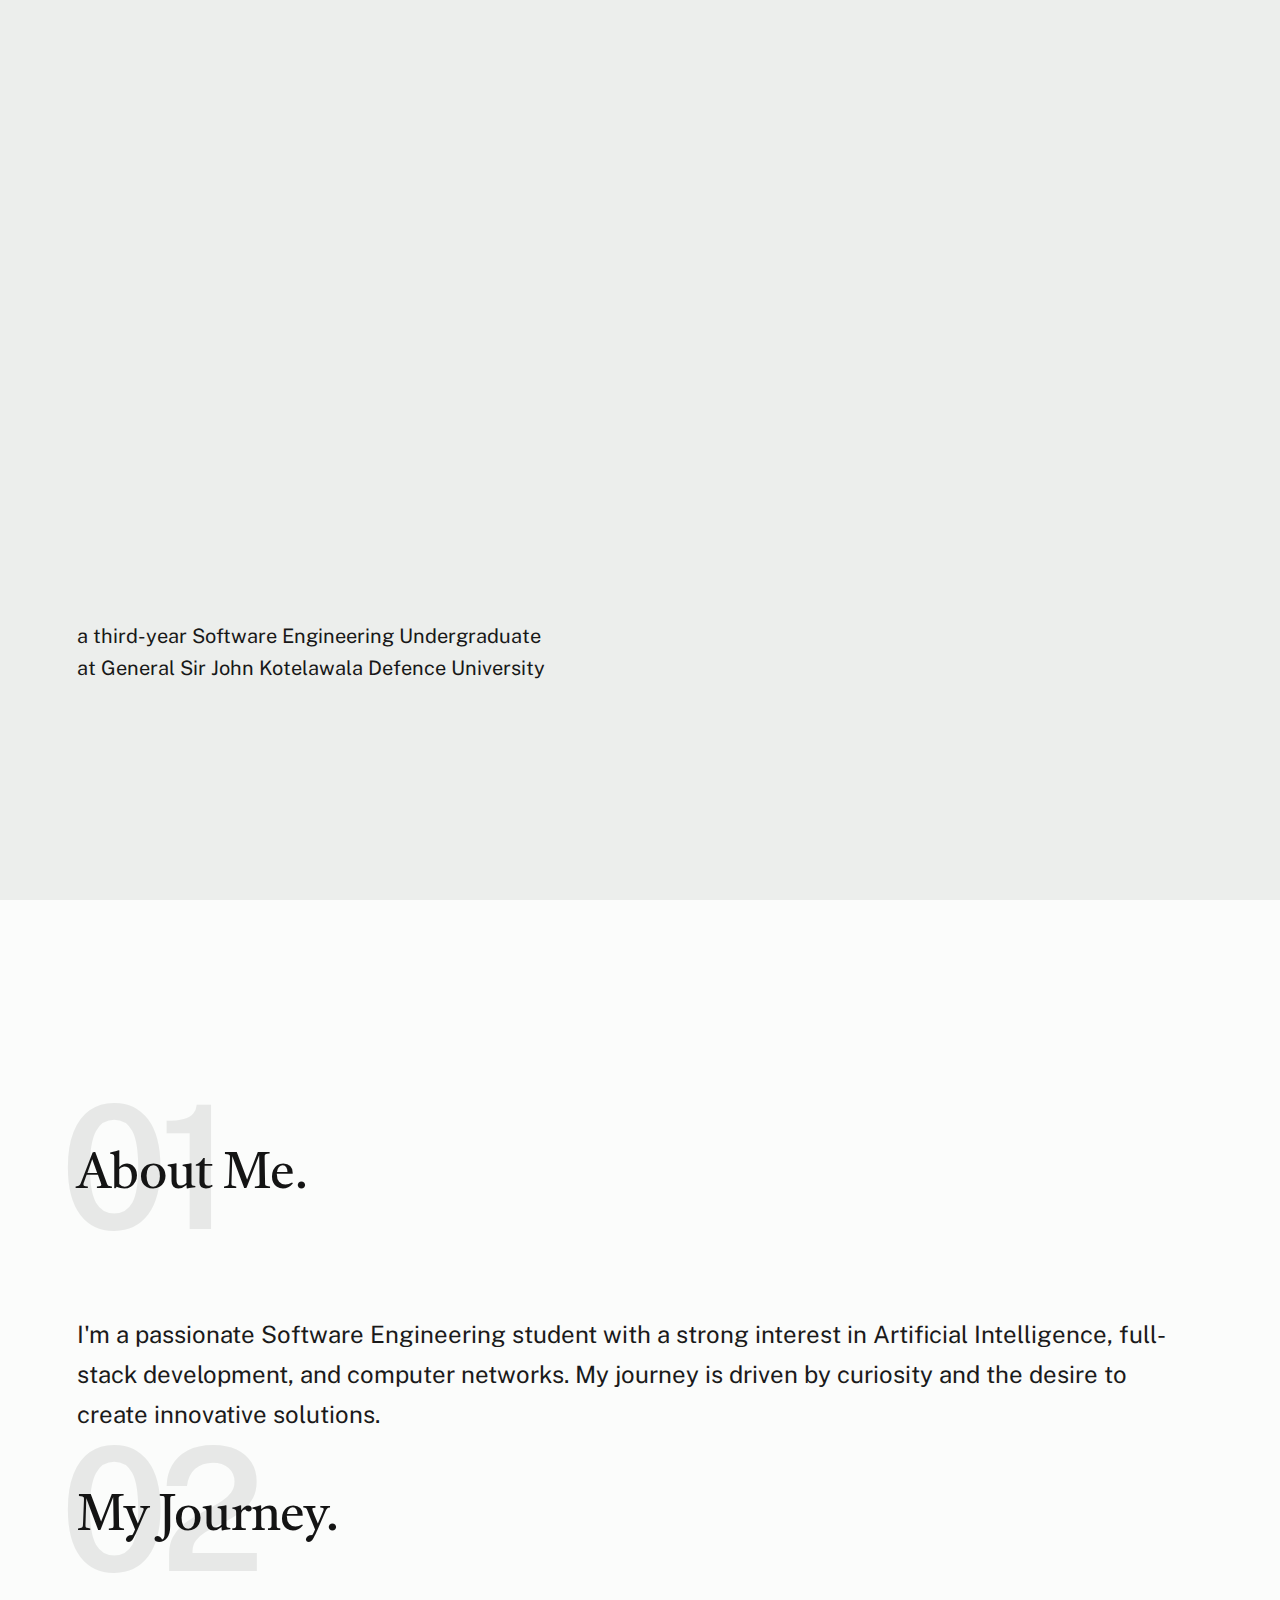
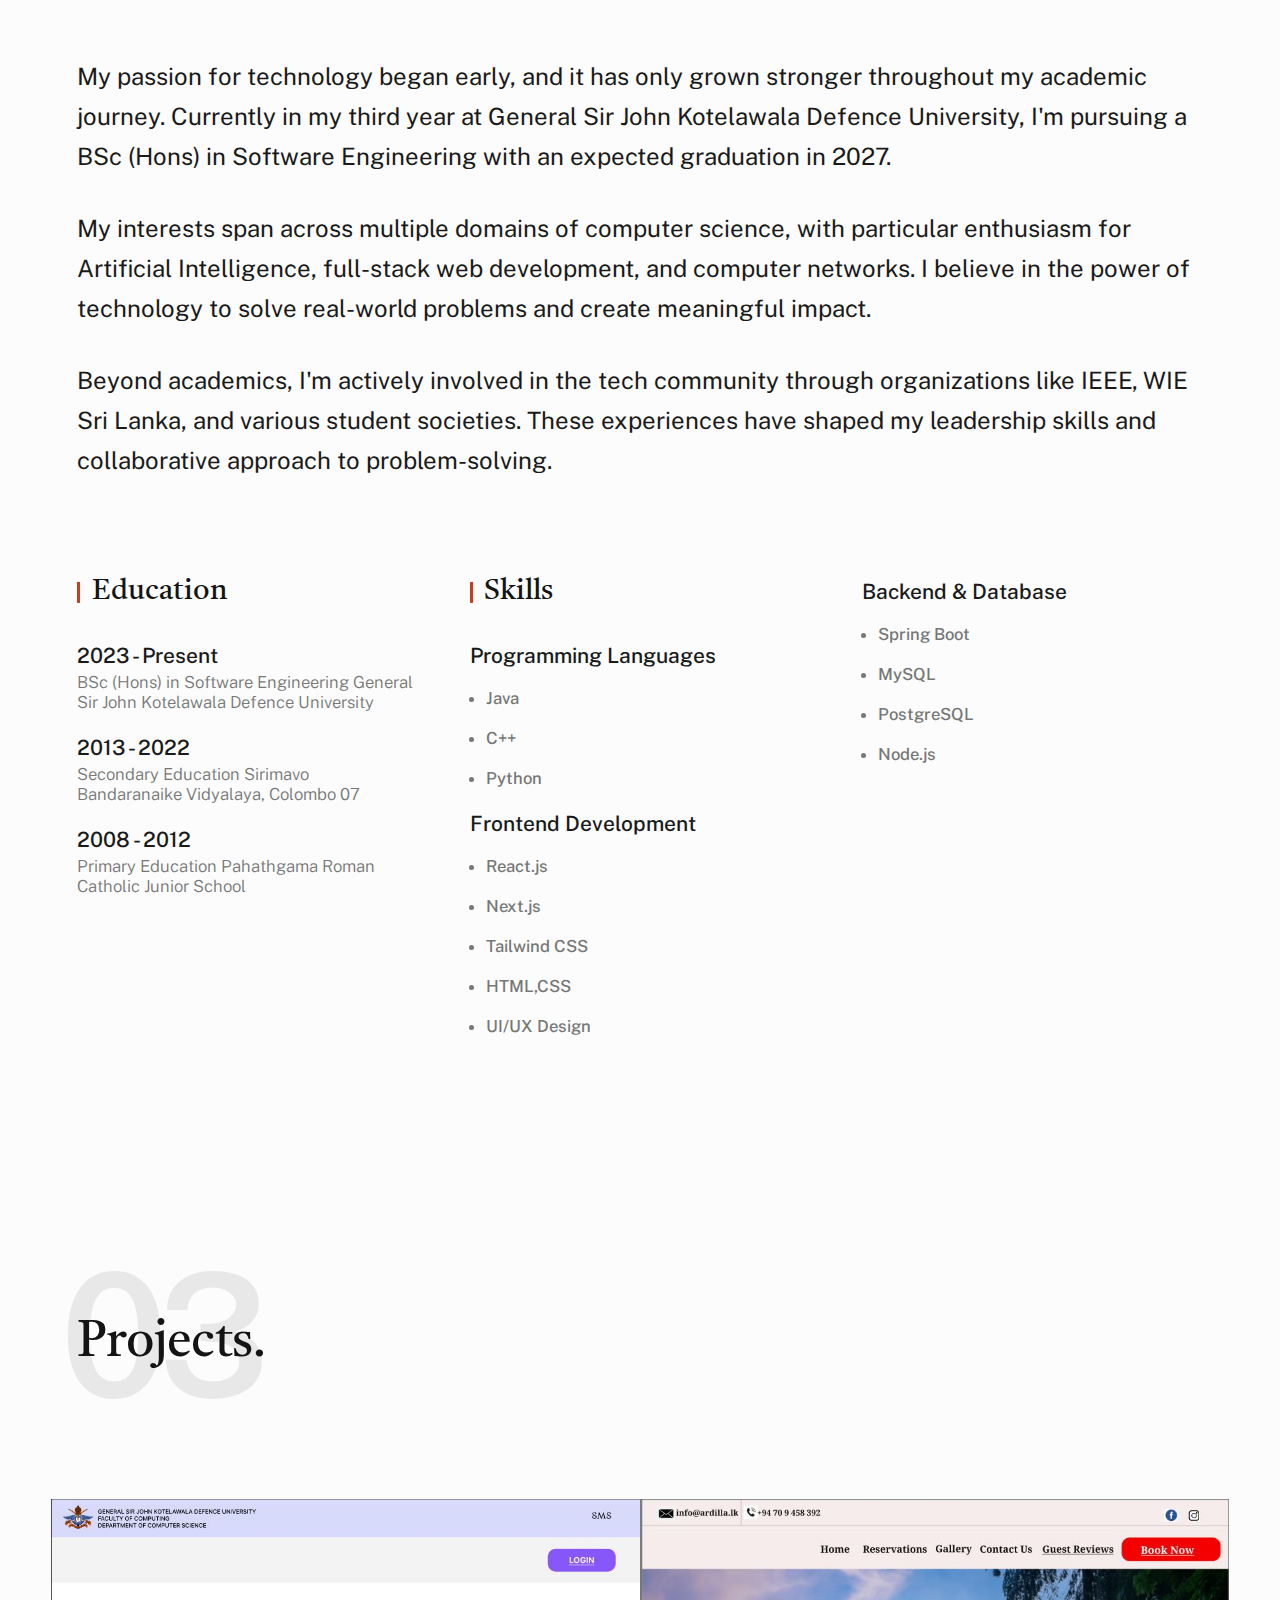
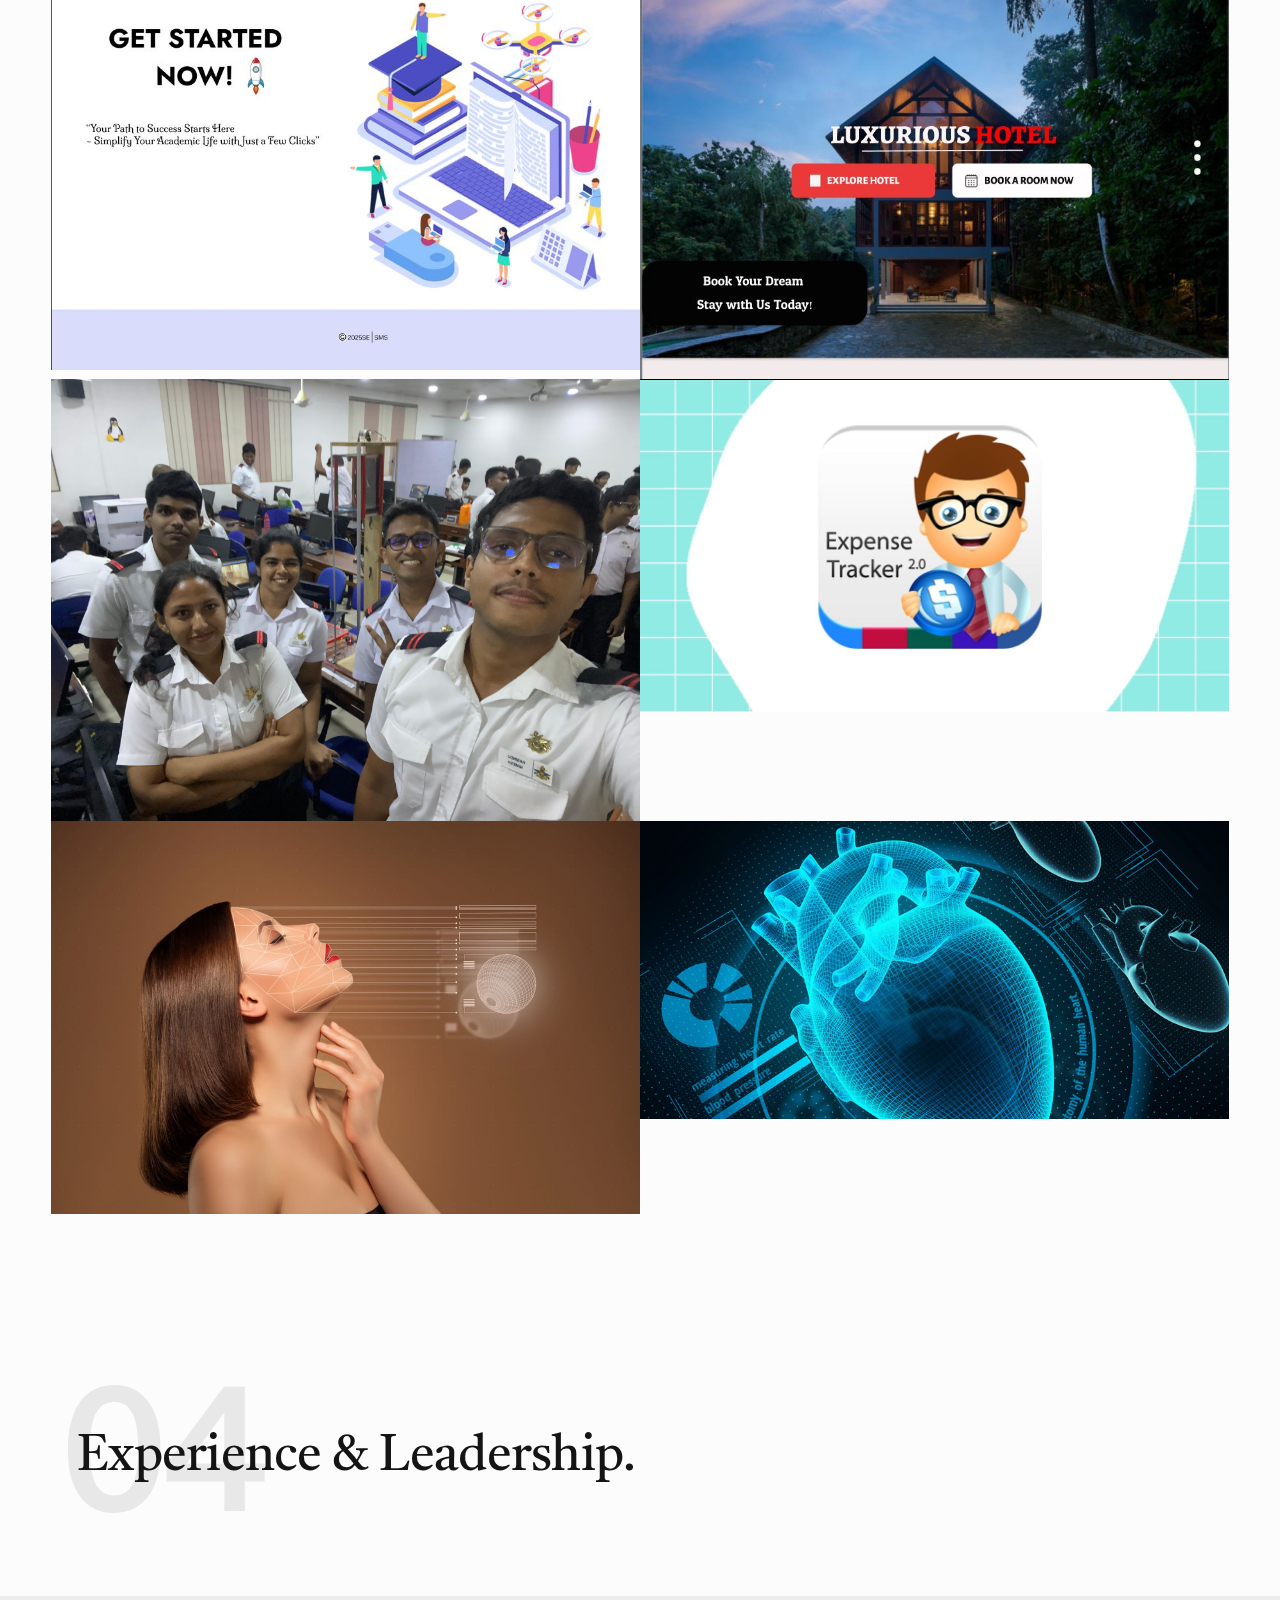
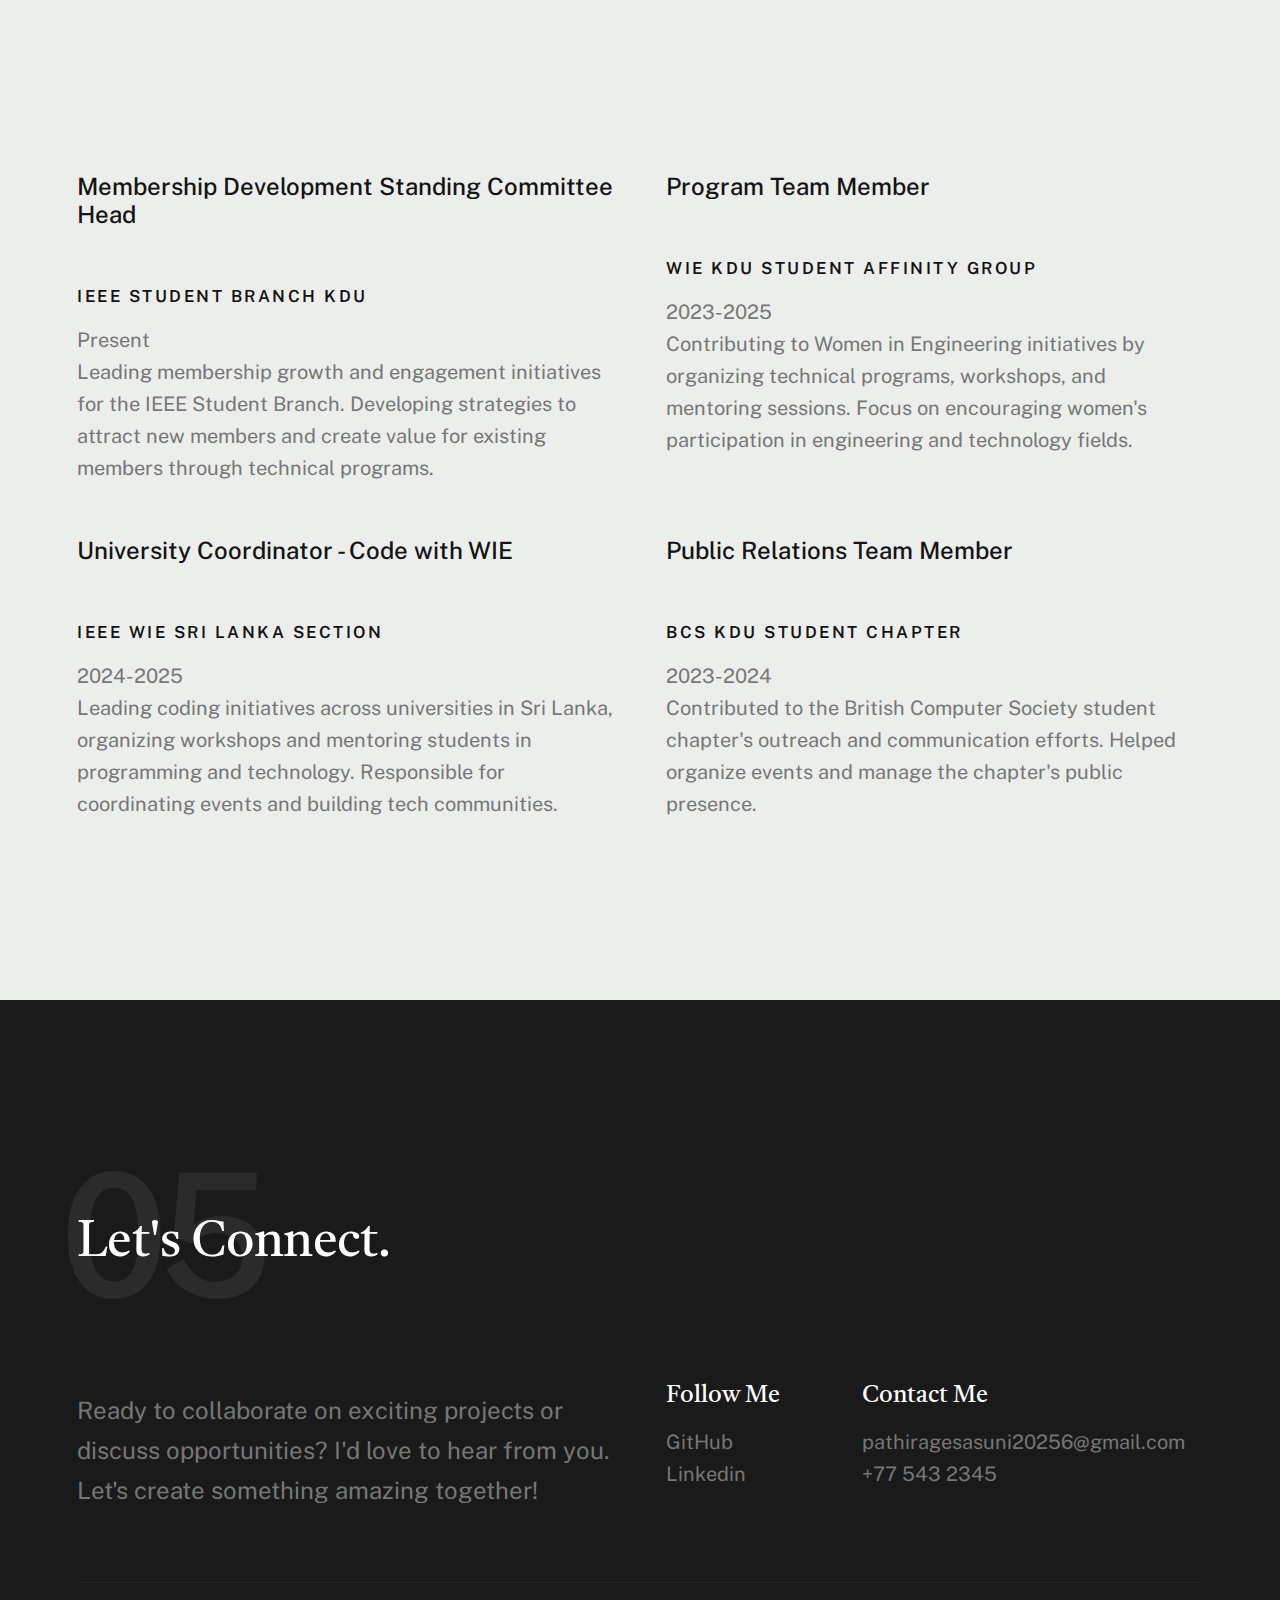
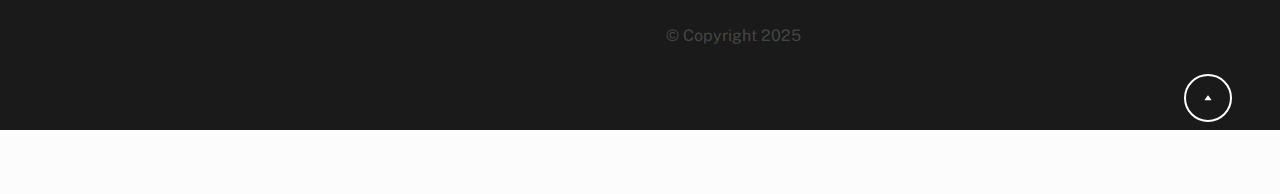
<file: index.html>
<!DOCTYPE html>
<html lang="en" class="no-js" >
<head>

    <!--- basic page needs
    ================================================== -->
    <meta charset="utf-8">
    <meta name="viewport" content="width=device-width, initial-scale=1">
    <title>Sasuni Dilrukshi</title>

    <script>
        document.documentElement.classList.remove('no-js');
        document.documentElement.classList.add('js');
    </script>

    <!-- CSS
    ================================================== -->
    <link rel="stylesheet" href="css/vendor.css">
    <link rel="stylesheet" href="css/styles.css">

    <!-- favicons
    ================================================== -->
    <link rel="apple-touch-icon" sizes="180x180" href="apple-touch-icon.png">
    <link rel="icon" type="image/png" sizes="32x32" href="favicon-32x32.png">
    <link rel="icon" type="image/png" sizes="16x16" href="favicon-16x16.png">
    <link rel="manifest" href="site.webmanifest">

</head>


<body id="top">

    
    <!-- preloader
    ================================================== -->
    <div id="preloader">
        <div id="loader" class="dots-fade">
            <div></div>
            <div></div>
            <div></div>
        </div>
    </div>


    <!-- page wrap
    ================================================== -->
    <div id="page" class="s-pagewrap">


        <!-- # site header 
        ================================================== -->
        <header class="s-header">
            <div class="row s-header__inner">

                <div class="s-header__block">
                    <div class="s-header__logo">
                        <a class="logo" href="index.html">
                            
                        </a>
                    </div>

                    <a class="s-header__menu-toggle" href="#0"><span>Menu</span></a>
                </div> <!-- end s-header__block -->

                <nav class="s-header__nav">    
                    <ul class="s-header__menu-links">
                        <li class="current"><a class="smoothscroll" href="#intro">Intro</a></li>
                        <li><a class="smoothscroll" href="#about">About</a></li>
                        <li><a class="smoothscroll" href="#works">Projects</a></li>
                        <li><a class="smoothscroll" href="#footer">Contact</a></li>
                    </ul> <!-- s-header__menu-links -->    
                </nav> <!-- end s-header__nav -->

            </div> <!-- end s-header__inner -->
        </header> <!-- end s-header -->


        <!-- # intro
        ================================================== -->
        <section id="intro" class="s-intro target-section">

            <div class="row s-intro__content width-sixteen-col">
                <div class="column lg-12 s-intro__content-inner grid-block grid-16">
                    
                    <div class="s-intro__content-text">

                        <div class="s-intro__content-pretitle text-pretitle">Hello</div>
                        <h1 class="s-intro__content-title">
                        I'm Sasuni Dilrukshi <br>
                        </h1>                    
                        <p>a third-year Software Engineering Undergraduate  <br>
                        at General Sir John Kotelawala Defence University</p>        

                        <div class="s-intro__content-btns">
                            <a class="smoothscroll btn" href="#about">More About Me</a>
                            <a class="smoothscroll btn btn--stroke" href="#footer">Get In Touch</a>
                        </div> <!-- s-intro__content-btns -->   

                    </div> <!-- s-intro__content-text -->                     
                    
                </div> <!-- s-intro__content-inner -->  
            </div> <!-- s-intro__content -->

            <ul class="s-intro__social social-list">
                
                
            </ul> <!-- end s-intro__social -->

            <div class="s-intro__content-media">                               
               <img src="images/intro-bg.jpg" srcset="images/intro-bg.jpg 1x, images/intro-bg.jpg 2x" alt="" style="opacity: 0.7;">

            </div> <!-- s-intro__content-media -->                

            <!-- end s-intro__btn-download -->
            
            <div class="s-intro__scroll-down">
                <a href="#about" class="smoothscroll">
                    <div class="scroll-icon">
                        <svg xmlns="http://www.w3.org/2000/svg" width="24" height="24" viewBox="0 0 24 24" style="fill: rgba(0, 0, 0, 1);transform: ;msFilter:;"><path d="M11.178 19.569a.998.998 0 0 0 1.644 0l9-13A.999.999 0 0 0 21 5H3a1.002 1.002 0 0 0-.822 1.569l9 13z"></path></svg>
                    </div>
                    <span class="scroll-text u-screen-reader-text">Scroll Down</span>
                </a>
            </div> <!-- s-intro__scroll-down -->

        </section> <!-- end s-intro -->


        <!-- # about
        ================================================== -->
        <section id="about" class="s-about target-section">

            <div class="row s-about__content">
                <div class="column xl-12">    
                    
                    <div class="section-header" data-num="01">
                        <h2 class="text-display-title">About Me.</h2>
                    </div> <!-- end section-header -->

                    <p class="attention-getter">
                    I'm a passionate Software Engineering student with a strong interest in Artificial Intelligence, full-stack development, and computer networks. My journey is driven by curiosity and the desire to create innovative solutions.
                    </p>
                    <div class="section-header" data-num="02">
                        <h2 class="text-display-title">My Journey.</h2>
                    </div>

                    <p class="attention-getter">
                    My passion for technology began early, and it has only grown stronger throughout my academic journey. Currently in my third year at General Sir John Kotelawala Defence University, I'm pursuing a BSc (Hons) in Software Engineering with an expected graduation in 2027.</p>

<p class="attention-getter">My interests span across multiple domains of computer science, with particular enthusiasm for Artificial Intelligence, full-stack web development, and computer networks. I believe in the power of technology to solve real-world problems and create meaningful impact.</p>

<p class="attention-getter">Beyond academics, I'm actively involved in the tech community through organizations like IEEE, WIE Sri Lanka, and various student societies. These experiences have shaped my leadership skills and collaborative approach to problem-solving.     
                    </p>

                    <div class="grid-list-items s-about__blocks">

                        <div class="grid-list-items__item s-about__block">
                            <h4 class="s-about__block-title">Education</h4>
                            <ul class="s-about__list">
                                <li>
                                    2023 - Present
                                    <span>BSc (Hons) in Software Engineering
General Sir John Kotelawala Defence University</span>
                                </li>
                                <li>
                                    2013 - 2022
                                    <span>Secondary Education
Sirimavo Bandaranaike Vidyalaya, Colombo 07</span>
                                </li>
                                <li>
                                   2008 - 2012
                                    <span>Primary Education
Pahathgama Roman Catholic Junior School</span>
                                </li>
                            </ul>
                        </div> <!--end s-about__block -->   
                        <div class="grid-list-items__item s-about__block">
                            <h4 class="s-about__block-title">Skills</h4>

                            <ul class="s-about__list">
                                <li>
                                    Programming Languages
                                    <span>
                                        <ul>
                                            <li>
                                                Java
                                            </li>
                                            <li>
                                                C++
                                            </li>
                                            <li>Python</li>
                                        </ul>
                                    </span>
                                </li>
                                <li>
                                Frontend Development
                                <span>
                                    <ul>
                                        <li>
                                            React.js
                                        </li>
                                        <li>
                                            Next.js
                                        </li>
                                        <li>
                                            Tailwind CSS
                                        </li>
                                        <li>
                                            HTML,CSS
                                        </li>
                                        <li>
                                            UI/UX Design 
                                        </li>
                                    </ul>
                                </span>
                            </li>
                            </ul>
                        </div> <!--end s-about__block -->
                        <div class="grid-list-items__item s-about__block">
                            
                            <ul class="s-about__list">
                                <li>
                                    Backend & Database
                                    <span>
                                        <ul>
                                            <li>
                                            Spring Boot
                                        </li>
                                        <li>
                                            MySQL
                                        </li>
                                        <li>
                                            PostgreSQL
                                        </li>
                                        <li>
                                            Node.js
                                        </li>
                                        </ul>
                                    </span>
                                </li>
                        
                            </ul>
                        </div>

                    </div> <!-- grid-list-items -->

                </div> <!--end column -->
            </div> <!--end s-about__content -->
            
        </section> <!-- end s-about -->   

        <!-- # works
        ================================================== -->
        <section id="works" class="s-works target-section">

            <div class="row">
                <div class="column xl-12">
                    <div class="section-header" data-num="03">
                        <h2 class="text-display-title">Projects.</h2>
                    </div> <!-- end section-header -->
                </div>
            </div>

            <div class="row folio-entries">

                <div class="column entry">
                    <a href="images/folio/gallery/g-turban.jpg" class="entry__link glightbox" data-glightbox="title: Student Management System; description: .entry__desc-01">
                        <div class="entry__thumb">
                            <img src="images/folio/white_turban.jpg" srcset="images/folio/white_turban.jpg 1x, images/folio/white_turban@2x.jpg 2x" alt="">
                        </div>
                        <div class="entry__info">
                            <h4 class="entry__title">Student Management System</h4>
                            <div class="entry__cat">Full-Stack Application</div>
                        </div>
                    </a>

                    <div class="glightbox-desc entry__desc-01">
                        <p>
                        A robust student management platform using React frontend and Spring Boot backend with PostgreSQL database. Includes admin controls, comprehensive audit logs, and full CRUD operations.

My Role: Full-Stack Developer
React
Spring Boot
PostgreSQL
REST API
JWT
                        </p>
                    </div>
                </div> <!-- entry -->

                <div class="column entry">
                    <a href="images/folio/gallery/g-woodcraft.jpg" class="entry__link glightbox" data-glightbox="title: Hotel Booking and Notification System; description: .entry__desc-02">
                        <div class="entry__thumb">
                            <img src="images/folio/woodcraft.jpg" srcset="images/folio/woodcraft.jpg 1x, images/folio/woodcraft@2x.jpg 2x" alt="">
                        </div>
                        <div class="entry__info">
                            <h4 class="entry__title">Hotel Booking & Notification System</h4>
                            <div class="entry__cat">Full-Stack Web Application</div>
                        </div>
                    </a>

                    <div class="glightbox-desc entry__desc-02">
                        <p>
                        Second year Software Group Project.<br>Many hotel booking platforms lack real-time availability, seamless user experience, and efficient communication systems, leading to user frustration and booking errors. To address these issues, a comprehensive hotel booking platform was developed using Next.js and the React Context API, offering real-time room availability, a streamlined booking process, and an integrated customer feedback system. Automated notifications keep users informed about booking confirmations and updates. The platform is deployed on Vercel for optimal performance and scalability, delivering a responsive and user-friendly experience.My role:Frontend Development 
                        <a href="https://github.com/linuka22/Hotel-Management.git">Project Link</a>.
                        </p>
                    </div>
                </div> <!-- entry -->

                <div class="column entry">
                    <a href="images/folio/gallery/g-tulips.jpg" class="entry__link glightbox" data-glightbox="title: Smart Elevator System; description: .entry__desc-03">
                        <div class="entry__thumb">
                            <img src="images/folio/caffeine_and_tulips.jpg" srcset="images/folio/caffeine_and_tulips.jpg 1x, images/folio/caffeine_and_tulips@2x.jpg 2x" alt="">
                        </div>
                        <div class="entry__info">
                            <h4 class="entry__title">Smart Elevator System</h4>
                            
                        </div>
                    </a>

                    <div class="glightbox-desc entry__desc-03">
                        <p>
                        First year Hardware Group Project<br>An intelligent elevator system featuring ultrasonic user detection and smoke alarm integration. Developed user detection system using sensors for automated floor selection and emergency safety protocols.
                        </p>
                    </div>
                </div> <!-- entry -->

                <div class="column entry">
                    <a href="images/folio/gallery/g-grayscale.jpg" class="entry__link glightbox" data-glightbox="title: Expense Tracker; description: .entry__desc-04">
                        <div class="entry__thumb">
                            <img src="images/folio/grayscale.jpg" srcset="images/folio/grayscale.jpg 1x, images/folio/grayscale@2x.jpg 2x" alt="">
                        </div>
                        <div class="entry__info">
                            <h4 class="entry__title">Expense Tracker</h4>
                            <div class="entry__cat">Desktop Application</div>
                        </div>
                    </a>

                    <div class="glightbox-desc entry__desc-04">
                        <p>
                       A user-friendly desktop application built with Java Swing for personal financial management. Features comprehensive expense tracking, categorization, and financial reports generation.

My Role: Desktop Developer
Java
Swing
SQLite
JFreeChart
Maven
                        <a href="https://github.com/rashdiwsl/Expense-Tracker.git">Project Link</a>.
                        </p>
                    </div>
                </div> <!-- entry -->

                <div class="column entry">
                    <a href="images/folio/gallery/g-lamp.jpg" class="entry__link glightbox" data-glightbox="title: AI Chatbot; description: .entry__desc-05">
                        <div class="entry__thumb">
                            <img src="images/folio/lamp.jpg" srcset="images/folio/lamp.jpg 1x, images/folio/lamp@2x.jpg 2x" alt="">
                        </div>
                        <div class="entry__info">
                            <h4 class="entry__title">AI Chatbot</h4>
                            <div class="entry__cat">Brand Identity</div>
                        </div>
                    </a>

                    <div class="glightbox-desc entry__desc-05">
                        <p>
                        This project involves the development of an intelligent chatbot using machine learning algorithms and natural language processing (NLP) techniques. The chatbot is designed to provide context-aware responses, allowing it to understand and maintain the flow of conversation across multiple user interactions. Built using Python, the system leverages powerful NLP libraries such as SpaCy for language understanding and Rasa Framework for intent classification, entity recognition
                        
                        </p>
                    </div>
                </div> <!-- entry -->

                <div class="column entry">
                    <a href="images/folio/gallery/g-tropical.jpg" class="entry__link glightbox" data-glightbox="title: Final Year; description: .entry__desc-06">
                        <div class="entry__thumb">
                            <img src="images/folio/tropical.jpg" srcset="images/folio/tropical.jpg 1x, images/folio/tropical@2x.jpg 2x" alt="">
                        </div>
                        <div class="entry__info">
                            <h4 class="entry__title">AI-Based Non-Invasive System for Predicting Coronary Artery Blockage and Heart Attack Risk</h4>
                            
                        </div>
                    </a>

                    <div class="glightbox-desc entry__desc-06">
                        <p>
                        The project aims to develop an AI-based, non-invasive system that predicts coronary artery blockage and heart attack risk using clinical data, lifestyle factors, and family history, enabling early detection, personalized recommendations, and reducing dependency on invasive diagnostic procedures.
                        
                        </p>
                    </div>
                </div> <!-- entry --> 

            </div> <!-- folio entries -->


            <span>

            </span>
                
<section id="works" class="s-works target-section">
<div class="row">
                <div class="column xl-12">
                    <div class="section-header" data-num="04">
                        <h2 class="text-display-title">Experience & Leadership.</h2>
                    </div> <!-- end section-header -->
                </div>
            </div>

        <section id="numbers" class="s-numbers">

            <div class="row counter-items">

                <div class="column counter-items__item">
                    
                    <h5>Membership Development Standing Committee Head</h5>
                    <h6>IEEE Student Branch KDU</h6>
                    <p>
                     Present<br>
Leading membership growth and engagement initiatives for the IEEE Student Branch. Developing strategies to attract new members and create value for existing members through technical programs.
                    </p>
                </div> <!-- end counter-items__item -->

                <div class="column counter-items__item">
                    
                    <h5>Program Team Member</h5>
                    <h6>WIE KDU Student Affinity Group</h6>
                    <p>2023-2025 <br>
                    Contributing to Women in Engineering initiatives by organizing technical programs, workshops, and mentoring sessions. Focus on encouraging women's participation in engineering and technology fields.
                    </p>
                </div> <!-- end counter-items__item -->

                <div class="column counter-items__item">
                    
                    <h5>University Coordinator - Code with WIE</h5>
                    <h6>IEEE WIE Sri Lanka Section</h6>
                    <p>2024-2025<br>
                    Leading coding initiatives across universities in Sri Lanka, organizing workshops and mentoring students in programming and technology. Responsible for coordinating events and building tech communities.
                    </p>
                </div> <!-- end counter-items__item -->

                <div class="column counter-items__item">
                
                    <h5>Public Relations Team Member</h5>
                    <h6>BCS KDU Student Chapter</h6>
                    <p>2023-2024<br>
                    Contributed to the British Computer Society student chapter's outreach and communication efforts. Helped organize events and manage the chapter's public presence.
                    </p>
                </div> <!-- end counter-items__item -->

            </div>  <!-- end counter-items -->

        </section> <!-- end s-numbers -->


        <!-- # footer 
        ================================================== -->
        <footer id="footer" class="s-footer target-section">

            <div class="row">
                <div class="column lg-12">
                    <div class="section-header light-on-dark" data-num="05">
                        <h2 class="text-display-title">Let's Connect.</h2>
                    </div> <!-- end section-header -->
                </div>
            </div>

            <div class="row s-footer__content">

                <div class="column xl-6 md-12 s-footer__block s-footer__about">                    
                    <p class="attention-getter">
                    Ready to collaborate on exciting projects or discuss opportunities? I'd love to hear from you. Let's create something amazing together!
                    </p>               
                </div> <!-- end section-footer__about -->

                <div class="column xl-6 md-12 s-footer__block s-footer__site-links">
                    <div class="row">
                        <div class="column xl-4 lg-5 md-6 tab-12">
                            <h5>Follow Me</h5>
                            <ul class="link-list">
                                <li><a href="https://github.com/Sasuni22">GitHub</a></li>
                                <li><a href="https://www.linkedin.com/in/sasuni-dilrukshi-6230402b5/">Linkedin</a></li>
                                
                            </ul>
                        </div>
                        <div class="column xl-6 md-6 tab-12">
                            <h5>Contact Me</h5>
                            <ul class="link-list">
                                <li><a href="mailto:#0">pathiragesasuni20256@gmail.com</a></li>
                                <li><a href="tel:+1975432345">+77 543 2345</a></li>
                            </ul> 
                        </div>
                    </div>                    
                </div> <!-- end section-footer__site-links -->

            </div> <!-- end section-footer__content -->


            <!-- end section-footer__buttons -->              
            
            <div class="row s-footer__bottom">
                
                <div class="column xl-6 lg-12">
                </div> <!-- end section-footer__social -->

                <div class="column xl-6 lg-12">
                    <p class="ss-copyright">
                        <span>© Copyright 2025</span> 
                        
                    </p>
                </div>

            </div> <!-- end section-footer__bottom -->          

            <div class="ss-go-top">
                <a class="smoothscroll" title="Back to Top" href="#top">                 
                    <svg xmlns="http://www.w3.org/2000/svg" width="24" height="24" viewBox="0 0 24 24" style="fill: rgba(0, 0, 0, 1);transform: ;msFilter:;"><path d="M5.536 21.886a1.004 1.004 0 0 0 1.033-.064l13-9a1 1 0 0 0 0-1.644l-13-9A1 1 0 0 0 5 3v18a1 1 0 0 0 .536.886z"></path></svg>
                </a>                                
                <span>Back To Top</span>   
            </div> <!-- end ss-go-top -->
            
        </footer> <!-- end s-footer -->

    </div> <!-- end page-wrap -->


    <!-- Java Script
    ================================================== -->
    <script src="js/plugins.js"></script>
    <script src="js/main.js"></script>

</body>
</html>
</file>
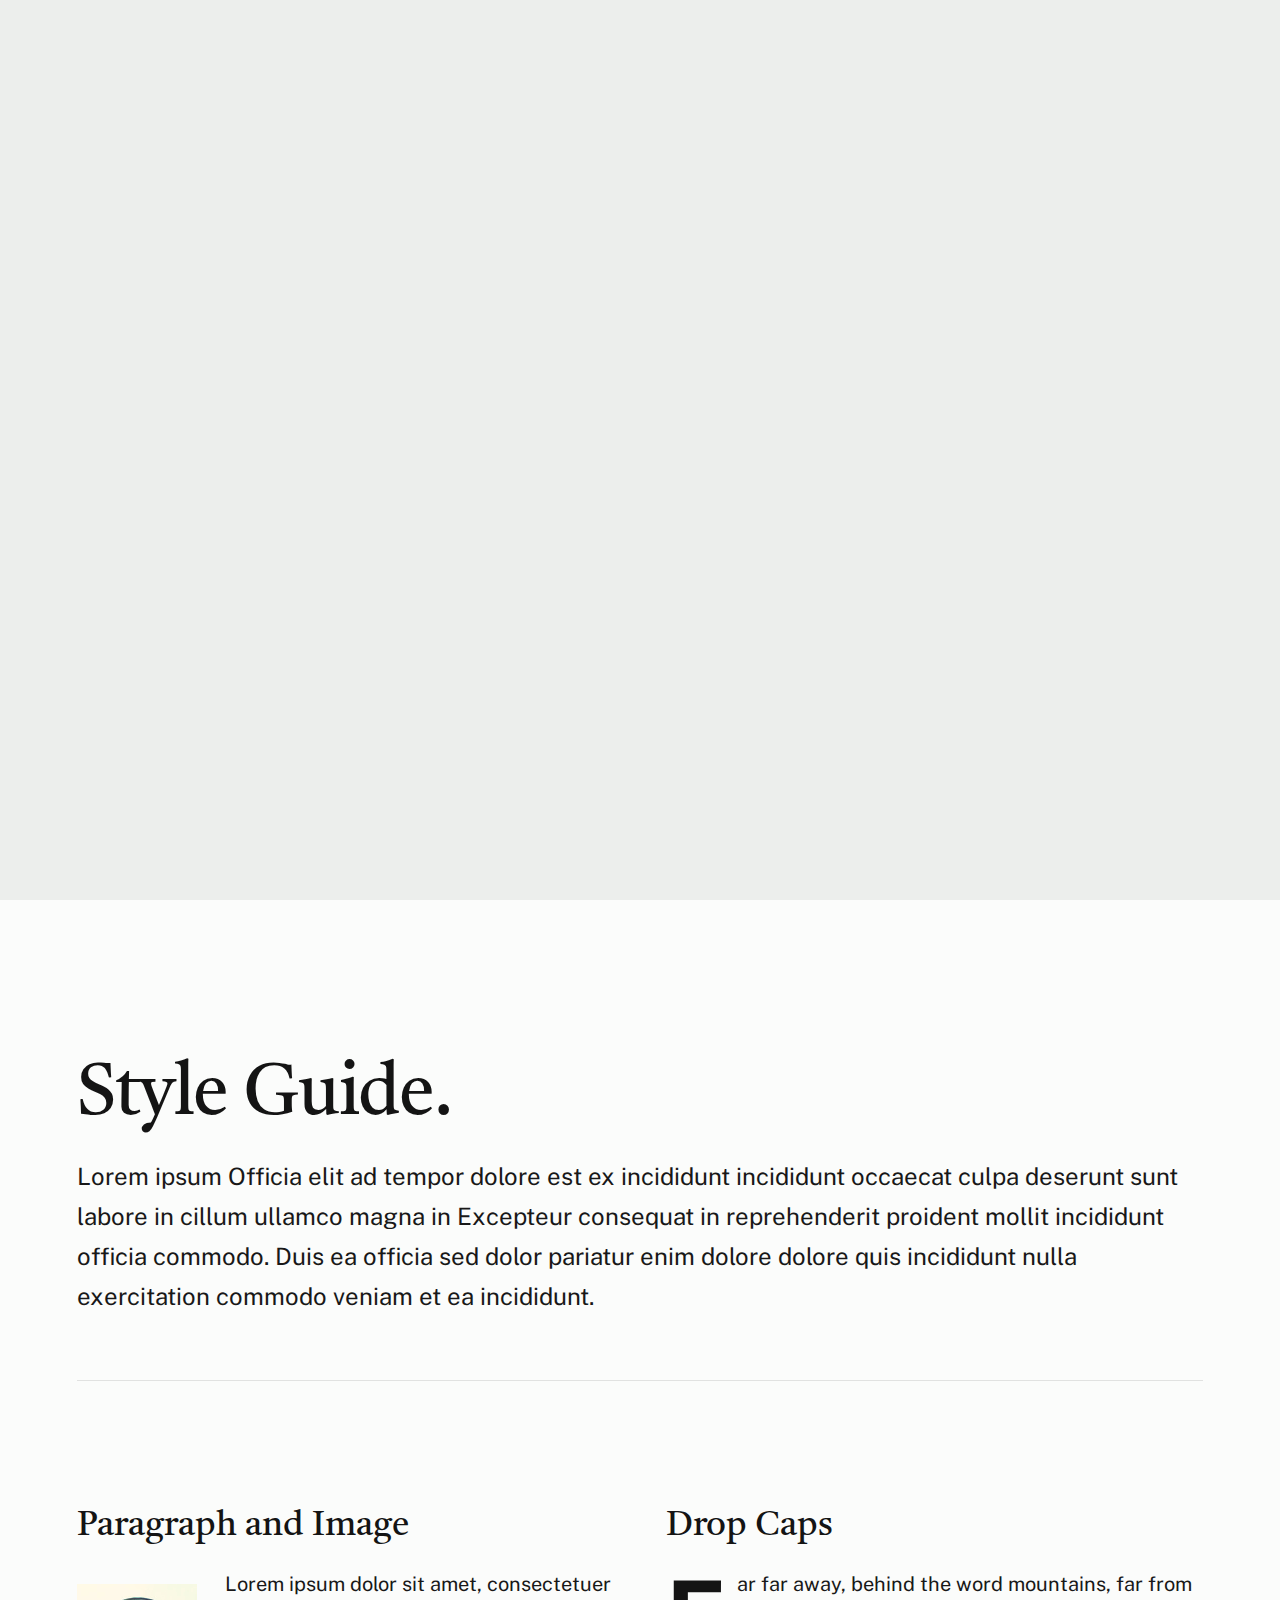
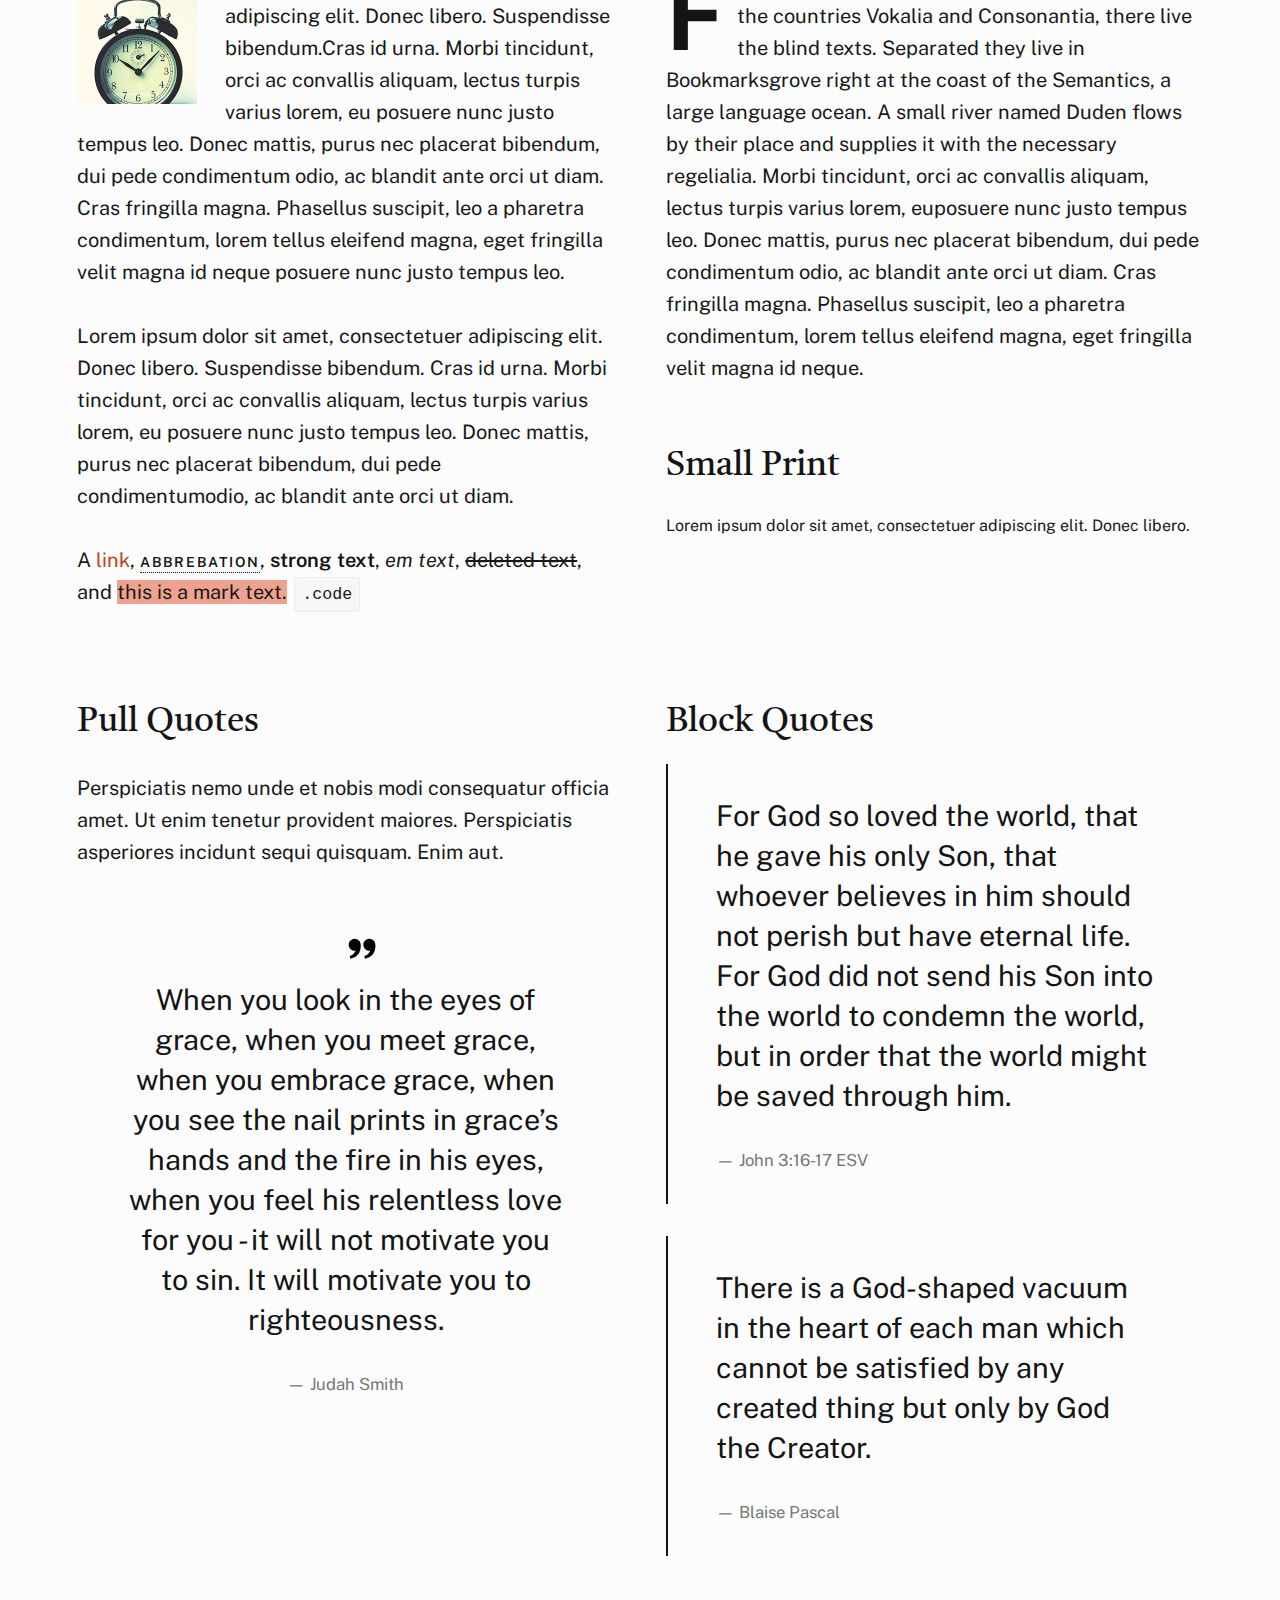
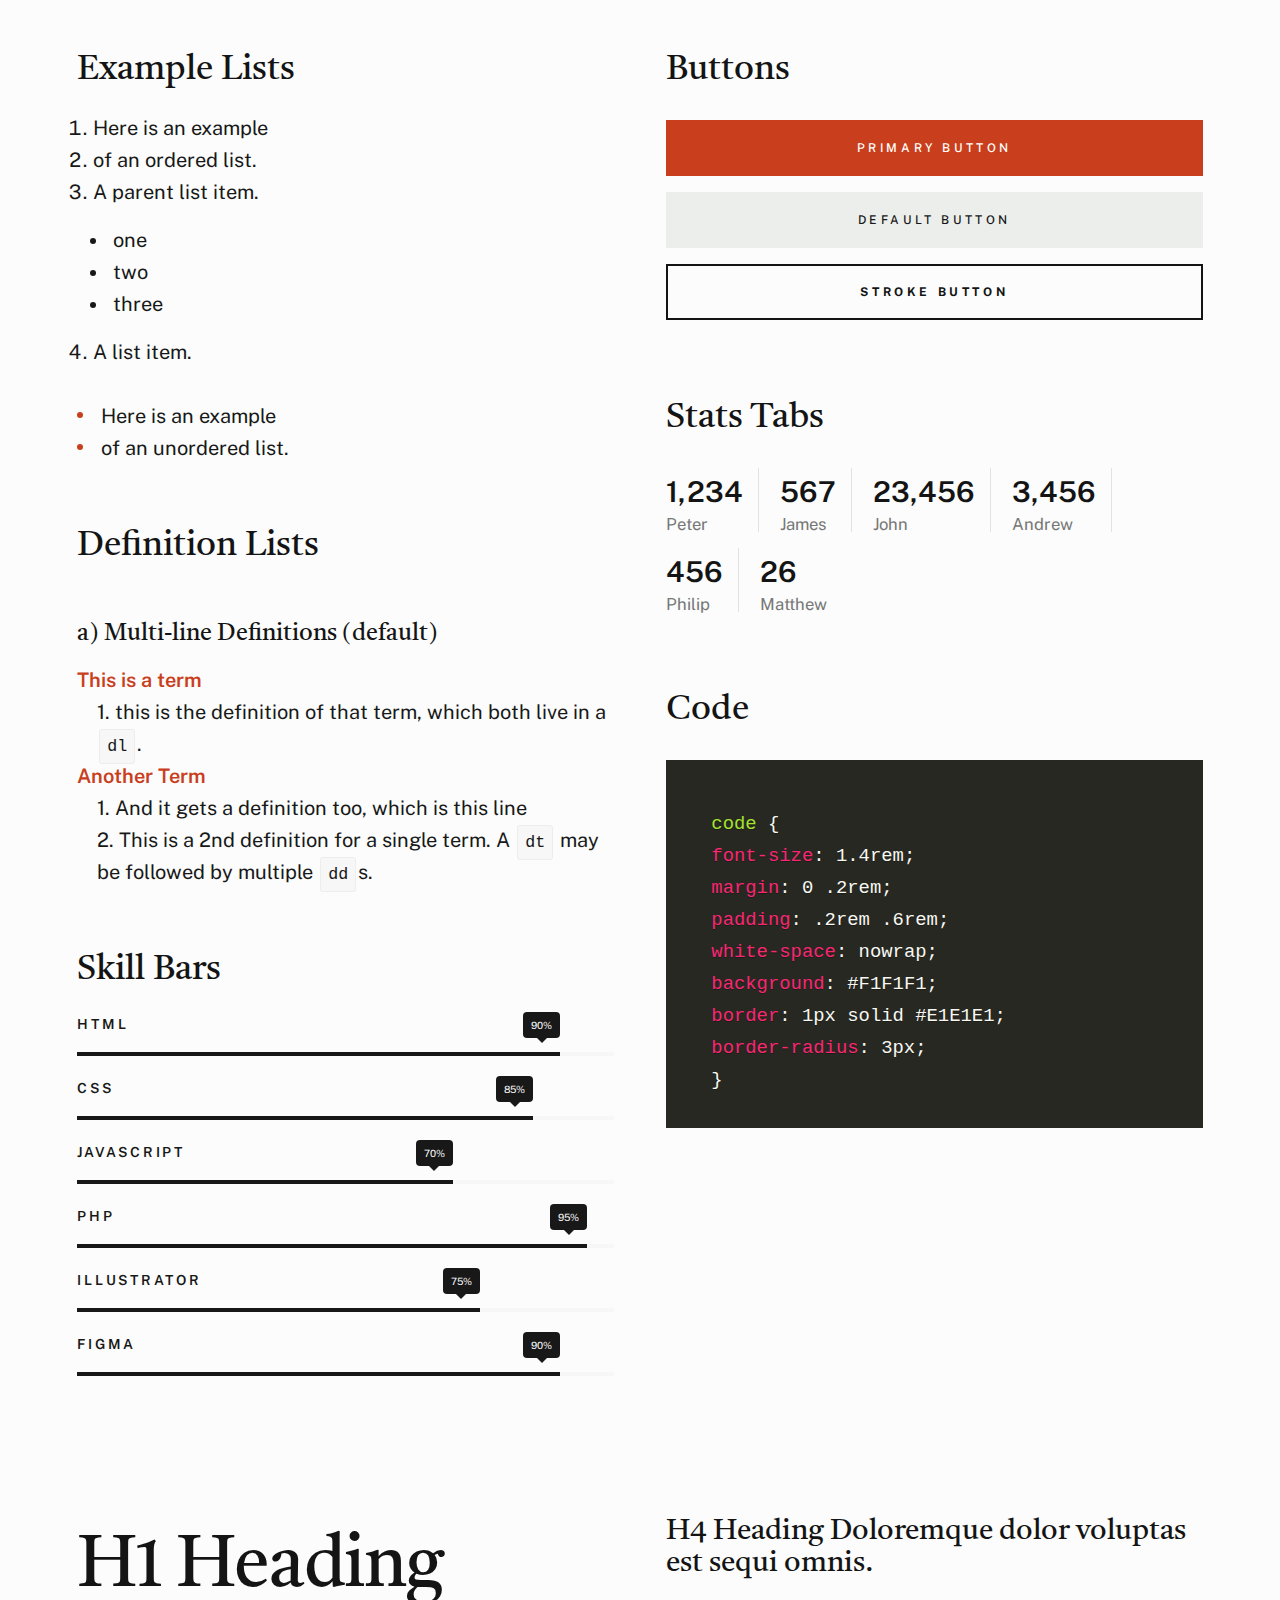
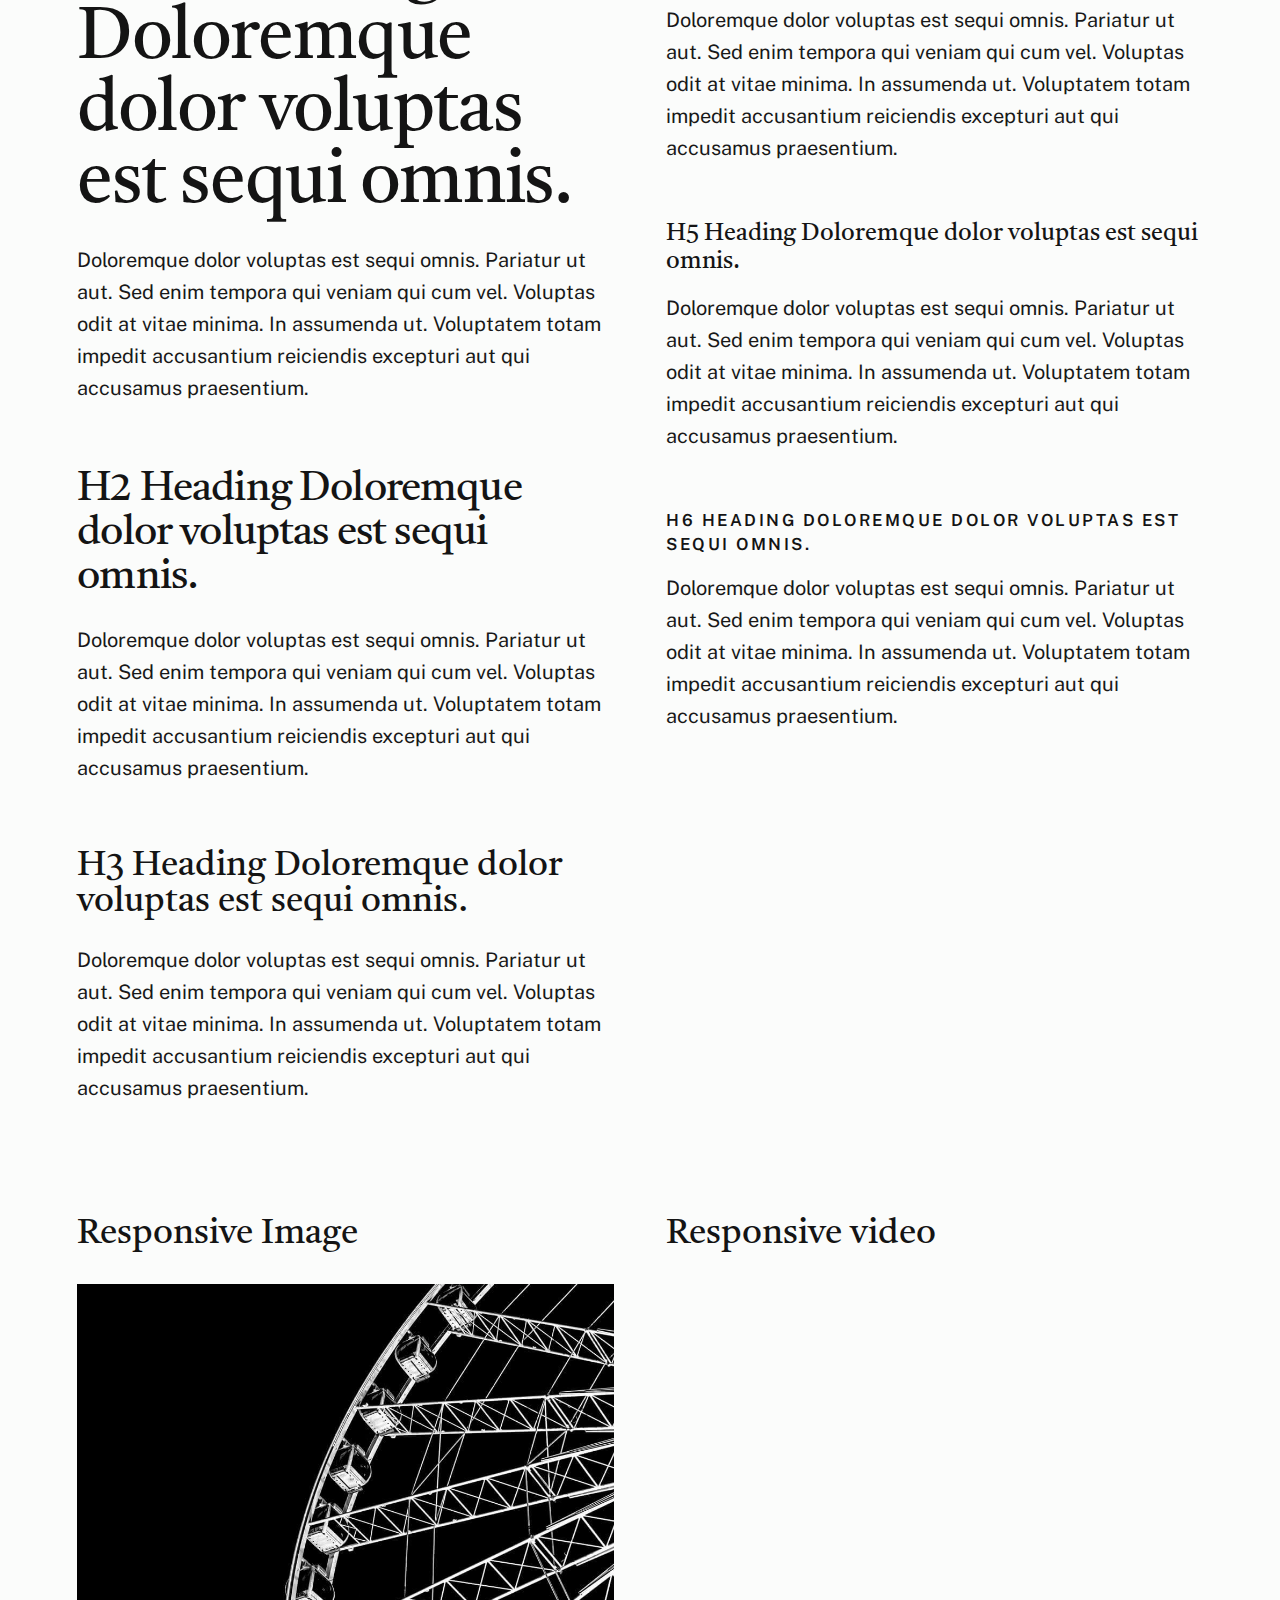
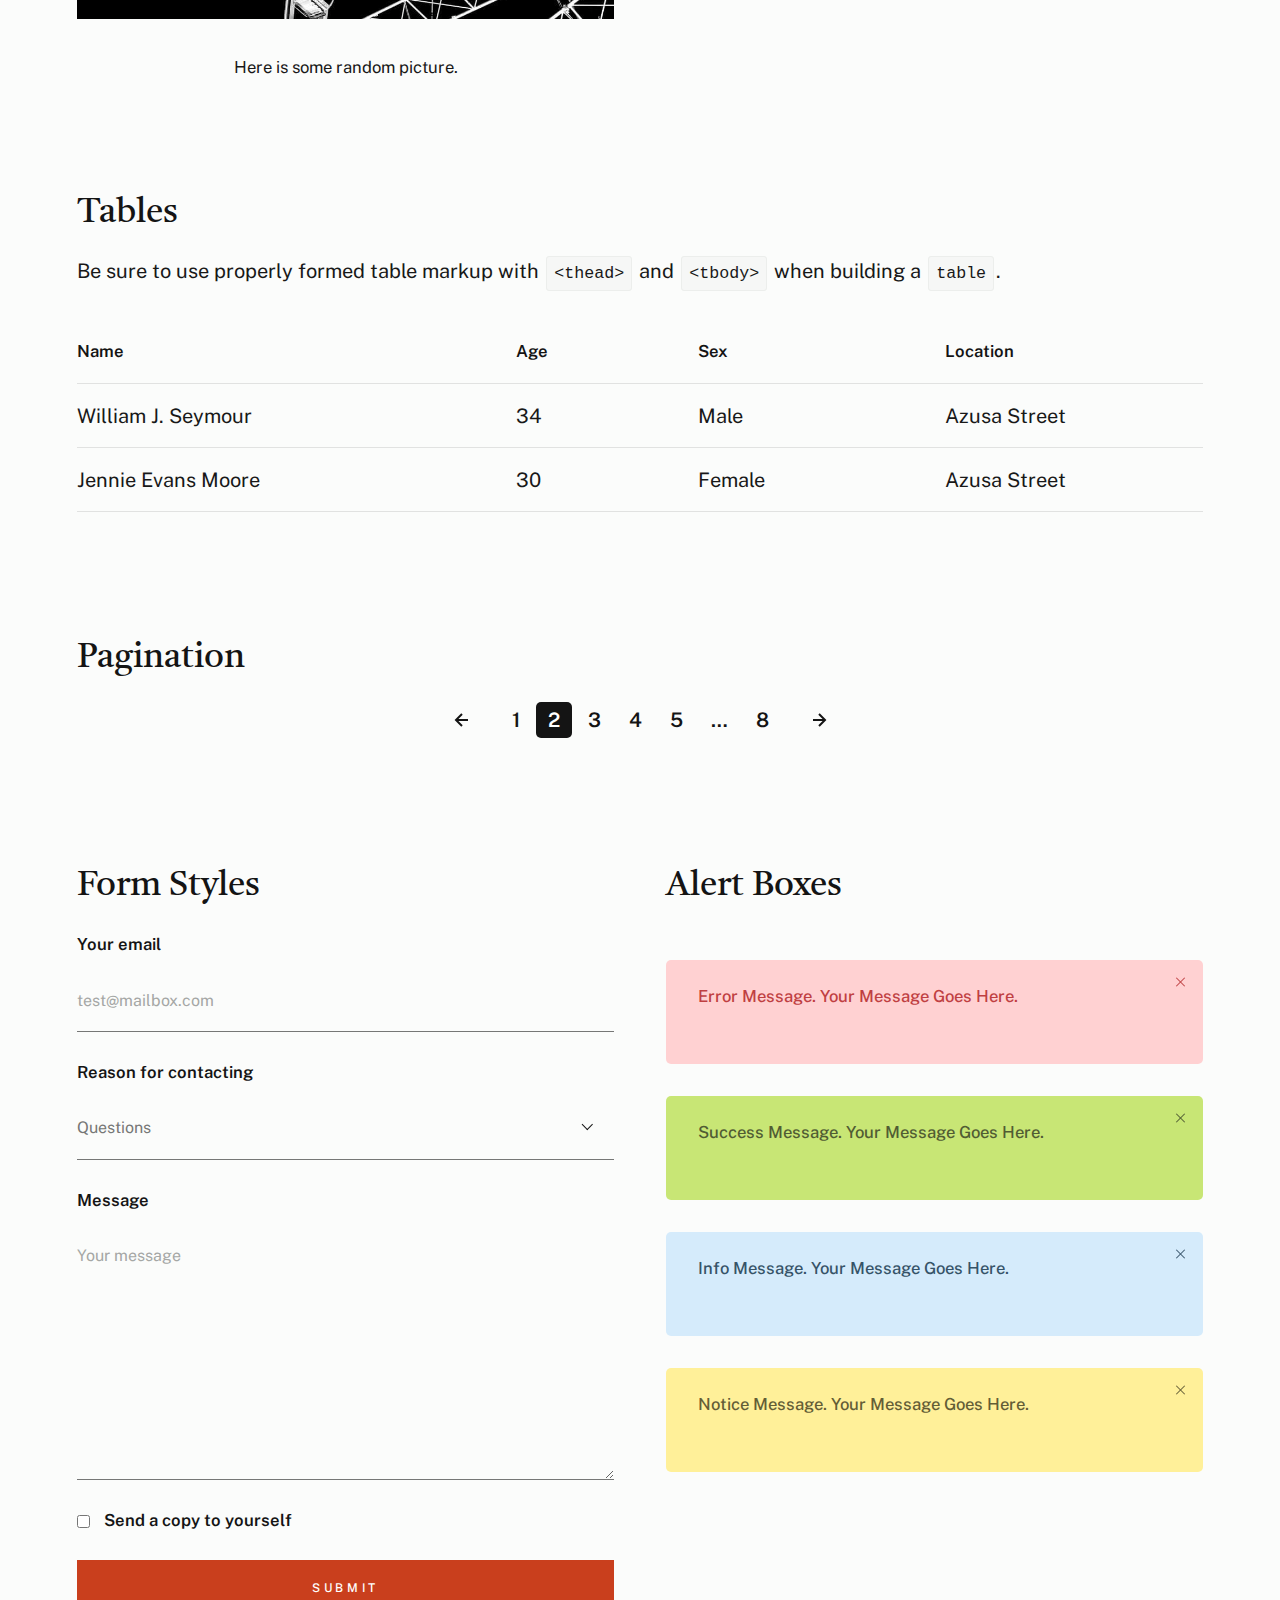
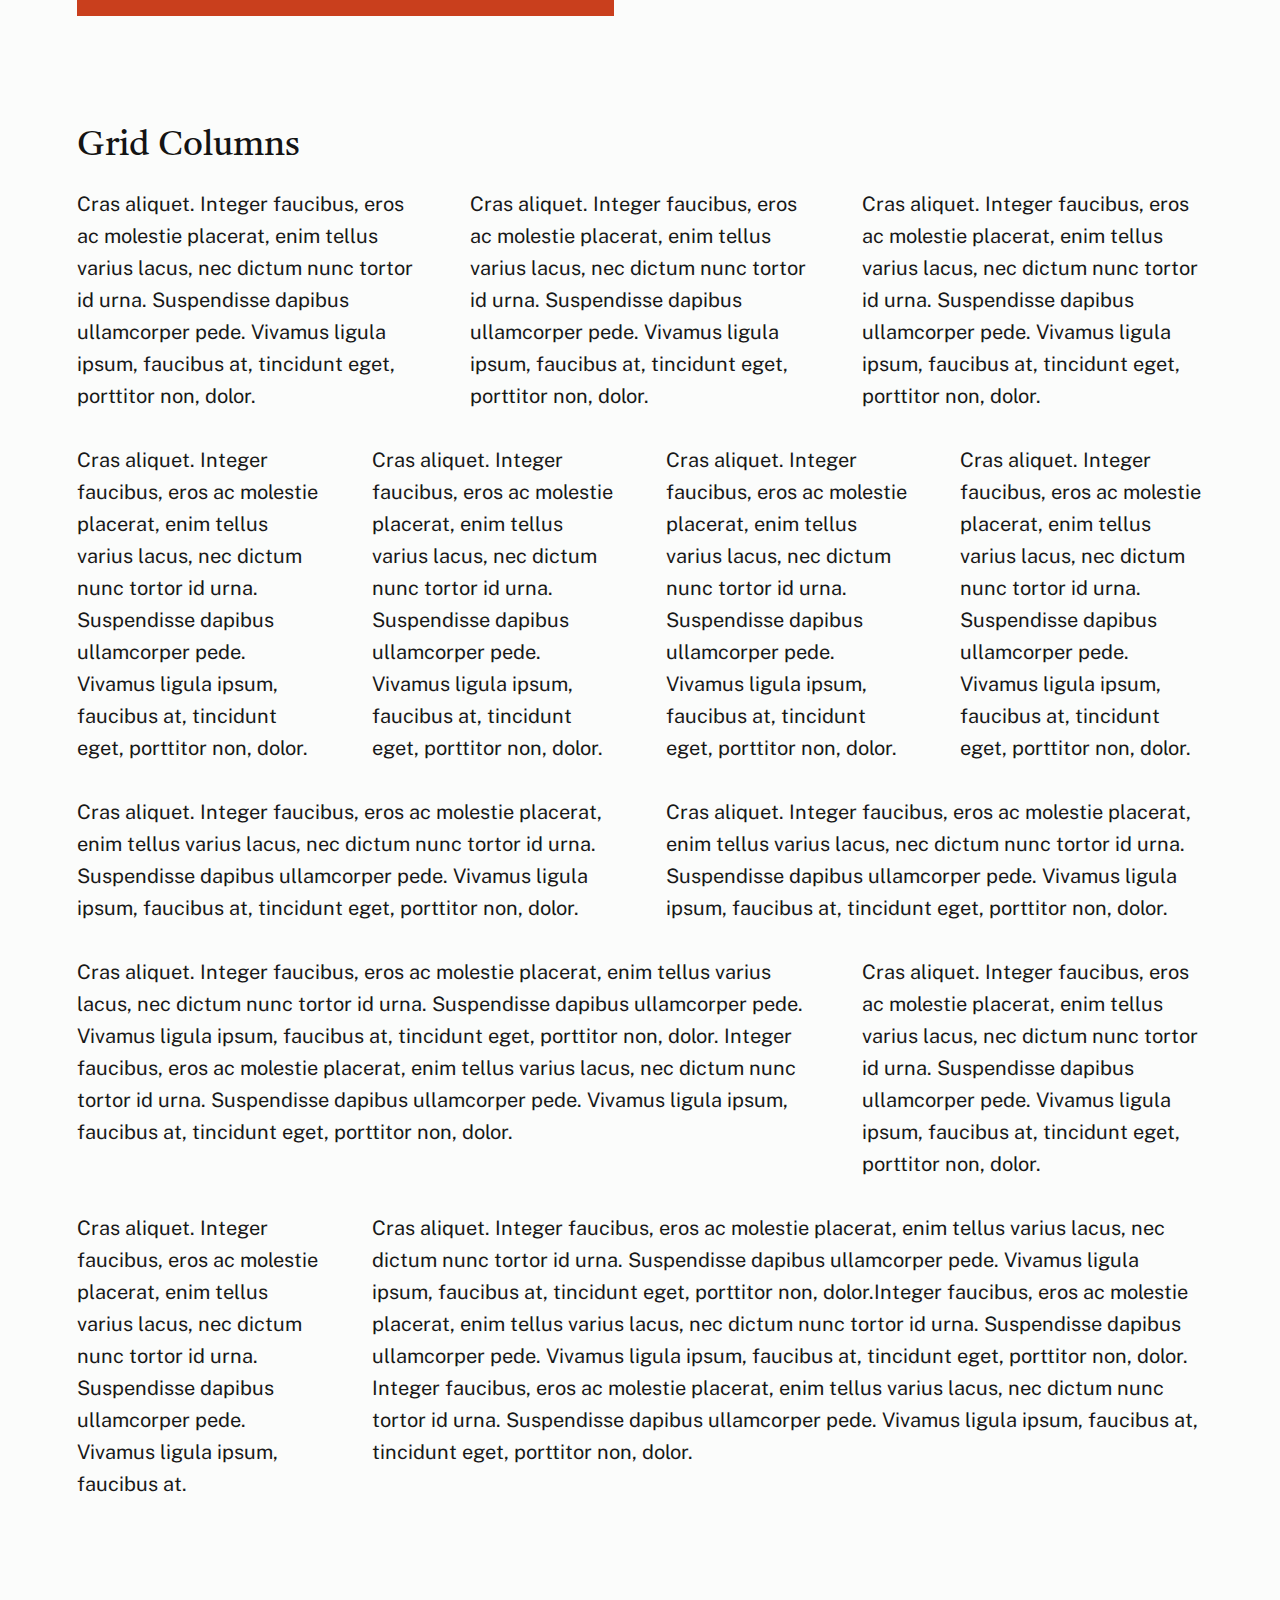
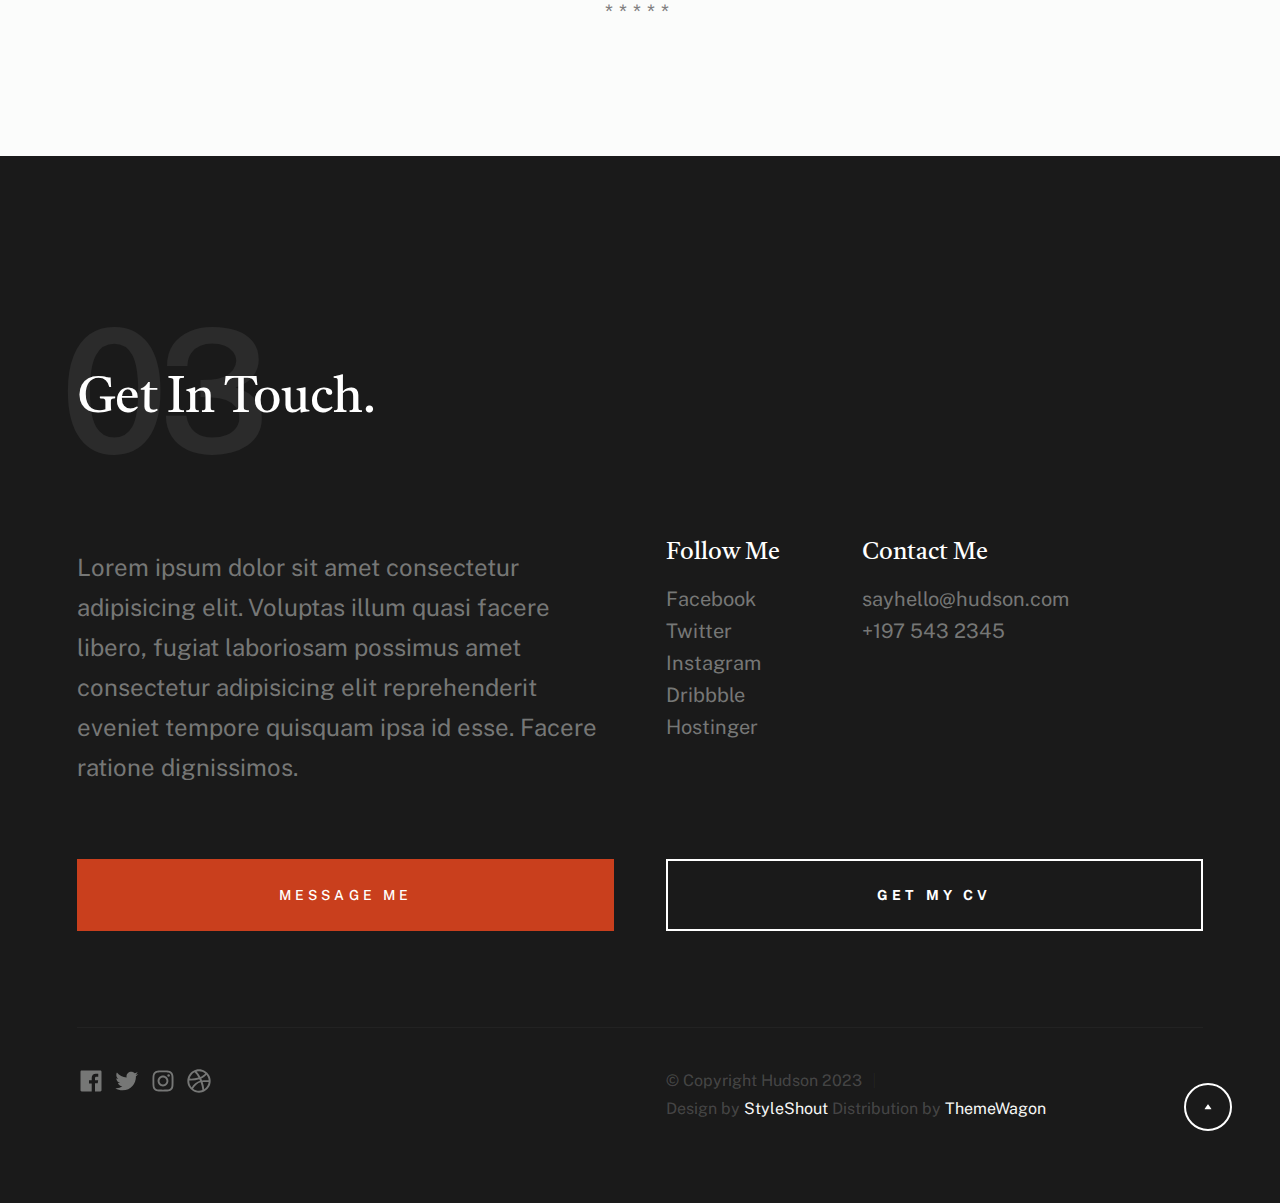
<file: styles.html>
<!DOCTYPE html>
<html lang="en" class="no-js" >
<head>

    <!--- basic page needs
    ================================================== -->
    <meta charset="utf-8">
    <meta name="viewport" content="width=device-width, initial-scale=1">
    <title>Styles - Hudson</title>

    <script>
        document.documentElement.classList.remove('no-js');
        document.documentElement.classList.add('js');
    </script>

    <!-- CSS
    ================================================== -->
    <link rel="stylesheet" href="css/vendor.css">
    <link rel="stylesheet" href="css/styles.css">

    <style type="text/css" media="screen">
        .s-styles {
            padding-top: var(--vspace-5);
            padding-bottom: var(--vspace-2);
            position: relative;
        }
        .s-styles .intro h1 {
            margin-top: 0;
        }
    </style>

    <!-- favicons
    ================================================== -->
    <link rel="apple-touch-icon" sizes="180x180" href="apple-touch-icon.png">
    <link rel="icon" type="image/png" sizes="32x32" href="favicon-32x32.png">
    <link rel="icon" type="image/png" sizes="16x16" href="favicon-16x16.png">
    <link rel="manifest" href="site.webmanifest">

</head>


<body id="top">

    
    <!-- preloader
    ================================================== -->
    <div id="preloader">
        <div id="loader" class="dots-fade">
            <div></div>
            <div></div>
            <div></div>
        </div>
    </div>


    <!-- page wrap
    ================================================== -->
    <div id="page" class="s-pagewrap">


        <!-- # site header 
        ================================================== -->
        <header class="s-header">
            <div class="row s-header__inner">

                <div class="s-header__block">
                    <div class="s-header__logo">
                        <a class="logo" href="index.html">
                            <img src="images/logo.svg.png" alt="Homepage">
                        </a>
                    </div>

                    <a class="s-header__menu-toggle" href="#0"><span>Menu</span></a>
                </div> <!-- end s-header__block -->

                <nav class="s-header__nav">    
                    <ul class="s-header__menu-links">
                        <li class="current"><a href="index.html">Intro</a></li>
                        <li><a href="index.html">About</a></li>
                        <li><a href="index.html">Works</a></li>
                        <li><a href="index.html">Contact</a></li>
                    </ul> <!-- s-header__menu-links -->    
                </nav> <!-- end s-header__nav -->

            </div> <!-- end s-header__inner -->
        </header> <!-- end s-header -->


        <!-- # intro
        ================================================== -->
        <section id="intro" class="s-intro">

            <div class="row s-intro__content width-sixteen-col">
                <div class="column lg-12 s-intro__content-inner grid-block grid-16">
                    
                    <div class="s-intro__content-text">

                        <div class="s-intro__content-pretitle text-pretitle">Hello</div>
                        <h1 class="s-intro__content-title">
                        I'm Jonathan Doe <br>
                        a product designer <br>
                        base in Somewhere.
                        </h1>                            

                        <div class="s-intro__content-btns">
                            <a class="btn" href="index.html#about">More About Me</a>
                            <a class="btn btn--stroke" href="index.html#footer">Get In Touch</a>
                        </div> <!-- s-intro__content-btns -->   

                    </div> <!-- s-intro__content-text -->                     
                    
                </div> <!-- s-intro__content-inner -->  
            </div> <!-- s-intro__content -->

            <ul class="s-intro__social social-list">
                <li>
                    <a href="#0">
                        <svg xmlns="http://www.w3.org/2000/svg" width="24" height="24" viewBox="0 0 24 24" style="fill:rgba(0, 0, 0, 1);transform:;-ms-filter:"><path d="M20,3H4C3.447,3,3,3.448,3,4v16c0,0.552,0.447,1,1,1h8.615v-6.96h-2.338v-2.725h2.338v-2c0-2.325,1.42-3.592,3.5-3.592 c0.699-0.002,1.399,0.034,2.095,0.107v2.42h-1.435c-1.128,0-1.348,0.538-1.348,1.325v1.735h2.697l-0.35,2.725h-2.348V21H20 c0.553,0,1-0.448,1-1V4C21,3.448,20.553,3,20,3z"></path></svg>
                        <span class="u-screen-reader-text">Facebook</span>
                    </a>
                </li>
                <li>
                    <a href="#0">
                        <svg xmlns="http://www.w3.org/2000/svg" width="24" height="24" viewBox="0 0 24 24" style="fill:rgba(0, 0, 0, 1);transform:;-ms-filter:"><path d="M19.633,7.997c0.013,0.175,0.013,0.349,0.013,0.523c0,5.325-4.053,11.461-11.46,11.461c-2.282,0-4.402-0.661-6.186-1.809 c0.324,0.037,0.636,0.05,0.973,0.05c1.883,0,3.616-0.636,5.001-1.721c-1.771-0.037-3.255-1.197-3.767-2.793 c0.249,0.037,0.499,0.062,0.761,0.062c0.361,0,0.724-0.05,1.061-0.137c-1.847-0.374-3.23-1.995-3.23-3.953v-0.05 c0.537,0.299,1.16,0.486,1.82,0.511C3.534,9.419,2.823,8.184,2.823,6.787c0-0.748,0.199-1.434,0.548-2.032 c1.983,2.443,4.964,4.04,8.306,4.215c-0.062-0.3-0.1-0.611-0.1-0.923c0-2.22,1.796-4.028,4.028-4.028 c1.16,0,2.207,0.486,2.943,1.272c0.91-0.175,1.782-0.512,2.556-0.973c-0.299,0.935-0.936,1.721-1.771,2.22 c0.811-0.088,1.597-0.312,2.319-0.624C21.104,6.712,20.419,7.423,19.633,7.997z"></path></svg>
                        <span class="u-screen-reader-text">Twitter</span>
                    </a>
                </li>
                <li>
                    <a href="#0">
                        <svg xmlns="http://www.w3.org/2000/svg" width="24" height="24" viewBox="0 0 24 24" style="fill:rgba(0, 0, 0, 1);transform:;-ms-filter:"><path d="M11.999,7.377c-2.554,0-4.623,2.07-4.623,4.623c0,2.554,2.069,4.624,4.623,4.624c2.552,0,4.623-2.07,4.623-4.624 C16.622,9.447,14.551,7.377,11.999,7.377L11.999,7.377z M11.999,15.004c-1.659,0-3.004-1.345-3.004-3.003 c0-1.659,1.345-3.003,3.004-3.003s3.002,1.344,3.002,3.003C15.001,13.659,13.658,15.004,11.999,15.004L11.999,15.004z"></path><circle cx="16.806" cy="7.207" r="1.078"></circle><path d="M20.533,6.111c-0.469-1.209-1.424-2.165-2.633-2.632c-0.699-0.263-1.438-0.404-2.186-0.42 c-0.963-0.042-1.268-0.054-3.71-0.054s-2.755,0-3.71,0.054C7.548,3.074,6.809,3.215,6.11,3.479C4.9,3.946,3.945,4.902,3.477,6.111 c-0.263,0.7-0.404,1.438-0.419,2.186c-0.043,0.962-0.056,1.267-0.056,3.71c0,2.442,0,2.753,0.056,3.71 c0.015,0.748,0.156,1.486,0.419,2.187c0.469,1.208,1.424,2.164,2.634,2.632c0.696,0.272,1.435,0.426,2.185,0.45 c0.963,0.042,1.268,0.055,3.71,0.055s2.755,0,3.71-0.055c0.747-0.015,1.486-0.157,2.186-0.419c1.209-0.469,2.164-1.424,2.633-2.633 c0.263-0.7,0.404-1.438,0.419-2.186c0.043-0.962,0.056-1.267,0.056-3.71s0-2.753-0.056-3.71C20.941,7.57,20.801,6.819,20.533,6.111z M19.315,15.643c-0.007,0.576-0.111,1.147-0.311,1.688c-0.305,0.787-0.926,1.409-1.712,1.711c-0.535,0.199-1.099,0.303-1.67,0.311 c-0.95,0.044-1.218,0.055-3.654,0.055c-2.438,0-2.687,0-3.655-0.055c-0.569-0.007-1.135-0.112-1.669-0.311 c-0.789-0.301-1.414-0.923-1.719-1.711c-0.196-0.534-0.302-1.099-0.311-1.669c-0.043-0.95-0.053-1.218-0.053-3.654 c0-2.437,0-2.686,0.053-3.655c0.007-0.576,0.111-1.146,0.311-1.687c0.305-0.789,0.93-1.41,1.719-1.712 c0.534-0.198,1.1-0.303,1.669-0.311c0.951-0.043,1.218-0.055,3.655-0.055c2.437,0,2.687,0,3.654,0.055 c0.571,0.007,1.135,0.112,1.67,0.311c0.786,0.303,1.407,0.925,1.712,1.712c0.196,0.534,0.302,1.099,0.311,1.669 c0.043,0.951,0.054,1.218,0.054,3.655c0,2.436,0,2.698-0.043,3.654H19.315z"></path></svg>
                        <span class="u-screen-reader-text">Instagram</span>
                    </a>
                </li>
                <li>
                    <a href="#0">
                        <svg xmlns="http://www.w3.org/2000/svg" width="24" height="24" viewBox="0 0 24 24" style="fill: rgba(0, 0, 0, 1);transform: ;msFilter:;"><path d="M20.66 6.98a9.932 9.932 0 0 0-3.641-3.64C15.486 2.447 13.813 2 12 2s-3.486.447-5.02 1.34c-1.533.893-2.747 2.107-3.64 3.64S2 10.187 2 12s.446 3.487 1.34 5.02a9.924 9.924 0 0 0 3.641 3.64C8.514 21.553 10.187 22 12 22s3.486-.447 5.02-1.34a9.932 9.932 0 0 0 3.641-3.64C21.554 15.487 22 13.813 22 12s-.446-3.487-1.34-5.02zM12 3.66c2 0 3.772.64 5.32 1.919-.92 1.174-2.286 2.14-4.1 2.9-1.002-1.813-2.088-3.327-3.261-4.54A7.715 7.715 0 0 1 12 3.66zM5.51 6.8a8.116 8.116 0 0 1 2.711-2.22c1.212 1.201 2.325 2.7 3.34 4.5-2 .6-4.114.9-6.341.9-.573 0-1.006-.013-1.3-.04A8.549 8.549 0 0 1 5.51 6.8zM3.66 12c0-.054.003-.12.01-.2.007-.08.01-.146.01-.2.254.014.641.02 1.161.02 2.666 0 5.146-.367 7.439-1.1.187.373.381.793.58 1.26-1.32.293-2.674 1.006-4.061 2.14S6.4 16.247 5.76 17.5c-1.4-1.587-2.1-3.42-2.1-5.5zM12 20.34c-1.894 0-3.594-.587-5.101-1.759.601-1.187 1.524-2.322 2.771-3.401 1.246-1.08 2.483-1.753 3.71-2.02a29.441 29.441 0 0 1 1.56 6.62 8.166 8.166 0 0 1-2.94.56zm7.08-3.96a8.351 8.351 0 0 1-2.58 2.621c-.24-2.08-.7-4.107-1.379-6.081.932-.066 1.765-.1 2.5-.1.799 0 1.686.034 2.659.1a8.098 8.098 0 0 1-1.2 3.46zm-1.24-5c-1.16 0-2.233.047-3.22.14a27.053 27.053 0 0 0-.68-1.62c2.066-.906 3.532-2.006 4.399-3.3 1.2 1.414 1.854 3.027 1.96 4.84-.812-.04-1.632-.06-2.459-.06z"></path></svg>
                        <span class="u-screen-reader-text">Dribbble</span>
                    </a>
                </li>
                <li>
                    <a href="#0">
                        <svg xmlns="http://www.w3.org/2000/svg" width="24" height="24" viewBox="0 0 24 24" style="fill: rgba(0, 0, 0, 1);transform: ;msFilter:;"><path d="M11.99 2C6.472 2 2 6.473 2 11.99c0 4.232 2.633 7.85 6.35 9.306-.088-.79-.166-2.006.034-2.868.182-.78 1.172-4.966 1.172-4.966s-.299-.599-.299-1.484c0-1.388.805-2.425 1.808-2.425.853 0 1.264.64 1.264 1.407 0 .858-.546 2.139-.827 3.327-.235.994.499 1.805 1.479 1.805 1.775 0 3.141-1.872 3.141-4.575 0-2.392-1.719-4.064-4.173-4.064-2.843 0-4.512 2.132-4.512 4.335 0 .858.331 1.779.744 2.28a.3.3 0 0 1 .069.286c-.076.315-.245.994-.277 1.133-.044.183-.145.222-.335.134-1.247-.581-2.027-2.405-2.027-3.871 0-3.151 2.289-6.045 6.601-6.045 3.466 0 6.159 2.469 6.159 5.77 0 3.444-2.171 6.213-5.184 6.213-1.013 0-1.964-.525-2.29-1.146l-.623 2.374c-.225.868-.834 1.956-1.241 2.62a10 10 0 0 0 2.958.445c5.517 0 9.99-4.473 9.99-9.99S17.507 2 11.99 2"></path></svg>
                        <span class="u-screen-reader-text">Pinterest</span>
                    </a>
                </li>
            </ul> <!-- end s-intro__social -->

            <div class="s-intro__content-media">                               
                <img src="images/intro-bg.jpg" srcset="images/intro-bg.jpg 1x, images/intro-bg.jpg 2x" alt="">
            </div> <!-- s-intro__content-media -->                

            <div class="s-intro__btn-download">
                <a class="btn btn--stroke" href="#0">Get My CV</a>
            </div> <!-- end s-intro__btn-download -->
            
            <div class="s-intro__scroll-down">
                <a href="#styles" class="smoothscroll">
                    <div class="scroll-icon">
                        <svg xmlns="http://www.w3.org/2000/svg" width="24" height="24" viewBox="0 0 24 24" style="fill: rgba(0, 0, 0, 1);transform: ;msFilter:;"><path d="M11.178 19.569a.998.998 0 0 0 1.644 0l9-13A.999.999 0 0 0 21 5H3a1.002 1.002 0 0 0-.822 1.569l9 13z"></path></svg>
                    </div>
                    <span class="scroll-text u-screen-reader-text">Scroll Down</span>
                </a>
            </div> <!-- s-intro__scroll-down -->

        </section> <!-- end s-intro -->


        <!-- # styles
        ================================================== -->
        <section id="styles" class="s-styles">

            <div class="row">

                <div class="column xl-12 intro">

                    <h1>Style Guide.</h1>

                    <p class="lead">Lorem ipsum Officia elit ad tempor dolore est ex incididunt incididunt occaecat culpa deserunt 
                    sunt labore in cillum ullamco magna in Excepteur consequat in reprehenderit proident mollit incididunt officia commodo.
                    Duis ea officia sed dolor pariatur enim dolore dolore quis incididunt nulla exercitation commodo veniam et ea incididunt.
                    </p>

                    <hr>
                </div>

            </div> <!-- end row -->
    
            <div class="row">
    
                <div class="column mob-12 md-6 stack-on-900">
    
                    <h3>Paragraph and Image</h3>
    
                    <p><a href="#"><img width="120" height="120" class="u-pull-left" alt="sample-image" src="images/sample-image.jpg"></a>
                    Lorem ipsum dolor sit amet, consectetuer adipiscing elit. Donec libero. Suspendisse bibendum.Cras id urna. Morbi 
                    tincidunt, orci ac convallis aliquam, lectus turpis varius lorem, eu posuere nunc justo tempus leo. Donec mattis, 
                    purus nec placerat bibendum, dui pede condimentum odio, ac blandit ante orci ut diam. Cras fringilla magna. 
                    Phasellus suscipit, leo a pharetra condimentum, lorem tellus eleifend magna, eget fringilla velit magna id 
                    neque posuere nunc justo tempus leo. </p>
    
                    <p>
                    Lorem ipsum dolor sit amet, consectetuer adipiscing elit. Donec libero. Suspendisse bibendum. Cras id urna. 
                    Morbi tincidunt, orci ac convallis aliquam, lectus turpis varius lorem, eu posuere nunc justo tempus leo. 
                    Donec mattis, purus nec placerat bibendum, dui pede condimentumodio, ac blandit ante orci ut diam.	
                    </p>
    
                    <p>A <a href="#">link</a>,
                    <abbr title="this really isn't a very good description">abbrebation</abbr>,
                    <strong>strong text</strong>,
                    <em>em text</em>,
                    <del>deleted text</del>, and
                    <mark>this is a mark text.</mark>
                    <code>.code</code>
                    </p>
    
                </div>
    
                <div class="column mob-12 md-6">
    
                    <h3>Drop Caps</h3>
    
                    <p class="drop-cap">Far far away, behind the word mountains, far from the countries Vokalia and Consonantia,
                    there live the blind texts. Separated they live in Bookmarksgrove right at the coast of the
                    Semantics, a large language ocean. A small river named Duden flows by their place and supplies it with the 
                    necessary regelialia. Morbi tincidunt, orci ac convallis aliquam, lectus turpis varius lorem, 
                    euposuere nunc justo tempus leo. Donec mattis, purus nec placerat bibendum, dui pede condimentum odio, 
                    ac blandit ante orci ut diam. Cras fringilla magna. Phasellus suscipit, leo a pharetra condimentum, 
                    lorem tellus eleifend magna, eget fringilla velit magna id neque.
                    </p>
    
                    <h3>Small Print</h3>
    
                    <p><small>Lorem ipsum dolor sit amet, consectetuer adipiscing elit. Donec libero.</small></p>
                    
            
    
                </div>
    
            </div> <!-- end row -->
    
            <div class="row">
    
                <div class="column xl-6 md-12">
    
                    <h3 class="u-add-bottom">Pull Quotes</h3>
    
                    <p>
                    Perspiciatis nemo unde et nobis modi consequatur officia amet. Ut enim 
                    tenetur provident maiores. Perspiciatis asperiores incidunt sequi 
                    quisquam. Enim aut. 
                    </p>
    
                    <figure class="pull-quote">
                        <blockquote>
                            <p>
                            When you look in the eyes of grace, when you meet grace, 
                            when you embrace grace, when you see the nail prints in 
                            grace’s hands and the fire in his eyes, when you feel his 
                            relentless love for you - it will not motivate you to sin. 
                            It will motivate you to righteousness.
                            </p>
    
                            <footer>
                                <cite>Judah Smith</cite>
                            </footer>
                        </blockquote>
                    </figure>
    
    
                </div>
    
                <div class="column xl-6 md-12">
    
                    <h3 class="h-add-bottom">Block Quotes</h3>
    
                    <blockquote cite="http://where-i-got-my-info-from.com">
                        <p>
                        For God so loved the world, that he gave his only Son, that whoever believes in 
                        him should not perish but have eternal life. For God did not send his Son into 
                        the world to condemn the world, but in order that the world might be 
                        saved through him.
                        </p>
    
                        <footer>
                            <cite>
                                <a href="#0">John 3:16-17 ESV</a>
                            </cite>
                        </footer>
    
                    </blockquote>
    
                    <blockquote>
                        <p>There is a God-shaped vacuum in the heart of each man which cannot be satisfied 
                        by any created thing but only by God the Creator.</p>
    
                        <footer>
                            <cite>Blaise Pascal</cite>
                        </footer>
    
                    </blockquote>
    
                </div>
    
            </div> <!-- end row -->
    
            <div class="row u-add-half-bottom">
    
                <div class="column xl-6 md-12">
    
                    <h3>Example Lists</h3>
    
                    <ol>
                        <li>Here is an example</li>
                        <li>of an ordered list.</li>
                        <li>A parent list item.
                            <ul>
                                <li>one</li>
                                <li>two</li>
                                <li>three</li>
                            </ul>
                            </li>
                            <li>A list item.</li>
                        </ol>
    
                    <ul class="disc">
                        <li>Here is an example</li>
                        <li>of an unordered list.</li>
                    </ul>
    
                    <h3>Definition Lists</h3>
    
                    <h5>a) Multi-line Definitions (default) </h5>
    
                    <dl class="dictionary-style">
                        <dt><strong>This is a term</strong></dt>
                            <dd>this is the definition of that term, which both live in a <code>dl</code>.</dd>
                        <dt><strong>Another Term</strong></dt>
                            <dd>And it gets a definition too, which is this line</dd>
                            <dd>This is a 2<sup>nd</sup> definition for a single term. A <code>dt</code> may be followed by multiple <code>dd</code>s.</dd>
                    </dl>
    
                    <h3 class="u-add-bottom">Skill Bars</h3>
    
                    <ul class="skill-bars">
                        <li>
                        <div class="progress percent90"><span>90%</span></div>
                        <strong>HTML</strong>
                        </li>
                        <li>
                        <div class="progress percent85"><span>85%</span></div>
                        <strong>CSS</strong>
                        </li>
                        <li>
                        <div class="progress percent70"><span>70%</span></div>
                        <strong>Javascript</strong>
                        </li>
                        <li>
                        <div class="progress percent95"><span>95%</span></div>
                        <strong>PHP</strong>
                        </li>
                        <li>
                        <div class="progress percent75"><span>75%</span></div>
                        <strong>Illustrator</strong>
                        </li>
                        <li>
                        <div class="progress percent90"><span>90%</span></div>
                        <strong>Figma</strong>
                        </li>
                    </ul>
    
                </div>
    
                <div class="column xl-6 md-12">
    
                    <h3 class="u-add-bottom">Buttons</h3>
    
                    <p>
                        <a class="btn btn--primary u-fullwidth" href="#0">Primary Button</a>
                        <a class="btn u-fullwidth" href="#0">Default Button</a>
                        <a class="btn btn--stroke u-fullwidth" href="#0">Stroke Button</a>
                    </p>
    
                    <h3>Stats Tabs</h3>
    
                    <ul class="stats-tabs">
                        <li><a href="#0">1,234 <em>Peter</em></a></li>
                        <li><a href="#0">567 <em>James</em></a></li>
                        <li><a href="#0">23,456 <em>John</em></a></li>
                        <li><a href="#0">3,456 <em>Andrew</em></a></li>
                        <li><a href="#0">456 <em>Philip</em></a></li>
                        <li><a href="#0">26 <em>Matthew</em></a></li>
                    </ul>
    
                    <h3 class="u-add-bottom">Code</h3>
    
<pre><code class="language-css">
    code {
    font-size: 1.4rem;
    margin: 0 .2rem;
    padding: .2rem .6rem;
    white-space: nowrap;
    background: #F1F1F1;
    border: 1px solid #E1E1E1;	
    border-radius: 3px;
    }
</code></pre>
    
                </div>
    
            </div> <!-- end row -->
    
            <div class="row u-add-half-bottom">
    
                <div class="column xl-6 md-12">
                        
                    <h1>H1 Heading Doloremque dolor voluptas est sequi omnis.</h1>
                    <p>Doloremque dolor voluptas est sequi omnis. Pariatur ut aut. Sed enim tempora qui veniam qui cum vel. 
                    Voluptas odit at vitae minima. In assumenda ut. Voluptatem totam impedit accusantium reiciendis excepturi aut qui accusamus praesentium.</p>
    
                    <h2>H2 Heading Doloremque dolor voluptas est sequi omnis.</h2>
                    <p>Doloremque dolor voluptas est sequi omnis. Pariatur ut aut. Sed enim tempora qui veniam qui cum vel. 
                    Voluptas odit at vitae minima. In assumenda ut. Voluptatem totam impedit accusantium reiciendis excepturi aut qui accusamus praesentium.</p>
    
                    <h3>H3 Heading Doloremque dolor voluptas est sequi omnis.</h3>
                    <p>Doloremque dolor voluptas est sequi omnis. Pariatur ut aut. Sed enim tempora qui veniam qui cum vel. 
                    Voluptas odit at vitae minima. In assumenda ut. Voluptatem totam impedit accusantium reiciendis excepturi aut qui accusamus praesentium.</p>
    
                    
                </div>
    
                <div class="column xl-6 md-12">
                    <h4>H4 Heading Doloremque dolor voluptas est sequi omnis.</h4>
                    <p>Doloremque dolor voluptas est sequi omnis. Pariatur ut aut. Sed enim tempora qui veniam qui cum vel. 
                    Voluptas odit at vitae minima. In assumenda ut. Voluptatem totam impedit accusantium reiciendis excepturi aut qui accusamus praesentium.</p>
    
                    <h5>H5 Heading Doloremque dolor voluptas est sequi omnis.</h5>
                    <p>Doloremque dolor voluptas est sequi omnis. Pariatur ut aut. Sed enim tempora qui veniam qui cum vel. 
                    Voluptas odit at vitae minima. In assumenda ut. Voluptatem totam impedit accusantium reiciendis excepturi aut qui accusamus praesentium.</p>
    
                    <h6>H6 Heading Doloremque dolor voluptas est sequi omnis.</h6>
                    <p>Doloremque dolor voluptas est sequi omnis. Pariatur ut aut. Sed enim tempora qui veniam qui cum vel. 
                    Voluptas odit at vitae minima. In assumenda ut. Voluptatem totam impedit accusantium reiciendis excepturi aut qui accusamus praesentium.</p>
        
                    
                </div>
    
            </div> <!-- end row -->
    
            <div class="row u-add-half-bottom">
    
                <div class="column xl-6 md-12">
    
                    <h3 class="u-add-bottom">Responsive Image</h3>
    
                    <figure>
                        <img src="images/wheel-500.jpg" 
                        srcset="images/wheel-1000.jpg 1000w, 
                        images/wheel-500.jpg 500w" 
                        sizes="(max-width: 1000px) 100vw, 1000px" alt="">
    
                        <figcaption>
                            Here is some random picture.
                        </figcaption>
                    </figure>
    
                </div>
    
                <div class="column xl-6 md-12">
    
                    <h3 class="u-add-bottom">Responsive video</h3>
    
                    <div class="video-container">
                    <iframe src="https://player.vimeo.com/video/14592941?color=00a650&title=0&byline=0&portrait=0" width="500" height="281" frameborder="0" webkitallowfullscreen mozallowfullscreen allowfullscreen></iframe> 
                    </div>
    
                </div>
                
            </div> <!-- end row -->
    
            <div class="row u-add-bottom">
    
                <div class="column xl-12">
    
                    <h3>Tables</h3>
                    <p>Be sure to use properly formed table markup with <code>&lt;thead&gt;</code> and <code>&lt;tbody&gt;</code> when building a <code>table</code>.</p>
    
                    <div class="table-responsive">
    
                        <table>
                                <thead>
                                <tr>
                                    <th>Name</th>
                                    <th>Age</th>
                                    <th>Sex</th>
                                    <th>Location</th>
                                </tr>
                                </thead>
                                <tbody>
                                <tr>
                                    <td>William J. Seymour</td>
                                    <td>34</td>
                                    <td>Male</td>
                                    <td>Azusa Street</td>
                                </tr>
                                <tr>
                                    <td>Jennie Evans Moore</td>
                                    <td>30</td>
                                    <td>Female</td>
                                    <td>Azusa Street</td>
                                </tr>
                                </tbody>
                        </table>
    
                    </div>
    
                </div>
                
            </div> <!-- end row -->
    
            <div class="row">
    
                <div class="column xl-12">
                    <h3>Pagination</h3>
    
                    <nav class="pgn">
                        <ul>
                            <li>
                                <a class="pgn__prev" href="#0">
                                    <svg xmlns="http://www.w3.org/2000/svg" width="24" height="24" viewBox="0 0 24 24"><path d="M12.707 17.293L8.414 13H18v-2H8.414l4.293-4.293-1.414-1.414L4.586 12l6.707 6.707z"/></svg>
                                </a>
                            </li>
                            <li><a class="pgn__num" href="#0">1</a></li>
                            <li><span class="pgn__num current">2</span></li>
                            <li><a class="pgn__num" href="#0">3</a></li>
                            <li><a class="pgn__num" href="#0">4</a></li>
                            <li><a class="pgn__num" href="#0">5</a></li>
                            <li><span class="pgn__num dots">…</span></li>
                            <li><a class="pgn__num" href="#0">8</a></li>
                            <li>
                                <a class="pgn__next" href="#0">
                                    <svg xmlns="http://www.w3.org/2000/svg" width="24" height="24" viewBox="0 0 24 24"><path d="M11.293 17.293l1.414 1.414L19.414 12l-6.707-6.707-1.414 1.414L15.586 11H6v2h9.586z"/></svg>
                                </a>
                            </li>
                        </ul>
                    </nav>
                </div>
    
            </div> <!-- end row -->
    
            <div class="row">
    
                <div class="column xl-6 md-12">
    
                    <h3 class="u-add-bottom">Form Styles</h3>
    
                    <form>
                        <div>
                            <label for="sampleInput">Your email</label>
                            <input class="u-fullwidth" type="email" placeholder="test@mailbox.com" id="sampleInput">
                        </div>
                        <div>
                            <label for="sampleRecipientInput">Reason for contacting</label>
                            <div class="ss-custom-select">
                                <select class="u-fullwidth" id="sampleRecipientInput">
                                    <option value="Option 1">Questions</option>
                                    <option value="Option 2">Report</option>
                                    <option value="Option 3">Others</option>
                                </select>
                            </div>
                        </div>
                        
                        <label for="exampleMessage">Message</label>
                        <textarea class="u-fullwidth" placeholder="Your message" id="exampleMessage"></textarea>
    
                        <label class="u-add-bottom">
                            <input type="checkbox">
                            <span class="label-text">Send a copy to yourself</span>
                        </label>
                    
                        <input class="btn--primary u-fullwidth" type="submit" value="Submit">
                    </form>
    
                </div>
    
                <div class="column xl-6 md-12">
    
                    <h3>Alert Boxes</h3>
    
                    <br>
                    
                    <div class="alert-box alert-box--error">
                        <p>Error Message. Your Message Goes Here.</p>
                        <span class="alert-box__close"></span>
                    </div><!-- end error -->
                            
                    <div class="alert-box alert-box--success">
                        <p>Success Message. Your Message Goes Here.</p>
                        <span class="alert-box__close"></span>
                    </div><!-- end success -->
                            
                    <div class="alert-box alert-box--info">
                        <p>Info Message. Your Message Goes Here.</p>
                        <span class="alert-box__close"></span>
                    </div><!-- end info -->
                            
                    <div class="alert-box alert-box--notice">
                        <p>Notice Message. Your Message Goes Here.</p>
                        <span class="alert-box__close"></span>
                    </div><!-- end notice -->
                
                </div>
    
            </div> <!-- end row -->

            <div class="row">
            
                <div class="xl-12 column">
                <h3 class="half-bottom">Grid Columns</h3>
                </div>
    
            </div> <!-- Row End-->
    
            <!--<h4>1/3 Columns</h4>  -->
    
            <div class="row">
    
                <div class="xl-4 md-12 column">
                    <p>
                    Cras aliquet. Integer faucibus, eros ac molestie placerat, enim tellus varius lacus,
                    nec dictum nunc tortor id urna. Suspendisse dapibus ullamcorper pede. Vivamus ligula ipsum,
                    faucibus at, tincidunt eget, porttitor non, dolor. 
                    </p>
                </div>
    
                <div class="xl-4 md-12 column">
                    <p>
                    Cras aliquet. Integer faucibus, eros ac molestie placerat, enim tellus varius lacus,
                    nec dictum nunc tortor id urna. Suspendisse dapibus ullamcorper pede. Vivamus ligula ipsum,
                    faucibus at, tincidunt eget, porttitor non, dolor. 
                    </p>
                </div>
    
                <div class="xl-4 md-12 column">
                    <p>
                    Cras aliquet. Integer faucibus, eros ac molestie placerat, enim tellus varius lacus,
                    nec dictum nunc tortor id urna. Suspendisse dapibus ullamcorper pede. Vivamus ligula ipsum,
                    faucibus at, tincidunt eget, porttitor non, dolor. 
                    </p>
                </div>
    
            </div>
    
            <!--<h4>1/4 Columns</h4>  -->
    
            <div class="row">
    
                <div class="xl-3 md-6 tab-12 column">
                    <p>
                    Cras aliquet. Integer faucibus, eros ac molestie placerat, enim tellus varius lacus,
                    nec dictum nunc tortor id urna. Suspendisse dapibus ullamcorper pede. Vivamus ligula ipsum,
                    faucibus at, tincidunt eget, porttitor non, dolor. 
                    </p>
                </div>
    
                <div class="xl-3 md-6 tab-12 column">
                    <p>
                    Cras aliquet. Integer faucibus, eros ac molestie placerat, enim tellus varius lacus,
                    nec dictum nunc tortor id urna. Suspendisse dapibus ullamcorper pede. Vivamus ligula ipsum,
                    faucibus at, tincidunt eget, porttitor non, dolor. 
                    </p>
                </div>
    
                <div class="xl-3 md-6 tab-12 column">
                    <p>
                    Cras aliquet. Integer faucibus, eros ac molestie placerat, enim tellus varius lacus,
                    nec dictum nunc tortor id urna. Suspendisse dapibus ullamcorper pede. Vivamus ligula ipsum,
                    faucibus at, tincidunt eget, porttitor non, dolor. 
                    </p>
                </div>
    
                <div class="xl-3 md-6 tab-12 column">
                    <p>
                    Cras aliquet. Integer faucibus, eros ac molestie placerat, enim tellus varius lacus,
                    nec dictum nunc tortor id urna. Suspendisse dapibus ullamcorper pede. Vivamus ligula ipsum,
                    faucibus at, tincidunt eget, porttitor non, dolor. 
                    </p>
                </div>
    
            </div>
    
            <!--<h4>1/2 Columns</h4>  -->
    
            <div class="row">
    
                <div class="xl-6 tab-12 column">
                    <p>
                    Cras aliquet. Integer faucibus, eros ac molestie placerat, enim tellus varius lacus,
                    nec dictum nunc tortor id urna. Suspendisse dapibus ullamcorper pede. Vivamus ligula ipsum,
                    faucibus at, tincidunt eget, porttitor non, dolor. 
                    </p>
                </div>
    
                <div class="xl-6 tab-12 column">
                    <p>
                    Cras aliquet. Integer faucibus, eros ac molestie placerat, enim tellus varius lacus,
                    nec dictum nunc tortor id urna. Suspendisse dapibus ullamcorper pede. Vivamus ligula ipsum,
                    faucibus at, tincidunt eget, porttitor non, dolor. 
                    </p>
                </div>
    
            </div>
    
            <!--<h4>2/3 Columns</h4>  -->
    
            <div class="row">
    
                <div class="xl-8 md-7 tab-12 column">
                    <p>
                    Cras aliquet. Integer faucibus, eros ac molestie placerat, enim tellus varius lacus,
                    nec dictum nunc tortor id urna. Suspendisse dapibus ullamcorper pede. Vivamus ligula ipsum,
                    faucibus at, tincidunt eget, porttitor non, dolor. Integer faucibus, eros ac molestie placerat, enim tellus varius lacus,
                    nec dictum nunc tortor id urna. Suspendisse dapibus ullamcorper pede. Vivamus ligula ipsum,
                    faucibus at, tincidunt eget, porttitor non, dolor.
                    </p>
                </div>
    
                <div class="xl-4 md-5 tab-12 column">
                    <p>
                    Cras aliquet. Integer faucibus, eros ac molestie placerat, enim tellus varius lacus,
                    nec dictum nunc tortor id urna. Suspendisse dapibus ullamcorper pede. Vivamus ligula ipsum,
                    faucibus at, tincidunt eget, porttitor non, dolor. 
                    </p>
                </div>
    
            </div>
    
            <!--<h4>3/4 Columns</h4>  -->
    
            <div class="row">
    
                <div class="xl-3 md-5 tab-12 column">
                    <p>
                    Cras aliquet. Integer faucibus, eros ac molestie placerat, enim tellus varius lacus,
                    nec dictum nunc tortor id urna. Suspendisse dapibus ullamcorper pede. Vivamus ligula ipsum,
                    faucibus at. 
                    </p>
                </div>
    
                <div class="xl-9 md-7 tab-12 column">
                    <p>
                    Cras aliquet. Integer faucibus, eros ac molestie placerat, enim tellus varius lacus,
                    nec dictum nunc tortor id urna. Suspendisse dapibus ullamcorper pede. Vivamus ligula ipsum,
                    faucibus at, tincidunt eget, porttitor non, dolor.Integer faucibus, eros ac molestie placerat, enim tellus varius lacus,
                    nec dictum nunc tortor id urna. Suspendisse dapibus ullamcorper pede. Vivamus ligula ipsum,
                    faucibus at, tincidunt eget, porttitor non, dolor. Integer faucibus, eros ac molestie placerat, enim tellus varius lacus,
                    nec dictum nunc tortor id urna. Suspendisse dapibus ullamcorper pede. Vivamus ligula ipsum,
                    faucibus at, tincidunt eget, porttitor non, dolor.
                    </p>
                </div>
    
            </div> 
    
            <hr class="fancy">

        </section> <!-- end s-styles -->


        <!-- # footer 
        ================================================== -->
        <footer id="footer" class="s-footer">

            <div class="row">
                <div class="column lg-12">
                    <div class="section-header light-on-dark" data-num="03">
                        <h2 class="text-display-title">Get In Touch.</h2>
                    </div> <!-- end section-header -->
                </div>
            </div>

            <div class="row s-footer__content">

                <div class="column xl-6 md-12 s-footer__block s-footer__about">                    
                    <p class="attention-getter">
                    Lorem ipsum dolor sit amet consectetur adipisicing elit. Voluptas illum quasi facere libero, 
                    fugiat laboriosam possimus amet consectetur adipisicing elit reprehenderit eveniet tempore quisquam ipsa id esse. Facere ratione dignissimos.
                    </p>               
                </div> <!-- end section-footer__about -->

                <div class="column xl-6 md-12 s-footer__block s-footer__site-links">
                    <div class="row">
                        <div class="column xl-4 lg-5 md-6 tab-12">
                            <h5>Follow Me</h5>
                            <ul class="link-list">
                                <li><a href="#0">Facebook</a></li>
                                <li><a href="#0">Twitter</a></li>
                                <li><a href="#0">Instagram</a></li>
                                <li><a href="#0">Dribbble</a></li>
                                <li><a href="https://styleshout.com/go/hostinger/">Hostinger</a></li>
                            </ul>
                        </div>
                        <div class="column xl-6 md-6 tab-12">
                            <h5>Contact Me</h5>
                            <ul class="link-list">
                                <li><a href="mailto:#0">sayhello@hudson.com</a></li>
                                <li><a href="tel:+1975432345">+197 543 2345</a></li>
                            </ul> 
                        </div>
                    </div>                    
                </div> <!-- end section-footer__site-links -->

            </div> <!-- end section-footer__content -->


            <div class="row s-footer__buttons">
               
                <div class="column xl-6 tab-12">
                    <a href="mailto:#0" class="btn btn--primary btn--large u-fullwidth">Message Me</a>
                </div>
          
                <div class="column xl-6 tab-12">                    
                    <a href="#0" class="btn btn--stroke btn--large u-fullwidth">Get My CV</a>
                </div>
            
            </div> <!-- end section-footer__buttons -->              
            
            <div class="row s-footer__bottom">
                
                <div class="column xl-6 lg-12">
                    <ul class="s-footer__social social-list">
                        <li>
                            <a href="#0">
                                <svg xmlns="http://www.w3.org/2000/svg" width="24" height="24" viewBox="0 0 24 24" style="fill:rgba(0, 0, 0, 1);transform:;-ms-filter:"><path d="M20,3H4C3.447,3,3,3.448,3,4v16c0,0.552,0.447,1,1,1h8.615v-6.96h-2.338v-2.725h2.338v-2c0-2.325,1.42-3.592,3.5-3.592 c0.699-0.002,1.399,0.034,2.095,0.107v2.42h-1.435c-1.128,0-1.348,0.538-1.348,1.325v1.735h2.697l-0.35,2.725h-2.348V21H20 c0.553,0,1-0.448,1-1V4C21,3.448,20.553,3,20,3z"></path></svg>
                                <span class="u-screen-reader-text">Facebook</span>
                            </a>
                        </li>
                        <li>
                            <a href="#0">
                                <svg xmlns="http://www.w3.org/2000/svg" width="24" height="24" viewBox="0 0 24 24" style="fill:rgba(0, 0, 0, 1);transform:;-ms-filter:"><path d="M19.633,7.997c0.013,0.175,0.013,0.349,0.013,0.523c0,5.325-4.053,11.461-11.46,11.461c-2.282,0-4.402-0.661-6.186-1.809 c0.324,0.037,0.636,0.05,0.973,0.05c1.883,0,3.616-0.636,5.001-1.721c-1.771-0.037-3.255-1.197-3.767-2.793 c0.249,0.037,0.499,0.062,0.761,0.062c0.361,0,0.724-0.05,1.061-0.137c-1.847-0.374-3.23-1.995-3.23-3.953v-0.05 c0.537,0.299,1.16,0.486,1.82,0.511C3.534,9.419,2.823,8.184,2.823,6.787c0-0.748,0.199-1.434,0.548-2.032 c1.983,2.443,4.964,4.04,8.306,4.215c-0.062-0.3-0.1-0.611-0.1-0.923c0-2.22,1.796-4.028,4.028-4.028 c1.16,0,2.207,0.486,2.943,1.272c0.91-0.175,1.782-0.512,2.556-0.973c-0.299,0.935-0.936,1.721-1.771,2.22 c0.811-0.088,1.597-0.312,2.319-0.624C21.104,6.712,20.419,7.423,19.633,7.997z"></path></svg>
                                <span class="u-screen-reader-text">Twitter</span>
                            </a>
                        </li>
                        <li>
                            <a href="#0">
                                <svg xmlns="http://www.w3.org/2000/svg" width="24" height="24" viewBox="0 0 24 24" style="fill:rgba(0, 0, 0, 1);transform:;-ms-filter:"><path d="M11.999,7.377c-2.554,0-4.623,2.07-4.623,4.623c0,2.554,2.069,4.624,4.623,4.624c2.552,0,4.623-2.07,4.623-4.624 C16.622,9.447,14.551,7.377,11.999,7.377L11.999,7.377z M11.999,15.004c-1.659,0-3.004-1.345-3.004-3.003 c0-1.659,1.345-3.003,3.004-3.003s3.002,1.344,3.002,3.003C15.001,13.659,13.658,15.004,11.999,15.004L11.999,15.004z"></path><circle cx="16.806" cy="7.207" r="1.078"></circle><path d="M20.533,6.111c-0.469-1.209-1.424-2.165-2.633-2.632c-0.699-0.263-1.438-0.404-2.186-0.42 c-0.963-0.042-1.268-0.054-3.71-0.054s-2.755,0-3.71,0.054C7.548,3.074,6.809,3.215,6.11,3.479C4.9,3.946,3.945,4.902,3.477,6.111 c-0.263,0.7-0.404,1.438-0.419,2.186c-0.043,0.962-0.056,1.267-0.056,3.71c0,2.442,0,2.753,0.056,3.71 c0.015,0.748,0.156,1.486,0.419,2.187c0.469,1.208,1.424,2.164,2.634,2.632c0.696,0.272,1.435,0.426,2.185,0.45 c0.963,0.042,1.268,0.055,3.71,0.055s2.755,0,3.71-0.055c0.747-0.015,1.486-0.157,2.186-0.419c1.209-0.469,2.164-1.424,2.633-2.633 c0.263-0.7,0.404-1.438,0.419-2.186c0.043-0.962,0.056-1.267,0.056-3.71s0-2.753-0.056-3.71C20.941,7.57,20.801,6.819,20.533,6.111z M19.315,15.643c-0.007,0.576-0.111,1.147-0.311,1.688c-0.305,0.787-0.926,1.409-1.712,1.711c-0.535,0.199-1.099,0.303-1.67,0.311 c-0.95,0.044-1.218,0.055-3.654,0.055c-2.438,0-2.687,0-3.655-0.055c-0.569-0.007-1.135-0.112-1.669-0.311 c-0.789-0.301-1.414-0.923-1.719-1.711c-0.196-0.534-0.302-1.099-0.311-1.669c-0.043-0.95-0.053-1.218-0.053-3.654 c0-2.437,0-2.686,0.053-3.655c0.007-0.576,0.111-1.146,0.311-1.687c0.305-0.789,0.93-1.41,1.719-1.712 c0.534-0.198,1.1-0.303,1.669-0.311c0.951-0.043,1.218-0.055,3.655-0.055c2.437,0,2.687,0,3.654,0.055 c0.571,0.007,1.135,0.112,1.67,0.311c0.786,0.303,1.407,0.925,1.712,1.712c0.196,0.534,0.302,1.099,0.311,1.669 c0.043,0.951,0.054,1.218,0.054,3.655c0,2.436,0,2.698-0.043,3.654H19.315z"></path></svg>
                                <span class="u-screen-reader-text">Instagram</span>
                            </a>
                        </li>
                        <li>
                            <a href="#0">
                                <svg xmlns="http://www.w3.org/2000/svg" width="24" height="24" viewBox="0 0 24 24" style="fill: rgba(0, 0, 0, 1);transform: ;msFilter:;"><path d="M20.66 6.98a9.932 9.932 0 0 0-3.641-3.64C15.486 2.447 13.813 2 12 2s-3.486.447-5.02 1.34c-1.533.893-2.747 2.107-3.64 3.64S2 10.187 2 12s.446 3.487 1.34 5.02a9.924 9.924 0 0 0 3.641 3.64C8.514 21.553 10.187 22 12 22s3.486-.447 5.02-1.34a9.932 9.932 0 0 0 3.641-3.64C21.554 15.487 22 13.813 22 12s-.446-3.487-1.34-5.02zM12 3.66c2 0 3.772.64 5.32 1.919-.92 1.174-2.286 2.14-4.1 2.9-1.002-1.813-2.088-3.327-3.261-4.54A7.715 7.715 0 0 1 12 3.66zM5.51 6.8a8.116 8.116 0 0 1 2.711-2.22c1.212 1.201 2.325 2.7 3.34 4.5-2 .6-4.114.9-6.341.9-.573 0-1.006-.013-1.3-.04A8.549 8.549 0 0 1 5.51 6.8zM3.66 12c0-.054.003-.12.01-.2.007-.08.01-.146.01-.2.254.014.641.02 1.161.02 2.666 0 5.146-.367 7.439-1.1.187.373.381.793.58 1.26-1.32.293-2.674 1.006-4.061 2.14S6.4 16.247 5.76 17.5c-1.4-1.587-2.1-3.42-2.1-5.5zM12 20.34c-1.894 0-3.594-.587-5.101-1.759.601-1.187 1.524-2.322 2.771-3.401 1.246-1.08 2.483-1.753 3.71-2.02a29.441 29.441 0 0 1 1.56 6.62 8.166 8.166 0 0 1-2.94.56zm7.08-3.96a8.351 8.351 0 0 1-2.58 2.621c-.24-2.08-.7-4.107-1.379-6.081.932-.066 1.765-.1 2.5-.1.799 0 1.686.034 2.659.1a8.098 8.098 0 0 1-1.2 3.46zm-1.24-5c-1.16 0-2.233.047-3.22.14a27.053 27.053 0 0 0-.68-1.62c2.066-.906 3.532-2.006 4.399-3.3 1.2 1.414 1.854 3.027 1.96 4.84-.812-.04-1.632-.06-2.459-.06z"></path></svg>
                                <span class="u-screen-reader-text">Dribbble</span>
                            </a>
                        </li>
                    </ul> 
                </div> <!-- end section-footer__social -->

                <div class="column xl-6 lg-12">
                    <p class="ss-copyright">
                        <span>© Copyright Hudson 2023</span> 
                        <span>Design by <a href="https://styleshout.com/">StyleShout</a> Distribution by <a href="https://themewagon.com">ThemeWagon</a></span>
                    </p>
                </div>

            </div> <!-- end section-footer__bottom -->          

            <div class="ss-go-top">
                <a class="smoothscroll" title="Back to Top" href="#top">                 
                    <svg xmlns="http://www.w3.org/2000/svg" width="24" height="24" viewBox="0 0 24 24" style="fill: rgba(0, 0, 0, 1);transform: ;msFilter:;"><path d="M5.536 21.886a1.004 1.004 0 0 0 1.033-.064l13-9a1 1 0 0 0 0-1.644l-13-9A1 1 0 0 0 5 3v18a1 1 0 0 0 .536.886z"></path></svg>
                </a>                                
                <span>Back To Top</span>   
            </div> <!-- end ss-go-top -->
            
        </footer> <!-- end s-footer -->

    </div> <!-- end page-wrap -->


    <!-- Java Script
    ================================================== -->
    <script src="js/plugins.js"></script>
    <script src="js/main.js"></script>

</body>
</html>
</file>
<file: css/vendor.css>
/* ===================================================================
 * Hudson Third-party Stylesheets
 * Template Ver. 1.0.0
 * 04-03-2023
 * -------------------------------------------------------------------
 *
 * TOC:
 * # PrismJS 
 * # Swiper
 * # GLightbox
 *
 * ------------------------------------------------------------------- */
 

/* ===================================================================
 * # PrismJS 1.20.0
 *   https://prismjs.com/download.html#themes=prism-okaidia&languages=markup+css+clike+javascript+markup-templating+php 
 *   
 *   okaidia theme for JavaScript, CSS and HTML
 *   Loosely based on Monokai textmate theme by http://www.monokai.nl/
 *   @author ocodia
 * ------------------------------------------------------------------- */
code[class*=language-],
pre[class*=language-] {
    color          : #f8f8f2;
    background     : none;
    text-shadow    : 0 1px rgba(0, 0, 0, 0.3);
    font-family    : var(--font-mono);
    font-size      : calc(var(--text-size) * 0.9444);
    text-align     : left;
    white-space    : pre;
    word-spacing   : normal;
    word-break     : normal;
    word-wrap      : normal;
    line-height    : var(--vspace-1);
    -moz-tab-size  : 4;
    -o-tab-size    : 4;
    tab-size       : 4;
    -webkit-hyphens: none;
    hyphens        : none;
}

/* Code blocks */
pre[class*=language-] {
    padding : var(--vspace-0_5) 0 var(--vspace-1);
    margin  : var(--vspace-1) 0;
    overflow: auto;
}

:not(pre)>code[class*=language-],
pre[class*=language-] {
    background: #272822;
}

/* Inline code */
:not(pre)>code[class*=language-] {
    padding    : 0.1em;
    white-space: normal;
}

.token.comment,
.token.prolog,
.token.doctype,
.token.cdata {
    color: slategray;
}

.token.punctuation {
    color: #f8f8f2;
}

.token.namespace {
    opacity: 0.7;
}

.token.property,
.token.tag,
.token.constant,
.token.symbol,
.token.deleted {
    color: #f92672;
}

.token.boolean,
.token.number {
    color: #ae81ff;
}

.token.selector,
.token.attr-name,
.token.string,
.token.char,
.token.builtin,
.token.inserted {
    color: #a6e22e;
}

.token.operator,
.token.entity,
.token.url,
.language-css .token.string,
.style .token.string,
.token.variable {
    color: #f8f8f2;
}

.token.atrule,
.token.attr-value,
.token.function,
.token.class-name {
    color: #e6db74;
}

.token.keyword {
    color: #66d9ef;
}

.token.regex,
.token.important {
    color: #fd971f;
}

.token.important,
.token.bold {
    font-weight: bold;
}

.token.italic {
    font-style: italic;
}

.token.entity {
    cursor: help;
}


/* ===================================================================
 * # Swiper 6.4.5
 *   Most modern mobile touch slider and framework with hardware accelerated transitions
 *   https://swiperjs.com
 *
 *   Copyright 2014-2020 Vladimir Kharlampidi
 *
 *   Released under the MIT License
 *
 *   Released on: December 18, 2020
 * ------------------------------------------------------------------- */
@font-face {
    font-family: "swiper-icons";
    src        : url("data:application/font-woff;charset=utf-8;base64, [base64]//wADZ2x5ZgAAAywAAADMAAAD2MHtryVoZWFkAAABbAAAADAAAAA2E2+eoWhoZWEAAAGcAAAAHwAAACQC9gDzaG10eAAAAigAAAAZAAAArgJkABFsb2NhAAAC0AAAAFoAAABaFQAUGG1heHAAAAG8AAAAHwAAACAAcABAbmFtZQAAA/gAAAE5AAACXvFdBwlwb3N0AAAFNAAAAGIAAACE5s74hXjaY2BkYGAAYpf5Hu/j+W2+MnAzMYDAzaX6QjD6/4//Bxj5GA8AuRwMYGkAPywL13jaY2BkYGA88P8Agx4j+/8fQDYfA1AEBWgDAIB2BOoAeNpjYGRgYNBh4GdgYgABEMnIABJzYNADCQAACWgAsQB42mNgYfzCOIGBlYGB0YcxjYGBwR1Kf2WQZGhhYGBiYGVmgAFGBiQQkOaawtDAoMBQxXjg/wEGPcYDDA4wNUA2CCgwsAAAO4EL6gAAeNpj2M0gyAACqxgGNWBkZ2D4/wMA+xkDdgAAAHjaY2BgYGaAYBkGRgYQiAHyGMF8FgYHIM3DwMHABGQrMOgyWDLEM1T9/w8UBfEMgLzE////P/5//f/V/xv+r4eaAAeMbAxwIUYmIMHEgKYAYjUcsDAwsLKxc3BycfPw8jEQA/[base64]/uznmfPFBNODM2K7MTQ45YEAZqGP81AmGGcF3iPqOop0r1SPTaTbVkfUe4HXj97wYE+yNwWYxwWu4v1ugWHgo3S1XdZEVqWM7ET0cfnLGxWfkgR42o2PvWrDMBSFj/IHLaF0zKjRgdiVMwScNRAoWUoH78Y2icB/yIY09An6AH2Bdu/UB+yxopYshQiEvnvu0dURgDt8QeC8PDw7Fpji3fEA4z/PEJ6YOB5hKh4dj3EvXhxPqH/SKUY3rJ7srZ4FZnh1PMAtPhwP6fl2PMJMPDgeQ4rY8YT6Gzao0eAEA409DuggmTnFnOcSCiEiLMgxCiTI6Cq5DZUd3Qmp10vO0LaLTd2cjN4fOumlc7lUYbSQcZFkutRG7g6JKZKy0RmdLY680CDnEJ+UMkpFFe1RN7nxdVpXrC4aTtnaurOnYercZg2YVmLN/d/gczfEimrE/fs/bOuq29Zmn8tloORaXgZgGa78yO9/cnXm2BpaGvq25Dv9S4E9+5SIc9PqupJKhYFSSl47+Qcr1mYNAAAAeNptw0cKwkAAAMDZJA8Q7OUJvkLsPfZ6zFVERPy8qHh2YER+3i/BP83vIBLLySsoKimrqKqpa2hp6+jq6RsYGhmbmJqZSy0sraxtbO3sHRydnEMU4uR6yx7JJXveP7WrDycAAAAAAAH//wACeNpjYGRgYOABYhkgZgJCZgZNBkYGLQZtIJsFLMYAAAw3ALgAeNolizEKgDAQBCchRbC2sFER0YD6qVQiBCv/H9ezGI6Z5XBAw8CBK/m5iQQVauVbXLnOrMZv2oLdKFa8Pjuru2hJzGabmOSLzNMzvutpB3N42mNgZGBg4GKQYzBhYMxJLMlj4GBgAYow/P/PAJJhLM6sSoWKfWCAAwDAjgbRAAB42mNgYGBkAIIbCZo5IPrmUn0hGA0AO8EFTQAA") format("woff");
    font-weight: 400;
    font-style : normal;
}

:root {
    --swiper-theme-color: #007aff;
}

.swiper-container {
    margin-left : auto;
    margin-right: auto;
    position    : relative;
    overflow    : hidden;
    list-style  : none;
    padding     : 0;
    /* Fix of Webkit flickering */
    z-index     : 1;
}

.swiper-container-vertical>.swiper-wrapper {
    flex-direction: column;
}

.swiper-wrapper {
    position           : relative;
    width              : 100%;
    height             : 100%;
    z-index            : 1;
    display            : flex;
    transition-property: transform;
    box-sizing         : content-box;
}

.swiper-container-android .swiper-slide,
.swiper-wrapper {
    transform: translate3d(0px, 0, 0);
}

.swiper-container-multirow>.swiper-wrapper {
    flex-wrap: wrap;
}

.swiper-container-multirow-column>.swiper-wrapper {
    flex-wrap     : wrap;
    flex-direction: column;
}

.swiper-container-free-mode>.swiper-wrapper {
    transition-timing-function: ease-out;
    margin                    : 0 auto;
}

.swiper-slide {
    flex-shrink        : 0;
    width              : 100%;
    height             : 100%;
    position           : relative;
    transition-property: transform;
}

.swiper-slide-invisible-blank {
    visibility: hidden;
}

/* Auto Height */
.swiper-container-autoheight,
.swiper-container-autoheight .swiper-slide {
    height: auto;
}

.swiper-container-autoheight .swiper-wrapper {
    align-items        : flex-start;
    transition-property: transform, height;
}

/* 3D Effects */
.swiper-container-3d {
    perspective: 1200px;
}

.swiper-container-3d .swiper-wrapper,
.swiper-container-3d .swiper-slide,
.swiper-container-3d .swiper-slide-shadow-left,
.swiper-container-3d .swiper-slide-shadow-right,
.swiper-container-3d .swiper-slide-shadow-top,
.swiper-container-3d .swiper-slide-shadow-bottom,
.swiper-container-3d .swiper-cube-shadow {
    transform-style: preserve-3d;
}

.swiper-container-3d .swiper-slide-shadow-left,
.swiper-container-3d .swiper-slide-shadow-right,
.swiper-container-3d .swiper-slide-shadow-top,
.swiper-container-3d .swiper-slide-shadow-bottom {
    position      : absolute;
    left          : 0;
    top           : 0;
    width         : 100%;
    height        : 100%;
    pointer-events: none;
    z-index       : 10;
}

.swiper-container-3d .swiper-slide-shadow-left {
    background-image: linear-gradient(to left, rgba(0, 0, 0, 0.5), rgba(0, 0, 0, 0));
}

.swiper-container-3d .swiper-slide-shadow-right {
    background-image: linear-gradient(to right, rgba(0, 0, 0, 0.5), rgba(0, 0, 0, 0));
}

.swiper-container-3d .swiper-slide-shadow-top {
    background-image: linear-gradient(to top, rgba(0, 0, 0, 0.5), rgba(0, 0, 0, 0));
}

.swiper-container-3d .swiper-slide-shadow-bottom {
    background-image: linear-gradient(to bottom, rgba(0, 0, 0, 0.5), rgba(0, 0, 0, 0));
}

/* CSS Mode */
.swiper-container-css-mode>.swiper-wrapper {
    overflow          : auto;
    scrollbar-width   : none;
    /* For Firefox */
    -ms-overflow-style: none;
    /* For Internet Explorer and Edge */
}

.swiper-container-css-mode>.swiper-wrapper::-webkit-scrollbar {
    display: none;
}

.swiper-container-css-mode>.swiper-wrapper>.swiper-slide {
    scroll-snap-align: start start;
}

.swiper-container-horizontal.swiper-container-css-mode>.swiper-wrapper {
    scroll-snap-type: x mandatory;
}

.swiper-container-vertical.swiper-container-css-mode>.swiper-wrapper {
    scroll-snap-type: y mandatory;
}

:root {
    --swiper-navigation-size : 44px;
    /*
    --swiper-navigation-color: var(--swiper-theme-color);
    */
}

.swiper-button-prev,
.swiper-button-next {
    position       : absolute;
    top            : 50%;
    width          : calc(var(--swiper-navigation-size) / 44 * 27);
    height         : var(--swiper-navigation-size);
    margin-top     : calc(-1 * var(--swiper-navigation-size) / 2);
    z-index        : 10;
    cursor         : pointer;
    display        : flex;
    align-items    : center;
    justify-content: center;
    color          : var(--swiper-navigation-color, var(--swiper-theme-color));
}

.swiper-button-prev.swiper-button-disabled,
.swiper-button-next.swiper-button-disabled {
    opacity       : 0.35;
    cursor        : auto;
    pointer-events: none;
}

.swiper-button-prev:after,
.swiper-button-next:after {
    font-family   : swiper-icons;
    font-size     : var(--swiper-navigation-size);
    text-transform: none !important;
    letter-spacing: 0;
    text-transform: none;
    font-variant  : initial;
    line-height   : 1;
}

.swiper-button-prev,
.swiper-container-rtl .swiper-button-next {
    left : 10px;
    right: auto;
}

.swiper-button-prev:after,
.swiper-container-rtl .swiper-button-next:after {
    content: "prev";
}

.swiper-button-next,
.swiper-container-rtl .swiper-button-prev {
    right: 10px;
    left : auto;
}

.swiper-button-next:after,
.swiper-container-rtl .swiper-button-prev:after {
    content: "next";
}

.swiper-button-prev.swiper-button-white,
.swiper-button-next.swiper-button-white {
    --swiper-navigation-color: #ffffff;
}

.swiper-button-prev.swiper-button-black,
.swiper-button-next.swiper-button-black {
    --swiper-navigation-color: #000000;
}

.swiper-button-lock {
    display: none;
}

:root {
    /*
    --swiper-pagination-color: var(--swiper-theme-color);
    */
}

.swiper-pagination {
    position  : absolute;
    text-align: center;
    transition: 300ms opacity;
    transform : translate3d(0, 0, 0);
    z-index   : 10;
}

.swiper-pagination.swiper-pagination-hidden {
    opacity: 0;
}

/* Common Styles */
.swiper-pagination-fraction,
.swiper-pagination-custom,
.swiper-container-horizontal>.swiper-pagination-bullets {
    bottom: 10px;
    left  : 0;
    width : 100%;
}

/* Bullets */
.swiper-pagination-bullets-dynamic {
    overflow : hidden;
    font-size: 0;
}

.swiper-pagination-bullets-dynamic .swiper-pagination-bullet {
    transform: scale(0.33);
    position : relative;
}

.swiper-pagination-bullets-dynamic .swiper-pagination-bullet-active {
    transform: scale(1);
}

.swiper-pagination-bullets-dynamic .swiper-pagination-bullet-active-main {
    transform: scale(1);
}

.swiper-pagination-bullets-dynamic .swiper-pagination-bullet-active-prev {
    transform: scale(0.66);
}

.swiper-pagination-bullets-dynamic .swiper-pagination-bullet-active-prev-prev {
    transform: scale(0.33);
}

.swiper-pagination-bullets-dynamic .swiper-pagination-bullet-active-next {
    transform: scale(0.66);
}

.swiper-pagination-bullets-dynamic .swiper-pagination-bullet-active-next-next {
    transform: scale(0.33);
}

.swiper-pagination-bullet {
    width        : 8px;
    height       : 8px;
    display      : inline-block;
    border-radius: 100%;
    background   : #000;
    opacity      : 0.2;
}

button.swiper-pagination-bullet {
    border            : none;
    margin            : 0;
    padding           : 0;
    box-shadow        : none;
    -webkit-appearance: none;
    -moz-appearance   : none;
    appearance        : none;
}

.swiper-pagination-clickable .swiper-pagination-bullet {
    cursor: pointer;
}

.swiper-pagination-bullet-active {
    opacity   : 1;
    background: var(--swiper-pagination-color, var(--swiper-theme-color));
}

.swiper-container-vertical>.swiper-pagination-bullets {
    right    : 10px;
    top      : 50%;
    transform: translate3d(0px, -50%, 0);
}

.swiper-container-vertical>.swiper-pagination-bullets .swiper-pagination-bullet {
    margin : 6px 0;
    display: block;
}

.swiper-container-vertical>.swiper-pagination-bullets.swiper-pagination-bullets-dynamic {
    top      : 50%;
    transform: translateY(-50%);
    width    : 8px;
}

.swiper-container-vertical>.swiper-pagination-bullets.swiper-pagination-bullets-dynamic .swiper-pagination-bullet {
    display   : inline-block;
    transition: 200ms transform, 200ms top;
}

.swiper-container-horizontal>.swiper-pagination-bullets .swiper-pagination-bullet {
    margin: 0 4px;
}

.swiper-container-horizontal>.swiper-pagination-bullets.swiper-pagination-bullets-dynamic {
    left       : 50%;
    transform  : translateX(-50%);
    white-space: nowrap;
}

.swiper-container-horizontal>.swiper-pagination-bullets.swiper-pagination-bullets-dynamic .swiper-pagination-bullet {
    transition: 200ms transform, 200ms left;
}

.swiper-container-horizontal.swiper-container-rtl>.swiper-pagination-bullets-dynamic .swiper-pagination-bullet {
    transition: 200ms transform, 200ms right;
}

/* Progress */
.swiper-pagination-progressbar {
    background: rgba(0, 0, 0, 0.25);
    position  : absolute;
}

.swiper-pagination-progressbar .swiper-pagination-progressbar-fill {
    background      : var(--swiper-pagination-color, var(--swiper-theme-color));
    position        : absolute;
    left            : 0;
    top             : 0;
    width           : 100%;
    height          : 100%;
    transform       : scale(0);
    transform-origin: left top;
}

.swiper-container-rtl .swiper-pagination-progressbar .swiper-pagination-progressbar-fill {
    transform-origin: right top;
}

.swiper-container-horizontal>.swiper-pagination-progressbar,
.swiper-container-vertical>.swiper-pagination-progressbar.swiper-pagination-progressbar-opposite {
    width : 100%;
    height: 4px;
    left  : 0;
    top   : 0;
}

.swiper-container-vertical>.swiper-pagination-progressbar,
.swiper-container-horizontal>.swiper-pagination-progressbar.swiper-pagination-progressbar-opposite {
    width : 4px;
    height: 100%;
    left  : 0;
    top   : 0;
}

.swiper-pagination-white {
    --swiper-pagination-color: #ffffff;
}

.swiper-pagination-black {
    --swiper-pagination-color: #000000;
}

.swiper-pagination-lock {
    display: none;
}

/* Scrollbar */
.swiper-scrollbar {
    border-radius   : 10px;
    position        : relative;
    -ms-touch-action: none;
    background      : rgba(0, 0, 0, 0.1);
}

.swiper-container-horizontal>.swiper-scrollbar {
    position: absolute;
    left    : 1%;
    bottom  : 3px;
    z-index : 50;
    height  : 5px;
    width   : 98%;
}

.swiper-container-vertical>.swiper-scrollbar {
    position: absolute;
    right   : 3px;
    top     : 1%;
    z-index : 50;
    width   : 5px;
    height  : 98%;
}

.swiper-scrollbar-drag {
    height       : 100%;
    width        : 100%;
    position     : relative;
    background   : rgba(0, 0, 0, 0.5);
    border-radius: 10px;
    left         : 0;
    top          : 0;
}

.swiper-scrollbar-cursor-drag {
    cursor: move;
}

.swiper-scrollbar-lock {
    display: none;
}

.swiper-zoom-container {
    width          : 100%;
    height         : 100%;
    display        : flex;
    justify-content: center;
    align-items    : center;
    text-align     : center;
}

.swiper-zoom-container>img,
.swiper-zoom-container>svg,
.swiper-zoom-container>canvas {
    max-width    : 100%;
    max-height   : 100%;
    -o-object-fit: contain;
    object-fit   : contain;
}

.swiper-slide-zoomed {
    cursor: move;
}

/* Preloader */
:root {
    /*
    --swiper-preloader-color: var(--swiper-theme-color);
    */
}

.swiper-lazy-preloader {
    width           : 42px;
    height          : 42px;
    position        : absolute;
    left            : 50%;
    top             : 50%;
    margin-left     : -21px;
    margin-top      : -21px;
    z-index         : 10;
    transform-origin: 50%;
    animation       : swiper-preloader-spin 1s infinite linear;
    box-sizing      : border-box;
    border          : 4px solid var(--swiper-preloader-color, var(--swiper-theme-color));
    border-radius   : 50%;
    border-top-color: transparent;
}

.swiper-lazy-preloader-white {
    --swiper-preloader-color: #fff;
}

.swiper-lazy-preloader-black {
    --swiper-preloader-color: #000;
}

@keyframes swiper-preloader-spin {
    100% {
        transform: rotate(360deg);
    }
}

/* a11y */
.swiper-container .swiper-notification {
    position      : absolute;
    left          : 0;
    top           : 0;
    pointer-events: none;
    opacity       : 0;
    z-index       : -1000;
}

.swiper-container-fade.swiper-container-free-mode .swiper-slide {
    transition-timing-function: ease-out;
}

.swiper-container-fade .swiper-slide {
    pointer-events     : none;
    transition-property: opacity;
}

.swiper-container-fade .swiper-slide .swiper-slide {
    pointer-events: none;
}

.swiper-container-fade .swiper-slide-active,
.swiper-container-fade .swiper-slide-active .swiper-slide-active {
    pointer-events: auto;
}

.swiper-container-cube {
    overflow: visible;
}

.swiper-container-cube .swiper-slide {
    pointer-events             : none;
    -webkit-backface-visibility: hidden;
    backface-visibility        : hidden;
    z-index                    : 1;
    visibility                 : hidden;
    transform-origin           : 0 0;
    width                      : 100%;
    height                     : 100%;
}

.swiper-container-cube .swiper-slide .swiper-slide {
    pointer-events: none;
}

.swiper-container-cube.swiper-container-rtl .swiper-slide {
    transform-origin: 100% 0;
}

.swiper-container-cube .swiper-slide-active,
.swiper-container-cube .swiper-slide-active .swiper-slide-active {
    pointer-events: auto;
}

.swiper-container-cube .swiper-slide-active,
.swiper-container-cube .swiper-slide-next,
.swiper-container-cube .swiper-slide-prev,
.swiper-container-cube .swiper-slide-next+.swiper-slide {
    pointer-events: auto;
    visibility    : visible;
}

.swiper-container-cube .swiper-slide-shadow-top,
.swiper-container-cube .swiper-slide-shadow-bottom,
.swiper-container-cube .swiper-slide-shadow-left,
.swiper-container-cube .swiper-slide-shadow-right {
    z-index                    : 0;
    -webkit-backface-visibility: hidden;
    backface-visibility        : hidden;
}

.swiper-container-cube .swiper-cube-shadow {
    position  : absolute;
    left      : 0;
    bottom    : 0px;
    width     : 100%;
    height    : 100%;
    background: #000;
    opacity   : 0.6;
    filter    : blur(50px);
    z-index   : 0;
}

.swiper-container-flip {
    overflow: visible;
}

.swiper-container-flip .swiper-slide {
    pointer-events             : none;
    -webkit-backface-visibility: hidden;
    backface-visibility        : hidden;
    z-index                    : 1;
}

.swiper-container-flip .swiper-slide .swiper-slide {
    pointer-events: none;
}

.swiper-container-flip .swiper-slide-active,
.swiper-container-flip .swiper-slide-active .swiper-slide-active {
    pointer-events: auto;
}

.swiper-container-flip .swiper-slide-shadow-top,
.swiper-container-flip .swiper-slide-shadow-bottom,
.swiper-container-flip .swiper-slide-shadow-left,
.swiper-container-flip .swiper-slide-shadow-right {
    z-index                    : 0;
    -webkit-backface-visibility: hidden;
    backface-visibility        : hidden;
}


/* ==========================================================================
 * # GLightbox
 *
 * GLightbox 3.2.0
 * https://biati-digital.github.io/glightbox/
 * -------------------------------------------------------------------------- 
 */
.glightbox-container {
    width                      : 100%;
    height                     : 100%;
    position                   : fixed;
    top                        : 0;
    left                       : 0;
    z-index                    : 999999 !important;
    overflow                   : hidden;
    touch-action               : none;
    -webkit-text-size-adjust   : 100%;
    -moz-text-size-adjust      : 100%;
    text-size-adjust           : 100%;
    -webkit-backface-visibility: hidden;
    backface-visibility        : hidden;
    outline                    : none;
}

.glightbox-container.inactive {
    display: none;
}

.glightbox-container .gcontainer {
    position: relative;
    width   : 100%;
    height  : 100%;
    z-index : 9999;
    overflow: hidden;
}

.glightbox-container .gslider {
    transition     : transform 0.4s ease;
    height         : 100%;
    left           : 0;
    top            : 0;
    width          : 100%;
    position       : relative;
    overflow       : hidden;
    display        : flex !important;
    justify-content: center;
    align-items    : center;
    transform      : translate3d(0, 0, 0);
}

.glightbox-container .gslide {
    width              : 100%;
    position           : absolute;
    -webkit-user-select: none;
    -moz-user-select   : none;
    user-select        : none;
    display            : flex;
    align-items        : center;
    justify-content    : center;
    opacity            : 0;
}

.glightbox-container .gslide.current {
    opacity : 1;
    z-index : 99999;
    position: relative;
}

.glightbox-container .gslide.prev {
    opacity: 1;
    z-index: 9999;
}

.glightbox-container .gslide-inner-content {
    width: 100%;
}

.glightbox-container .ginner-container {
    position       : relative;
    width          : 100%;
    display        : flex;
    justify-content: center;
    flex-direction : column;
    max-width      : 100%;
    margin         : auto;
    height         : 100vh;
}

.glightbox-container .ginner-container.gvideo-container {
    width: 100%;
}

.glightbox-container .ginner-container.desc-bottom,
.glightbox-container .ginner-container.desc-top {
    flex-direction: column;
}

.glightbox-container .ginner-container.desc-left,
.glightbox-container .ginner-container.desc-right {
    max-width: 100% !important;
}

.gslide iframe,
.gslide video {
    outline                   : none !important;
    border                    : none;
    min-height                : 165px;
    -webkit-overflow-scrolling: touch;
    touch-action              : auto;
}

.gslide:not(.current) {
    pointer-events: none;
}

.gslide-image {
    align-items: center;
}

.gslide-image img {
    max-height         : 100vh;
    display            : block;
    padding            : 0;
    float              : none;
    outline            : none;
    border             : none;
    -webkit-user-select: none;
    -moz-user-select   : none;
    user-select        : none;
    max-width          : 100vw;
    width              : auto;
    height             : auto;
    -o-object-fit      : cover;
    object-fit         : cover;
    touch-action       : none;
    margin             : auto;
    min-width          : 200px;
}

.desc-top .gslide-image img,
.desc-bottom .gslide-image img {
    width: auto;
}

.desc-left .gslide-image img,
.desc-right .gslide-image img {
    width    : auto;
    max-width: 100%;
}

.gslide-image img.zoomable {
    position: relative;
}

.gslide-image img.dragging {
    cursor    : grabbing !important;
    transition: none;
}

.gslide-video {
    position : relative;
    max-width: 100vh;
    width    : 100% !important;
}

.gslide-video .plyr__poster-enabled.plyr--loading .plyr__poster {
    display: none;
}

.gslide-video .gvideo-wrapper {
    width       : 100%;
    /* max-width: 160vmin; */
    margin      : auto;
}

.gslide-video::before {
    content   : "";
    position  : absolute;
    width     : 100%;
    height    : 100%;
    background: rgba(255, 0, 0, 0.34);
    display   : none;
}

.gslide-video.playing::before {
    display: none;
}

.gslide-video.fullscreen {
    max-width: 100% !important;
    min-width: 100%;
    height   : 75vh;
}

.gslide-video.fullscreen video {
    max-width: 100% !important;
    width    : 100% !important;
}

.gslide-inline {
    background: #fff;
    text-align: left;
    max-height: calc(100vh - 40px);
    overflow  : auto;
    max-width : 100%;
    margin    : auto;
}

.gslide-inline .ginlined-content {
    padding: 20px;
    width  : 100%;
}

.gslide-inline .dragging {
    cursor    : grabbing !important;
    transition: none;
}

.ginlined-content {
    overflow: auto;
    display : block !important;
    opacity : 1;
}

.gslide-external {
    display   : flex;
    width     : 100%;
    min-width : 100%;
    background: #fff;
    padding   : 0;
    overflow  : auto;
    max-height: 75vh;
    height    : 100%;
}

.gslide-media {
    display: flex;
    width  : auto;
}

.zoomed .gslide-media {
    box-shadow: none !important;
}

.desc-top .gslide-media,
.desc-bottom .gslide-media {
    margin        : 0 auto;
    flex-direction: column;
}

.gslide-description {
    position: relative;
    flex    : 1 0 100%;
}

.gslide-description.description-left,
.gslide-description.description-right {
    max-width: 100%;
}

.gslide-description.description-bottom,
.gslide-description.description-top {
    margin: 0 auto;
    width : 100%;
}

.gslide-description p {
    margin-bottom: 12px;
}

.gslide-description p:last-child {
    margin-bottom: 0;
}

.zoomed .gslide-description {
    display: none;
}

.glightbox-button-hidden {
    display: none;
}

/*
 * Description for mobiles
 * something like facebook does the description
 * for the photos
*/
.glightbox-mobile .glightbox-container .gslide-description {
    height        : auto !important;
    width         : 100%;
    position      : absolute;
    bottom        : 0;
    padding       : 19px 11px;
    max-width     : 100vw !important;
    order         : 2 !important;
    max-height    : 78vh;
    overflow      : auto !important;
    background    : linear-gradient(to bottom, rgba(0, 0, 0, 0) 0%, rgba(0, 0, 0, 0.75) 100%);
    transition    : opacity 0.3s linear;
    padding-bottom: 50px;
}

.glightbox-mobile .glightbox-container .gslide-title {
    color    : #fff;
    font-size: 1em;
}

.glightbox-mobile .glightbox-container .gslide-desc {
    color: #a1a1a1;
}

.glightbox-mobile .glightbox-container .gslide-desc a {
    color      : #fff;
    font-weight: bold;
}

.glightbox-mobile .glightbox-container .gslide-desc * {
    color: inherit;
}

.glightbox-mobile .glightbox-container .gslide-desc .desc-more {
    color  : #fff;
    opacity: 0.4;
}

.gdesc-open .gslide-media {
    transition: opacity 0.5s ease;
    opacity   : 0.4;
}

.gdesc-open .gdesc-inner {
    padding-bottom: 30px;
}

.gdesc-closed .gslide-media {
    transition: opacity 0.5s ease;
    opacity   : 1;
}

.greset {
    transition: all 0.3s ease;
}

.gabsolute {
    position: absolute;
}

.grelative {
    position: relative;
}

.glightbox-desc {
    display: none !important;
}

.glightbox-open {
    overflow: hidden;
}

.gloader {
    height            : 25px;
    width             : 25px;
    animation         : lightboxLoader 0.8s infinite linear;
    border            : 2px solid #fff;
    border-right-color: transparent;
    border-radius     : 50%;
    position          : absolute;
    display           : block;
    z-index           : 9999;
    left              : 0;
    right             : 0;
    margin            : 0 auto;
    top               : 47%;
}

.goverlay {
    width      : 100%;
    height     : calc(100vh + 1px);
    position   : fixed;
    top        : -1px;
    left       : 0;
    background : #000;
    will-change: opacity;
}

.glightbox-mobile .goverlay {
    background: #000;
}

.gprev,
.gnext,
.gclose {
    z-index        : 99999;
    cursor         : pointer;
    width          : 26px;
    height         : 44px;
    border         : none;
    display        : flex;
    justify-content: center;
    align-items    : center;
    flex-direction : column;
}

.gprev svg,
.gnext svg,
.gclose svg {
    display: block;
    width  : 25px;
    height : auto;
    margin : 0;
    padding: 0;
}

.gprev.disabled,
.gnext.disabled,
.gclose.disabled {
    opacity: 0.2;
}

.gprev .garrow,
.gnext .garrow,
.gclose .garrow {
    stroke: #fff;
}

.gbtn.focused {
    outline: 2px solid #0f3d81;
}

iframe.wait-autoplay {
    opacity: 0;
}

.glightbox-closing .gnext,
.glightbox-closing .gprev,
.glightbox-closing .gclose {
    opacity: 0 !important;
}

/*Skin */
.glightbox-clean .gslide-description {
    background: #fff;
}

.glightbox-clean .gdesc-inner {
    padding: 22px 20px;
}

.glightbox-clean .gslide-title {
    font-size    : 1em;
    font-weight  : normal;
    font-family  : arial;
    color        : #000;
    margin-bottom: 19px;
    line-height  : 1.4em;
}

.glightbox-clean .gslide-desc {
    font-size    : 0.86em;
    margin-bottom: 0;
    font-family  : arial;
    line-height  : 1.4em;
}

.glightbox-clean .gslide-video {
    background: #000;
}

.glightbox-clean .gprev,
.glightbox-clean .gnext,
.glightbox-clean .gclose {
    background-color: rgba(0, 0, 0, 0.75);
    border-radius   : 4px;
}

.glightbox-clean .gprev path,
.glightbox-clean .gnext path,
.glightbox-clean .gclose path {
    fill: #fff;
}

.glightbox-clean .gprev {
    position: absolute;
    top     : -100%;
    left    : 30px;
    width   : 40px;
    height  : 50px;
}

.glightbox-clean .gnext {
    position: absolute;
    top     : -100%;
    right   : 30px;
    width   : 40px;
    height  : 50px;
}

.glightbox-clean .gclose {
    width   : 35px;
    height  : 35px;
    top     : 15px;
    right   : 10px;
    position: absolute;
}

.glightbox-clean .gclose svg {
    width : 18px;
    height: auto;
}

.glightbox-clean .gclose:hover {
    opacity: 1;
}

/*CSS Animations*/
.gfadeIn {
    animation: gfadeIn 0.5s ease;
}

.gfadeOut {
    animation: gfadeOut 0.5s ease;
}

.gslideOutLeft {
    animation: gslideOutLeft 0.3s ease;
}

.gslideInLeft {
    animation: gslideInLeft 0.3s ease;
}

.gslideOutRight {
    animation: gslideOutRight 0.3s ease;
}

.gslideInRight {
    animation: gslideInRight 0.3s ease;
}

.gzoomIn {
    animation: gzoomIn 0.5s ease;
}

.gzoomOut {
    animation: gzoomOut 0.5s ease;
}

@keyframes lightboxLoader {
    0% {
        transform: rotate(0deg);
    }

    100% {
        transform: rotate(360deg);
    }
}

@keyframes gfadeIn {
    from {
        opacity: 0;
    }

    to {
        opacity: 1;
    }
}

@keyframes gfadeOut {
    from {
        opacity: 1;
    }

    to {
        opacity: 0;
    }
}

@keyframes gslideInLeft {
    from {
        opacity  : 0;
        transform: translate3d(-60%, 0, 0);
    }

    to {
        visibility: visible;
        transform : translate3d(0, 0, 0);
        opacity   : 1;
    }
}

@keyframes gslideOutLeft {
    from {
        opacity   : 1;
        visibility: visible;
        transform : translate3d(0, 0, 0);
    }

    to {
        transform : translate3d(-60%, 0, 0);
        opacity   : 0;
        visibility: hidden;
    }
}

@keyframes gslideInRight {
    from {
        opacity   : 0;
        visibility: visible;
        transform : translate3d(60%, 0, 0);
    }

    to {
        transform: translate3d(0, 0, 0);
        opacity  : 1;
    }
}

@keyframes gslideOutRight {
    from {
        opacity   : 1;
        visibility: visible;
        transform : translate3d(0, 0, 0);
    }

    to {
        transform: translate3d(60%, 0, 0);
        opacity  : 0;
    }
}

@keyframes gzoomIn {
    from {
        opacity  : 0;
        transform: scale3d(0.3, 0.3, 0.3);
    }

    to {
        opacity: 1;
    }
}

@keyframes gzoomOut {
    from {
        opacity: 1;
    }

    50% {
        opacity  : 0;
        transform: scale3d(0.3, 0.3, 0.3);
    }

    to {
        opacity: 0;
    }
}

@media (min-width: 769px) {
    .glightbox-container .ginner-container {
        width         : auto;
        height        : auto;
        flex-direction: row;
    }

    .glightbox-container .ginner-container.desc-top .gslide-description {
        order: 0;
    }

    .glightbox-container .ginner-container.desc-top .gslide-image,
    .glightbox-container .ginner-container.desc-top .gslide-image img {
        order: 1;
    }

    .glightbox-container .ginner-container.desc-left .gslide-description {
        order: 0;
    }

    .glightbox-container .ginner-container.desc-left .gslide-image {
        order: 1;
    }

    .gslide-image img {
        max-height: 97vh;
        max-width : 100%;
    }

    .gslide-image img.zoomable {
        cursor: zoom-in;
    }

    .zoomed .gslide-image img.zoomable {
        cursor: grab;
    }

    .gslide-inline {
        max-height: 95vh;
    }

    .gslide-external {
        max-height: 100vh;
    }

    .gslide-description.description-left,
    .gslide-description.description-right {
        max-width: 275px;
    }

    .glightbox-open {
        height: auto;
    }

    .goverlay {
        background: rgba(0, 0, 0, 0.92);
    }

    .glightbox-clean .gslide-media {
        box-shadow: 1px 2px 9px 0px rgba(0, 0, 0, 0.65);
    }

    .glightbox-clean .description-left .gdesc-inner,
    .glightbox-clean .description-right .gdesc-inner {
        position  : absolute;
        height    : 100%;
        overflow-y: auto;
    }

    .glightbox-clean .gprev,
    .glightbox-clean .gnext,
    .glightbox-clean .gclose {
        background-color: rgba(0, 0, 0, 0.32);
    }

    .glightbox-clean .gprev:hover,
    .glightbox-clean .gnext:hover,
    .glightbox-clean .gclose:hover {
        background-color: rgba(0, 0, 0, 0.7);
    }

    .glightbox-clean .gprev {
        top: 45%;
    }

    .glightbox-clean .gnext {
        top: 45%;
    }
}

@media (min-width: 992px) {
    .glightbox-clean .gclose {
        right: 24px;
    }
}

@media screen and (max-height: 420px) {
    .goverlay {
        background: #000;
    }
}
</file>
<file: css/styles.css>
@charset "UTF-8";


@import url("https://fonts.googleapis.com/css2?family=Castoro:ital@0;1&family=Public+Sans:ital,wght@0,300;0,400;0,500;0,600;0,700;1,300;1,400;1,500;1,600;1,700&display=swap");

:root {
    --font-1: "Public Sans", Sans-serif;
    --font-2: "Castoro", Serif;

  /* monospace
   */
    --font-mono: Consolas, "Andale Mono", Courier, "Courier New", monospace;
}

:root {

  
    --color-1: hsla(12, 75%, 45%, 1);
    --color-2: hsla(96, 10%, 19%, 1);
    --color-3: hsla(0, 0%, 10%, 1);

  /* theme color variations
   */
    --color-1-lightest: hsla(12, 75%, 75%, 1);
    --color-1-lighter : hsla(12, 75%, 65%, 1);
    --color-1-light   : hsla(12, 75%, 55%, 1);
    --color-1-dark    : hsla(12, 75%, 35%, 1);
    --color-1-darker  : hsla(12, 75%, 25%, 1);
    --color-1-darkest : hsla(12, 75%, 15%, 1);

    --color-2-lightest: hsla(96, 10%, 49%, 1);
    --color-2-lighter : hsla(96, 10%, 39%, 1);
    --color-2-light   : hsla(96, 10%, 29%, 1);
    --color-2-dark    : hsla(96, 10%, 10%, 1);
    --color-2-darker  : hsla(96, 10%, 1%, 1);

    --color-3-light: hsla(0, 0%, 16%, 1);
    --color-3-dark : hsla(0, 0%, 8%, 1);

 
    --color-error          : hsla(359, 100%, 91%, 1);
    --color-success        : hsla(76, 69%, 68%, 1);
    --color-info           : hsla(205, 82%, 91%, 1);
    --color-notice         : hsla(51, 100%, 80%, 1);
    --color-error-content  : hsla(359, 50%, 50%, 1);
    --color-success-content: hsla(76, 29%, 28%, 1);
    --color-info-content   : hsla(205, 32%, 31%, 1);
    --color-notice-content : hsla(51, 30%, 30%, 1);

  
    --color-black  : #000000;
    --color-gray-19: #181818;
    --color-gray-18: #2f302f;
    --color-gray-17: #474747;
    --color-gray-16: #5e5f5e;
    --color-gray-15: #767776;
    --color-gray-14: #8e8f8e;
    --color-gray-13: #a5a7a5;
    --color-gray-12: #bdbebd;
    --color-gray-11: #d4d6d4;
    --color-gray-10: #eceeec;
    --color-gray-9 : #eef0ee;
    --color-gray-8 : #f0f1f0;
    --color-gray-7 : #f2f3f2;
    --color-gray-6 : #f4f5f4;
    --color-gray-5 : #f6f7f6;
    --color-gray-4 : #f7f8f7;
    --color-gray-3 : #f9faf9;
    --color-gray-2 : #fbfcfb;
    --color-gray-1 : #fbfcfb;
    --color-white  : #ffffff;

  /* text
   */
    --color-text       : var(--color-gray-19);
    --color-text-dark  : var(--color-3-dark);
    --color-text-light : var(--color-gray-15);
    --color-placeholder: var(--color-gray-13);

  /* link
   */
    --color-link       : var(--color-1);
    --color-link-hover : var(--color-2-lighter);
    --color-link-active: var(--color-2-lighter);

  /* buttons
   */
    --color-btn                   : var(--color-gray-10);
    --color-btn-text              : var(--color-text);
    --color-btn-hover             : var(--color-gray-11);
    --color-btn-hover-text        : var(--color-text);
    --color-btn-primary           : var(--color-1);
    --color-btn-primary-text      : var(--color-white);
    --color-btn-primary-hover     : var(--color-1-light);
    --color-btn-primary-hover-text: var(--color-white);
    --color-btn-stroke            : var(--color-text-dark);
    --color-btn-stroke-text       : var(--color-text-dark);
    --color-btn-stroke-hover      : var(--color-text-dark);
    --color-btn-stroke-hover-text : var(--color-white);

  /* preloader
   */
    --color-preloader-bg: var(--color-gray-10);
    --color-loader      : var(--color-3);
    --color-loader-light: var(--color-gray-14);

  /* others
   */
    --color-body-bg: var(--color-gray-1);
    --color-border : rgba(0, 0, 0, .1);
    --border-radius: 5px;
}

/* ------------------------------------------------------------------- 
 * ## spacing and typescale
 * ------------------------------------------------------------------- */
:root {

  /* spacing
   * base font size: 20px 
   * vertical space unit : 32px
   */
    --base-size     : 62.5%;
    --multiplier    : 1;
    --base-font-size: calc(2rem * var(--multiplier));
    --space         : calc(3.2rem * var(--multiplier));

  /* vertical spacing 
   */
    --vspace-0_125: calc(0.125 * var(--space));
    --vspace-0_25 : calc(0.25 * var(--space));
    --vspace-0_375: calc(0.375 * var(--space));
    --vspace-0_5  : calc(0.5 * var(--space));
    --vspace-0_625: calc(0.625 * var(--space));
    --vspace-0_75 : calc(0.75 * var(--space));
    --vspace-0_875: calc(0.875 * var(--space));
    --vspace-1    : calc(var(--space));
    --vspace-1_25 : calc(1.25 * var(--space));
    --vspace-1_5  : calc(1.5 * var(--space));
    --vspace-1_75 : calc(1.75 * var(--space));
    --vspace-2    : calc(2 * var(--space));
    --vspace-2_5  : calc(2.5 * var(--space));
    --vspace-3    : calc(3 * var(--space));
    --vspace-3_5  : calc(3.5 * var(--space));
    --vspace-4    : calc(4 * var(--space));
    --vspace-4_5  : calc(4.5 * var(--space));
    --vspace-5    : calc(5 * var(--space));
    --vspace-5_5  : calc(5.5 * var(--space));
    --vspace-6    : calc(6 * var(--space));
    --vspace-6_5  : calc(6.5 * var(--space));
    --vspace-7    : calc(7 * var(--space));
    --vspace-7_5  : calc(7.5 * var(--space));
    --vspace-8    : calc(8 * var(--space));
    --vspace-8_5  : calc(8.5 * var(--space));
    --vspace-9    : calc(9 * var(--space));
    --vspace-9_5  : calc(9.5 * var(--space));
    --vspace-10   : calc(10 * var(--space));

  /* type scale
   * ratio 1        :2 | base: 20px
   * -------------------------------------------------------
   *
   * --text-huge-3    = (148.60px)
   * --text-huge-2    = (123.83px)
   * --text-huge-1    = (103.20px)
   * --text-display-3 = (86.00px)
   * --text-display-2 = (71.66px)
   * --text-display-1 = (59.72px)
   * --text-xxxl      = (49.77px)
   * --text-xxl       = (41.47px)
   * --text-xl        = (34.56px)
   * --text-lg        = (28.80px)
   * --text-md        = (24.00px)
   * --text-size      = (20.00px) BASE
   * --text-sm        = (16.67px)
   * --text-xs        = (13.89px)
   *
   * ---------------------------------------------------------
   */
    --text-scale-ratio: 1.2;
    --text-size       : var(--base-font-size);
    --text-xs         : calc((var(--text-size) / var(--text-scale-ratio)) / var(--text-scale-ratio));
    --text-sm         : calc(var(--text-xs) * var(--text-scale-ratio));
    --text-md         : calc(var(--text-sm) * var(--text-scale-ratio) * var(--text-scale-ratio));
    --text-lg         : calc(var(--text-md) * var(--text-scale-ratio));
    --text-xl         : calc(var(--text-lg) * var(--text-scale-ratio));
    --text-xxl        : calc(var(--text-xl) * var(--text-scale-ratio));
    --text-xxxl       : calc(var(--text-xxl) * var(--text-scale-ratio));
    --text-display-1  : calc(var(--text-xxxl) * var(--text-scale-ratio));
    --text-display-2  : calc(var(--text-display-1) * var(--text-scale-ratio));
    --text-display-3  : calc(var(--text-display-2) * var(--text-scale-ratio));
    --text-huge-1     : calc(var(--text-display-3) * var(--text-scale-ratio));
    --text-huge-2     : calc(var(--text-huge-1) * var(--text-scale-ratio));
    --text-huge-3     : calc(var(--text-huge-2) * var(--text-scale-ratio));

  /* default button height
   */
    --vspace-btn: var(--vspace-1_75);
}

/* on mobile devices below 600px, change the value of '--multiplier' 
 * to adjust the values of base font size and vertical space unit.
 */
@media screen and (max-width: 600px) {
    :root {
        --multiplier: .9375;
    }
}

/* ------------------------------------------------------------------- 
 * ## grid variables
 * ------------------------------------------------------------------- */
:root {

  /* widths for rows and containers
   */
    --width-sixteen-cols: 1760px;
    --width-default     : 1280px;
    --width-wide        : 1600px;
    --width-wider       : 1800px;
    --width-narrow      : 1200px;
    --width-narrower    : 1000px;
    --width-narrowest   : 800px;
    --width-full        : 100%;
    --width-grid-max    : var(--width-default);

  /* gutter
   */
    --gutter: 2.6rem;
}

/* on large screen devices
 */
@media screen and (max-width: 1000px) {
    :root {
        --gutter: 2.2rem;
    }
}

/* on small devices
 */
@media screen and (max-width: 600px) {
    :root {
        --gutter: 1rem;
    }
}



html,
body,
div,
span,
applet,
object,
iframe,
h1,
h2,
h3,
h4,
h5,
h6,
p,
blockquote,
pre,
a,
abbr,
acronym,
address,
big,
cite,
code,
del,
dfn,
em,
img,
ins,
kbd,
q,
s,
samp,
small,
strike,
strong,
sub,
sup,
tt,
var,
b,
u,
i,
center,
dl,
dt,
dd,
ol,
ul,
li,
fieldset,
form,
label,
legend,
table,
caption,
tbody,
tfoot,
thead,
tr,
th,
td,
article,
aside,
canvas,
details,
embed,
figure,
figcaption,
footer,
header,
hgroup,
menu,
nav,
output,
ruby,
section,
summary,
time,
mark,
audio,
video {
    margin        : 0;
    padding       : 0;
    border        : 0;
    font-size     : 100%;
    font          : inherit;
    vertical-align: baseline;
}


article,
aside,
details,
figcaption,
figure,
footer,
header,
hgroup,
menu,
nav,
section {
    display: block;
}

body {
    line-height: 1;
}

ol,
ul {
    list-style: none;
}

blockquote,
q {
    quotes: none;
}

blockquote:before,
blockquote:after,
q:before,
q:after {
    content: "";
    content: none;
}

table {
    border-collapse: collapse;
    border-spacing : 0;
}


.row {
    display  : flex;
    flex-flow: row wrap;
    width    : min(92%, var(--width-grid-max));
    margin   : 0 auto;
}

.row .row {
    width       : auto;
    margin-left : calc(var(--gutter) * -1);
    margin-right: calc(var(--gutter) * -1);
}

/* column
 */
.column {
    flex   : 1;
    padding: 0 var(--gutter);
}

.collapse>.column,
.column.collapse {
    padding: 0;
}

/* row utility classes
 */
.row.row-wrap {
    flex-wrap: wrap;
}

.row.row-nowrap {
    flex-wrap: nowrap;
}

.row.row-y-top {
    align-items: flex-start;
}

.row.row-y-bottom {
    align-items: flex-end;
}

.row.row-y-center {
    align-items: center;
}

.row.row-stretch {
    align-items: stretch;
}

.row.row-baseline {
    align-items: baseline;
}

.row.row-x-left {
    justify-content: flex-start;
}

.row.row-x-right {
    justify-content: flex-end;
}

.row.row-x-center {
    justify-content: center;
}

.row.row-center {
    align-items    : center;
    justify-content: center;
}

/* ------------------------- -------------------------------------------
 * ## extra large devices (1201px and above)
 * -------------------------------------------------------------------- */
.xl-1 {
    flex : none;
    width: 8.3333333333%;
}

.xl-2 {
    flex : none;
    width: 16.6666666667%;
}

.xl-3 {
    flex : none;
    width: 25%;
}

.xl-4 {
    flex : none;
    width: 33.3333333333%;
}

.xl-5 {
    flex : none;
    width: 41.6666666667%;
}

.xl-6 {
    flex : none;
    width: 50%;
}

.xl-7 {
    flex : none;
    width: 58.3333333333%;
}

.xl-8 {
    flex : none;
    width: 66.6666666667%;
}

.xl-9 {
    flex : none;
    width: 75%;
}

.xl-10 {
    flex : none;
    width: 83.3333333333%;
}

.xl-11 {
    flex : none;
    width: 91.6666666667%;
}

.xl-12 {
    flex : none;
    width: 100%;
}

/* --------------------------------------------------------------------
 * ## large devices (1001px to 1200px)
 * -------------------------------------------------------------------- */
@media screen and (max-width: 1200px) {
    .lg-1 {
        flex : none;
        width: 8.3333333333%;
    }

    .lg-2 {
        flex : none;
        width: 16.6666666667%;
    }

    .lg-3 {
        flex : none;
        width: 25%;
    }

    .lg-4 {
        flex : none;
        width: 33.3333333333%;
    }

    .lg-5 {
        flex : none;
        width: 41.6666666667%;
    }

    .lg-6 {
        flex : none;
        width: 50%;
    }

    .lg-7 {
        flex : none;
        width: 58.3333333333%;
    }

    .lg-8 {
        flex : none;
        width: 66.6666666667%;
    }

    .lg-9 {
        flex : none;
        width: 75%;
    }

    .lg-10 {
        flex : none;
        width: 83.3333333333%;
    }

    .lg-11 {
        flex : none;
        width: 91.6666666667%;
    }

    .lg-12 {
        flex : none;
        width: 100%;
    }
}

/* --------------------------------------------------------------------
 * ## medium devices (801px to 1000px)
 * -------------------------------------------------------------------- */
@media screen and (max-width: 1000px) {
    .md-1 {
        flex : none;
        width: 8.3333333333%;
    }

    .md-2 {
        flex : none;
        width: 16.6666666667%;
    }

    .md-3 {
        flex : none;
        width: 25%;
    }

    .md-4 {
        flex : none;
        width: 33.3333333333%;
    }

    .md-5 {
        flex : none;
        width: 41.6666666667%;
    }

    .md-6 {
        flex : none;
        width: 50%;
    }

    .md-7 {
        flex : none;
        width: 58.3333333333%;
    }

    .md-8 {
        flex : none;
        width: 66.6666666667%;
    }

    .md-9 {
        flex : none;
        width: 75%;
    }

    .md-10 {
        flex : none;
        width: 83.3333333333%;
    }

    .md-11 {
        flex : none;
        width: 91.6666666667%;
    }

    .md-12 {
        flex : none;
        width: 100%;
    }
}

/* --------------------------------------------------------------------
 * ## tablet devices (601px to 800px)  
 * -------------------------------------------------------------------- */
@media screen and (max-width: 800px) {
    .tab-1 {
        flex : none;
        width: 8.3333333333%;
    }

    .tab-2 {
        flex : none;
        width: 16.6666666667%;
    }

    .tab-3 {
        flex : none;
        width: 25%;
    }

    .tab-4 {
        flex : none;
        width: 33.3333333333%;
    }

    .tab-5 {
        flex : none;
        width: 41.6666666667%;
    }

    .tab-6 {
        flex : none;
        width: 50%;
    }

    .tab-7 {
        flex : none;
        width: 58.3333333333%;
    }

    .tab-8 {
        flex : none;
        width: 66.6666666667%;
    }

    .tab-9 {
        flex : none;
        width: 75%;
    }

    .tab-10 {
        flex : none;
        width: 83.3333333333%;
    }

    .tab-11 {
        flex : none;
        width: 91.6666666667%;
    }

    .tab-12 {
        flex : none;
        width: 100%;
    }
}

/* --------------------------------------------------------------------
 * ## mobile devices (401px to 600px)  
 * -------------------------------------------------------------------- */
@media screen and (max-width: 600px) {
    .row {
        width        : 100%;
        padding-left : 6vw;
        padding-right: 6vw;
    }

    .row .row {
        padding-left : 0;
        padding-right: 0;
    }

    .mob-1 {
        flex : none;
        width: 8.3333333333%;
    }

    .mob-2 {
        flex : none;
        width: 16.6666666667%;
    }

    .mob-3 {
        flex : none;
        width: 25%;
    }

    .mob-4 {
        flex : none;
        width: 33.3333333333%;
    }

    .mob-5 {
        flex : none;
        width: 41.6666666667%;
    }

    .mob-6 {
        flex : none;
        width: 50%;
    }

    .mob-7 {
        flex : none;
        width: 58.3333333333%;
    }

    .mob-8 {
        flex : none;
        width: 66.6666666667%;
    }

    .mob-9 {
        flex : none;
        width: 75%;
    }

    .mob-10 {
        flex : none;
        width: 83.3333333333%;
    }

    .mob-11 {
        flex : none;
        width: 91.6666666667%;
    }

    .mob-12 {
        flex : none;
        width: 100%;
    }
}

/* --------------------------------------------------------------------
 * ## small mobile devices (up to 400px)
 * -------------------------------------------------------------------- */

 /* stack columns vertically
 */
@media screen and (max-width: 400px) {
    .row .row {
        margin-left : 0;
        margin-right: 0;
    }

    .column {
        flex        : none;
        width       : 100%;
        margin-left : 0;
        margin-right: 0;
        padding     : 0;
    }
}

/* --------------------------------------------------------------------
 * ## additional column stackpoints 
 * -------------------------------------------------------------------- */
@media screen and (max-width: 900px) {
    .stack-on-900 {
        flex        : none;
        width       : 100%;
        margin-left : 0;
        margin-right: 0;
    }
}

@media screen and (max-width: 700px) {
    .stack-on-700 {
        flex        : none;
        width       : 100%;
        margin-left : 0;
        margin-right: 0;
    }
}

@media screen and (max-width: 550px) {
    .stack-on-550 {
        flex        : none;
        width       : 100%;
        margin-left : 0;
        margin-right: 0;
    }
}


/* ===================================================================
 * # BASE SETUP
 *
 *
 * ------------------------------------------------------------------- */
html {
    font-size : var(--base-size);
    box-sizing: border-box;
}

*,
*::before,
*::after {
    box-sizing: inherit;
}

body {
    background-color          : var(--color-body-bg);
    -webkit-overflow-scrolling: touch;
    -webkit-text-size-adjust  : 100%;
    -webkit-font-smoothing    : antialiased;
    -moz-osx-font-smoothing   : grayscale;
}

p {
    font-size     : inherit;
    text-rendering: optimizeLegibility;
}

a {
    text-decoration: none;
}

svg,
img,
video {
    max-width: 100%;
    height   : auto;
}

pre {
    overflow: auto;
}

/* Remove margins and paddings for common elements 
 */
div,
dl,
dt,
dd,
ul,
ol,
li,
h1,
h2,
h3,
h4,
h5,
h6,
pre,
form,
p,
blockquote,
th,
td {
    margin : 0;
    padding: 0;
}

/* Remove default styles for input elements 
 */
input[type=email],
input[type=number],
input[type=search],
input[type=text],
input[type=tel],
input[type=url],
input[type=password],
textarea {
    -webkit-appearance: none;
    -moz-appearance   : none;
    appearance        : none;
}


/* ===================================================================
 * # UTILITY CLASSES
 *
 *
 * ------------------------------------------------------------------- */

/* flex item alignment classes
 */
.u-flexitem-center {
    margin    : auto;
    align-self: center;
}

.u-flexitem-left {
    margin-right: auto;
    align-self  : center;
}

.u-flexitem-right {
    margin-left: auto;
    align-self : center;
}

.u-flexitem-x-center {
    margin-right: auto;
    margin-left : auto;
}

.u-flexitem-x-left {
    margin-right: auto;
}

.u-flexitem-x-right {
    margin-left: auto;
}

.u-flexitem-y-center {
    align-self: center;
}

.u-flexitem-y-top {
    align-self: flex-start;
}

.u-flexitem-y-bottom {
    align-self: flex-end;
}


.u-screen-reader-text {
    clip             : rect(1px, 1px, 1px, 1px);
    -webkit-clip-path: inset(50%);
    clip-path        : inset(50%);
    height           : 1px;
    width            : 1px;
    margin           : -1px;
    overflow         : hidden;
    padding          : 0;
    border           : 0;
    position         : absolute;
    word-wrap        : normal !important;
}

.u-clearfix:after {
    content: "";
    display: table;
    clear  : both;
}

.u-flex-center {
    align-items    : center;
    justify-content: center;
}

.u-hidden {
    display: none;
}

.u-invisible {
    visibility: hidden;
}

.u-antialiased {
    -webkit-font-smoothing : antialiased;
    -moz-osx-font-smoothing: grayscale;
}

.u-overflow-hidden {
    overflow: hidden;
}

.u-remove-top {
    margin-top: 0;
}

.u-remove-bottom {
    margin-bottom: 0;
}

.u-add-half-bottom {
    margin-bottom: var(--vspace-0_5);
}

.u-add-bottom {
    margin-bottom: var(--vspace-1);
}

.u-no-border {
    border: none;
}

.u-fullwidth {
    width: 100%;
}

.u-pull-left {
    float: left;
}

.u-pull-right {
    float: right;
}


/* ===================================================================
 * # TYPOGRAPHY 
 *
 *
 * ------------------------------------------------------------------- 
 * type scale - ratio 1:2 | base: 20px
 * -------------------------------------------------------------------
 *
 * --text-huge-3    = (148.60px)
 * --text-huge-2    = (123.83px)
 * --text-huge-1    = (103.20px)
 * --text-display-3 = (86.00px)
 * --text-display-2 = (71.66px)
 * --text-display-1 = (59.72px)
 * --text-xxxl      = (49.77px)
 * --text-xxl       = (41.47px)
 * --text-xl        = (34.56px)
 * --text-lg        = (28.80px)
 * --text-md        = (24.00px)
 * --text-size      = (20.00px) BASE
 * --text-sm        = (16.67px)
 * --text-xs        = (13.89px)
 *
 * -------------------------------------------------------------------- */

/* --------------------------------------------------------------------
 * ## base type styles
 * -------------------------------------------------------------------- */
body {
    font-family: var(--font-1);
    font-size  : var(--base-font-size);
    font-weight: 400;
    line-height: var(--vspace-1);
    color      : var(--color-text);
}

/* links
 */
a {
    color     : var(--color-link);
    transition: all 0.3s ease-in-out;
}

a:focus,
a:hover,
a:active {
    color: var(--color-link-hover);
}

a:hover,
a:active {
    outline: 0;
}

/* headings
 */
h1,
h2,
h3,
h4,
h5,
h6,
.h1,
.h2,
.h3,
.h4,
.h5,
.h6 {
    font-family           : var(--font-2);
    font-weight           : 400;
    color                 : var(--color-text-dark);
    font-variant-ligatures: common-ligatures;
    text-rendering        : optimizeLegibility;
}

h1,
.h1 {
    margin-top   : var(--vspace-2_5);
    margin-bottom: var(--vspace-0_75);
}

h2,
.h2,
h3,
.h3,
h4,
.h4 {
    margin-top   : var(--vspace-2);
    margin-bottom: var(--vspace-0_75);
}

h5,
.h5,
h6,
.h6 {
    margin-top   : var(--vspace-1_75);
    margin-bottom: var(--vspace-0_5);
}

h1,
.h1 {
    font-size     : var(--text-display-2);
    line-height   : calc(2.25 * var(--space));
    letter-spacing: -0.02em;
}

@media screen and (max-width: 500px) {

    h1,
    .h1 {
        font-size  : var(--text-xxxl);
        line-height: calc(1.625 * var(--space));
    }
}

h2,
.h2 {
    font-size     : var(--text-xxl);
    line-height   : calc(1.375 * var(--space));
    letter-spacing: -0.02em;
}

h3,
.h3 {
    font-size  : var(--text-xl);
    line-height: calc(1.125 * var(--space));
}

h4,
.h4 {
    font-size  : var(--text-lg);
    line-height: var(--vspace-1);
}

h5,
.h5 {
    font-size  : var(--text-md);
    line-height: var(--vspace-0_875);
}

h6,
.h6 {
    font-family   : var(--font-1);
    font-weight   : 600;
    font-size     : var(--text-sm);
    line-height   : var(--vspace-0_75);
    text-transform: uppercase;
    letter-spacing: 0.25rem;
}

/* emphasis, italic,
 * strong, bold and small text
 */
em,
i,
strong,
b {
    font-size  : inherit;
    line-height: inherit;
}

em,
i {
    font-style: italic;
}

strong,
b {
    font-weight: 600;
    color      : var(--color-text-dark);
}

small {
    font-size  : 80%;
    font-weight: 400;
    line-height: var(--vspace-0_5);
}

/* blockquotes
 */
blockquote {
    margin     : 0 0 var(--vspace-1) 0;
    padding    : var(--vspace-1) var(--vspace-1_5);
    border-left: 2px solid var(--color-text-dark);
    position   : relative;
}

blockquote p {
    font-family: var(--font-1);
    font-weight: 400;
    font-size  : var(--text-lg);
    font-style : normal;
    line-height: var(--vspace-1_25);
    color      : var(--color-text-dark);
    padding    : 0;
}

blockquote cite {
    display    : block;
    font-family: var(--font-1);
    font-weight: 400;
    font-size  : var(--text-sm);
    line-height: var(--vspace-0_75);
    font-style : normal;
}

blockquote cite:before {
    content: "— ";
}

blockquote cite,
blockquote cite a,
blockquote cite a:visited {
    color : var(--color-text-light);
    border: none;
}

@media screen and (max-width: 500px) {
    blockquote {
        padding: var(--vspace-0_75) var(--vspace-0_75);
    }

    blockquote p {
        font-size  : var(--text-md);
        line-height: var(--vspace-1);
    }
}

/* figures
 */
figure img,
p img {
    margin        : 0;
    vertical-align: bottom;
}

figure {
    display     : block;
    margin-left : 0;
    margin-right: 0;
}

figure img+figcaption {
    margin-top: var(--vspace-1);
}

figcaption {
    /* font-style: italic; */
    font-size    : var(--text-sm);
    text-align   : center;
    margin-bottom: 0;
}

/* preformatted, code
 */
var,
kbd,
samp,
code,
pre {
    font-family: var(--font-mono);
}

pre {
    padding   : var(--vspace-0_75) var(--vspace-1) var(--vspace-1);
    background: var(--color-gray-5);
    overflow-x: auto;
}

code {
    font-size    : var(--text-sm);
    line-height  : 1.6rem;
    margin       : 0 0.2rem;
    padding      : calc((var(--vspace-1) - 1.6rem) / 2 - 0.1rem) 0.7rem;
    white-space  : nowrap;
    background   : var(--color-gray-5);
    border       : 1px solid var(--color-gray-10);
    color        : var(--color-text);
    border-radius: 3px;
}

pre>code {
    display    : block;
    white-space: pre;
    line-height: var(--vspace-1);
    padding    : 0;
    margin     : 0;
    border     : none;
}

/* deleted text, abbreviation,
 * & mark text
 */
del {
    text-decoration: line-through;
}

abbr {
    font-family   : var(--font-1);
    font-weight   : 600;
    font-variant  : small-caps;
    text-transform: lowercase;
    letter-spacing: 0.1em;
    color         : var(--color-text-dark);
}

abbr[title],
dfn[title] {
    border-bottom  : 1px dotted;
    cursor         : help;
    text-decoration: none;
}

mark {
    background: var(--color-1-lightest);
    color     : var(--color-text);
}

/* horizontal rule
 */
hr {
    border      : solid var(--color-border);
    border-width: 0.1rem 0 0;
    clear       : both;
    margin      : var(--vspace-2) 0 calc(var(--vspace-2) - 1px);
    height      : 0;
}

hr.fancy {
    border    : none;
    margin    : var(--vspace-2) 0;
    height    : var(--vspace-1);
    text-align: center;
}

hr.fancy::before {
    content       : "*****";
    letter-spacing: 0.3em;
}

/* --------------------------------------------------------------------
 * ## additional typography & helper classes
 * -------------------------------------------------------------------- */
.lead,
.attention-getter {
    font-family: var(--font-1);
    font-size  : var(--text-md);
    line-height: var(--vspace-1_25);
}

@media screen and (max-width: 800px) {

    .lead,
    .attention-getter {
        font-size  : calc(var(--text-size) * 1.1);
        line-height: calc(1.125 * var(--space));
    }
}

@media screen and (max-width: 400px) {

    .lead,
    .attention-getter {
        font-size  : var(--text-size);
        line-height: var(--vspace-1);
    }
}

.pull-quote {
    position  : relative;
    padding   : 0;
    margin-top: 0;
    text-align: center;
}

.pull-quote blockquote {
    border     : none;
    margin     : 0 auto;
    max-width  : 62rem;
    padding-top: var(--vspace-2_5);
    position   : relative;
}

.pull-quote blockquote p {
    font-weight: 400;
    color      : var(--color-text-dark);
}

.pull-quote blockquote:before {
    content          : "";
    display          : block;
    height           : var(--vspace-1);
    width            : var(--vspace-1);
    background-repeat: no-repeat;
    background       : center center;
    background-size  : contain;
    background-image : url(../images/icons/icon-quote.svg);
    transform        : translate(-50%, 0, 0);
    position         : absolute;
    top              : var(--vspace-1);
    left             : 50%;
}

.drop-cap:first-letter {
    float         : left;
    font-family   : var(--font-1);
    font-weight   : 700;
    font-size     : calc(3 * var(--space));
    line-height   : 1;
    padding       : 0 0.125em 0 0;
    text-transform: uppercase;
    background    : transparent;
    color         : var(--color-text-dark);
}

.text-center {
    text-align: center;
}

.text-left {
    text-align: left;
}

.text-right {
    text-align: right;
}

/* --------------------------------------------------------------------
 * ## lists
 * -------------------------------------------------------------------- */
ol {
    list-style: decimal;
}

ul {
    list-style: disc;
}

li {
    display: list-item;
}

ol,
ul {
    margin-left: 1.6rem;
}

ul li {
    padding-left: 0.4rem;
}

ul ul,
ul ol,
ol ol,
ol ul {
    margin: 1.6rem 0 1.6rem 1.6rem;
}

ul.disc li {
    display   : list-item;
    list-style: none;
    padding   : 0 0 0 0.8rem;
    position  : relative;
}

ul.disc li::before {
    content       : "";
    display       : inline-block;
    width         : 6px;
    height        : 6px;
    border-radius : 50%;
    background    : var(--color-1);
    position      : absolute;
    left          : -0.8em;
    top           : calc(50% - 4px);
    vertical-align: middle;
}

dt {
    margin: 0;
    color : var(--color-1);
}

dt strong {
    color: var(--color-1);
}

dd {
    margin: 0 0 0 2rem;
}

/* definition list line style 
 */
.lining dt,
.lining dd {
    display: inline;
    margin : 0;
}

.lining dt+dt:before,
.lining dd+dt:before {
    content    : "\a";
    white-space: pre;
}

.lining dd+dd:before {
    content: ", ";
}

.lining dd+dd:before {
    content: ", ";
}

.lining dd:before {
    content    : ": ";
    margin-left: -0.2em;
}

/* definition list dictionary style 
 */
.dictionary-style dt {
    display      : inline;
    counter-reset: definitions;
}

.dictionary-style dt+dt:before {
    content    : ", ";
    margin-left: -0.2em;
}

.dictionary-style dd {
    display          : block;
    counter-increment: definitions;
}

.dictionary-style dd:before {
    content: counter(definitions, decimal) ". ";
}

/* ------------------------------------------------------------------- 
 * ## media 
 * ------------------------------------------------------------------- */

/* floated image
 */
img.u-pull-right {
    margin: var(--vspace-0_5) 0 var(--vspace-0_5) var(--vspace-0_875);
}

img.u-pull-left {
    margin: var(--vspace-0_5) var(--vspace-0_875) var(--vspace-0_5) 0;
}

/* responsive video container
 */
.video-container {
    --aspect-ratio: 16/9;
    position      : relative;
    height        : 0;
    overflow      : hidden;
    padding-bottom: calc(100% / (var(--aspect-ratio)));
}

.video-container iframe,
.video-container object,
.video-container embed,
.video-container video {
    position: absolute;
    top     : 0;
    left    : 0;
    width   : 100%;
    height  : 100%;
}

/* --------------------------------------------------------------------
 * ## spacing
 * -------------------------------------------------------------------- */
fieldset,
button,
.btn {
    margin-bottom: var(--vspace-0_5);
}

input,
textarea,
select,
pre,
blockquote,
figure,
figcaption,
table,
p,
ul,
ol,
dl,
form,
img,
.video-container,
.ss-custom-select {
    margin-bottom: var(--vspace-1);
}


/* ===================================================================
 * # PRELOADER
 * 
 * 
 * -------------------------------------------------------------------
 * - markup:
 *
 * <div id="preloader">
 *     <div id="loader" class="dots-fade">
 *         <div></div>
 *         <div></div>
 *         <div></div>
 *     </div>
 * </div>
 *
 * - loader class:
 * <dots-fade | dots-jump | dots-pulse>
 *
 * ------------------------------------------------------------------- */
#preloader {
    position       : fixed;
    display        : flex;
    flex-flow      : row wrap;
    justify-content: center;
    align-items    : center;
    background     : var(--color-preloader-bg);
    z-index        : 500;
    height         : 100vh;
    width          : 100%;
    opacity        : 1;
    overflow       : hidden;
}

.no-js #preloader {
    display: none;
}

#loader {
    position: relative;
    width   : 4px;
    height  : 4px;
    padding : 0;
    display : inline-block;
}

#loader>div {
    content      : "";
    background   : var(--color-loader);
    width        : 4px;
    height       : 4px;
    position     : absolute;
    top          : 0;
    left         : 0;
    border-radius: 50%;
}

#loader>div:nth-of-type(1) {
    left: 15px;
}

#loader>div:nth-of-type(3) {
    left: -15px;
}

/* dots jump */
.dots-jump>div {
    animation      : dots-jump 1.2s infinite ease;
    animation-delay: 0.2s;
}

.dots-jump>div:nth-of-type(1) {
    animation-delay: 0.4s;
}

.dots-jump>div:nth-of-type(3) {
    animation-delay: 0s;
}

@keyframes dots-jump {
    0% {
        top: 0;
    }

    40% {
        top: -6px;
    }

    80% {
        top: 0;
    }
}

/* dots fade */
.dots-fade>div {
    animation      : dots-fade 1.6s infinite ease;
    animation-delay: 0.4s;
}

.dots-fade>div:nth-of-type(1) {
    animation-delay: 0.8s;
}

.dots-fade>div:nth-of-type(3) {
    animation-delay: 0s;
}

@keyframes dots-fade {
    0% {
        opacity: 1;
    }

    40% {
        opacity: 0.2;
    }

    80% {
        opacity: 1;
    }
}

/* dots pulse */
.dots-pulse>div {
    animation      : dots-pulse 1.2s infinite ease;
    animation-delay: 0.2s;
}

.dots-pulse>div:nth-of-type(1) {
    animation-delay: 0.4s;
}

.dots-pulse>div:nth-of-type(3) {
    animation-delay: 0s;
}

@keyframes dots-pulse {
    0% {
        transform: scale(1);
    }

    40% {
        transform: scale(1.3);
    }

    80% {
        transform: scale(1);
    }
}

/* ------------------------------------------------------------------- 
 * ## page loaded
 * ------------------------------------------------------------------- */
.ss-loaded #preloader {
    opacity   : 0;
    visibility: hidden;
    transition: all 0.6s 0.9s ease-in-out;
}

.ss-loaded #preloader #loader {
    opacity   : 0;
    transition: opacity 0.6s ease-in-out;
}


/* ===================================================================
 * # FORM 
 *
 *
 * ------------------------------------------------------------------- */
fieldset {
    border: none;
}

input[type=email],
input[type=number],
input[type=search],
input[type=text],
input[type=tel],
input[type=url],
input[type=password],
textarea,
select {
    --input-height     : var(--vspace-2);
    --input-line-height: var(--vspace-1);
    --input-vpadding   : calc((var(--input-height) - var(--input-line-height)) / 2);
    display            : block;
    height             : var(--input-height);
    padding            : var(--input-vpadding) 0 calc(var(--input-vpadding) - 1px);
    border             : 0;
    outline            : 0;
    color              : var(--color-text-light);
    font-family        : var(--font-1);
    font-size          : calc(var(--text-size) * 0.8);
    line-height        : var(--input-line-height);
    max-width          : 100%;
    background         : transparent;
    border-bottom      : 1px solid var(--color-text-light);
    transition         : all 0.3s ease-in-out;
}

.ss-custom-select {
    position: relative;
    padding : 0;
}

.ss-custom-select select {
    -webkit-appearance: none;
    -moz-appearance   : none;
    appearance        : none;
    text-indent       : 0.01px;
    text-overflow     : "";
    margin            : 0;
    vertical-align    : middle;
    line-height       : var(--vspace-1);
}

.ss-custom-select select option {
    padding-left    : 2rem;
    padding-right   : 2rem;
    background-color: var(--color-body);
}

.ss-custom-select select::-ms-expand {
    display: none;
}

.ss-custom-select::after {
    border-bottom   : 1px solid rgb(20, 20, 20);
    border-right    : 1px solid rgb(20, 20, 20);
    content         : "";
    display         : block;
    height          : 8px;
    width           : 8px;
    margin-top      : -7px;
    pointer-events  : none;
    position        : absolute;
    right           : 2.4rem;
    top             : 50%;
    transition      : all 0.15s ease-in-out;
    transform-origin: 66% 66%;
    transform       : rotate(45deg);
}

textarea {
    min-height: calc(8 * var(--space));
}

input[type=email]:focus,
input[type=number]:focus,
input[type=search]:focus,
input[type=text]:focus,
input[type=tel]:focus,
input[type=url]:focus,
input[type=password]:focus,
textarea:focus,
select:focus {
    color        : var(--color-text);
    border-bottom: 1px solid var(--color-1);
}

label,
legend {
    font-family  : var(--font-1);
    font-weight  : 600;
    font-size    : var(--text-sm);
    line-height  : var(--vspace-0_5);
    margin-bottom: var(--vspace-0_5);
    color        : var(--color-text-dark);
    display      : block;
}

input[type=checkbox],
input[type=radio] {
    display: inline;
}

label>.label-text {
    display    : inline-block;
    margin-left: 1rem;
    font-family: var(--font-1);
    line-height: inherit;
}

label>input[type=checkbox],
label>input[type=radio] {
    margin  : 0;
    position: relative;
    top     : 2px;
}

/* ------------------------------------------------------------------- 
 * ## style placeholder text
 * ------------------------------------------------------------------- */
::-moz-placeholder {
    /* Mozilla Firefox 19+ */
    color  : var(--color-placeholder);
    opacity: 1;
}

::placeholder {
    /* Most modern browsers support this now. */
    color: var(--color-placeholder);
}

/* ------------------------------------------------------------------- 
 * ## change autocomplete styles in Chrome
 * ------------------------------------------------------------------- */
input:-webkit-autofill,
input:-webkit-autofill:hover,
input:-webkit-autofill:focus,
textarea:-webkit-autofill,
textarea:-webkit-autofill:hover,
textarea:-webkit-autofill:focus,
select:-webkit-autofill,
select:-webkit-autofill:hover,
select:-webkit-autofill:focus {
    -webkit-text-fill-color: var(--color-1);
    -webkit-transition     : background-color 5000s ease-in-out 0s;
    transition             : background-color 5000s ease-in-out 0s;
}


/* ===================================================================
 * # BUTTONS
 *
 *
 * ------------------------------------------------------------------- */
.btn,
button,
input[type=submit],
input[type=reset],
input[type=button] {
    --btn-height           : var(--vspace-btn);
    display                : inline-block;
    font-family            : var(--font-1);
    font-weight            : 500;
    font-size              : calc(var(--text-size) * 0.6);
    text-transform         : uppercase;
    letter-spacing         : 0.3em;
    height                 : var(--btn-height);
    line-height            : calc(var(--btn-height) - 4px);
    padding                : 0 3.6rem;
    margin                 : 0 0.4rem var(--vspace-0_5) 0;
    color                  : var(--color-btn-text);
    text-decoration        : none;
    text-align             : center;
    white-space            : nowrap;
    cursor                 : pointer;
    transition             : all 0.3s;
    background-color       : var(--color-btn);
    border                 : 2px solid var(--color-btn);
    -webkit-font-smoothing : antialiased;
    -moz-osx-font-smoothing: grayscale;
}

.btn:focus,
button:focus,
input[type=submit]:focus,
input[type=reset]:focus,
input[type=button]:focus,
.btn:hover,
button:hover,
input[type=submit]:hover,
input[type=reset]:hover,
input[type=button]:hover {
    background-color: var(--color-btn-hover);
    border-color    : var(--color-btn-hover);
    color           : var(--color-btn-hover-text);
    outline         : 0;
}

/* button primary
 */
.btn.btn--primary,
button.btn--primary,
input[type=submit].btn--primary,
input[type=reset].btn--primary,
input[type=button].btn--primary {
    background  : var(--color-btn-primary);
    border-color: var(--color-btn-primary);
    color       : var(--color-btn-primary-text);
}

.btn.btn--primary:focus,
button.btn--primary:focus,
input[type=submit].btn--primary:focus,
input[type=reset].btn--primary:focus,
input[type=button].btn--primary:focus,
.btn.btn--primary:hover,
button.btn--primary:hover,
input[type=submit].btn--primary:hover,
input[type=reset].btn--primary:hover,
input[type=button].btn--primary:hover {
    background  : var(--color-btn-primary-hover);
    border-color: var(--color-btn-primary-hover);
    color       : var(--color-btn-primary-hover-text);
}

/* button modifiers
 */
.btn.u-fullwidth,
button.u-fullwidth {
    width       : 100%;
    margin-right: 0;
}

.btn--small,
button.btn--small {
    --btn-height: calc(var(--vspace-btn) - 1.6rem);
}

.btn--medium,
button.btn--medium {
    --btn-height: calc(var(--vspace-btn) + .8rem);
}

.btn--large,
button.btn--large {
    --btn-height: calc(var(--vspace-btn) + 1.6rem);
    font-size   : var(--text-xs);
}

.btn--stroke,
button.btn--stroke {
    background : transparent !important;
    font-weight: 700;
    border     : 2px solid var(--color-btn-stroke);
    color      : var(--color-btn-stroke-text);
}

.btn--stroke:focus,
button.btn--stroke:focus,
.btn--stroke:hover,
button.btn--stroke:hover {
    background: var(--color-btn-stroke-hover) !important;
    border    : 2px solid var(--color-btn-stroke-hover);
    color     : var(--color-btn-stroke-hover-text);
}

.btn--pill,
button.btn--pill {
    padding-left : 3.2rem !important;
    padding-right: 3.2rem !important;
    border-radius: 1000px !important;
}


/* ===================================================================
 * # TABLE
 *
 *
 * ------------------------------------------------------------------- */
table {
    border-width   : 0;
    width          : 100%;
    max-width      : 100%;
    font-family    : var(--font-1);
    border-collapse: collapse;
}

th,
td {
    padding      : var(--vspace-0_5) 3.2rem calc(var(--vspace-0_5) - 1px);
    text-align   : left;
    border-bottom: 1px solid var(--color-border);
}

th {
    padding    : var(--vspace-0_5) 3.2rem;
    color      : var(--color-text-dark);
    font-family: var(--font-1);
    font-weight: 600;
    font-size  : var(--text-sm);
}

th:first-child,
td:first-child {
    padding-left: 0;
}

th:last-child,
td:last-child {
    padding-right: 0;
}

.table-responsive {
    overflow-x                : auto;
    -webkit-overflow-scrolling: touch;
}


/* ===================================================================
 * # COMPONENTS
 *
 *
 * ------------------------------------------------------------------- */

/* -------------------------------------------------------------------
 * ## pagination
 * ------------------------------------------------------------------- */
.pgn {
    --pgn-num-height: calc(var(--vspace-1) + .4rem);
    margin          : 0 auto var(--vspace-1);
    text-align      : center;
}

.pgn ul {
    display        : inline-flex;
    flex-flow      : row wrap;
    justify-content: center;
    list-style     : none;
    margin-left    : 0;
    position       : relative;
    padding        : 0 6rem;
}

.pgn ul li {
    margin : 0;
    padding: 0;
}

.pgn__num {
    font-family  : var(--font-1);
    font-weight  : 600;
    font-size    : var(--text-size);
    line-height  : var(--vspace-1);
    display      : block;
    padding      : 0.2rem 1.2rem;
    height       : var(--pgn-num-height);
    margin       : 0.2rem 0.2rem;
    color        : var(--color-text-dark);
    border-radius: var(--border-radius);
    transition   : all, 0.3s, ease-in-out;
}

.pgn__num:focus,
.pgn__num:hover {
    background: var(--color-text-dark);
    color     : var(--color-white);
}

.pgn .current,
.pgn .current:focus,
.pgn .current:hover {
    background: var(--color-text-dark);
    color     : var(--color-white);
}

.pgn .inactive,
.pgn .inactive:focus,
.pgn .inactive:hover {
    opacity: 0.4;
    cursor : default;
}

.pgn__prev,
.pgn__next {
    display        : inline-flex;
    flex-flow      : row wrap;
    justify-content: center;
    align-items    : center;
    height         : var(--pgn-num-height);
    width          : 4.8rem;
    line-height    : var(--vspace-1);
    border-radius  : 4px;
    padding        : 0;
    margin         : 0;
    opacity        : 1;
    font           : 0/0 a;
    text-shadow    : none;
    color          : transparent;
    transition     : all, 0.3s, ease-in-out;
    position       : absolute;
    top            : 50%;
    transform      : translate(0, -50%);
}

.pgn__prev:focus,
.pgn__prev:hover,
.pgn__next:focus,
.pgn__next:hover {
    background: var(--color-text-dark);
}

.pgn__prev svg,
.pgn__next svg {
    height    : 2.4rem;
    width     : 2.4rem;
    transition: all, 0.3s, ease-in-out;
}

.pgn__prev svg path,
.pgn__next svg path {
    fill: var(--color-text-dark);
}

.pgn__prev:focus svg path,
.pgn__prev:hover svg path,
.pgn__next:focus svg path,
.pgn__next:hover svg path {
    fill: white;
}

.pgn__prev {
    left: 0;
}

.pgn__next {
    right: 0;
}

.pgn__prev.inactive,
.pgn__next.inactive {
    opacity: 0.4;
    cursor : default;
}

.pgn__prev.inactive:focus,
.pgn__prev.inactive:hover,
.pgn__next.inactive:focus,
.pgn__next.inactive:hover {
    background-color: transparent;
}

/* ------------------------------------------------------------------- 
 * responsive:
 * pagination
 * ------------------------------------------------------------------- */
@media screen and (max-width: 600px) {
    .pgn ul {
        padding: 0 5.2rem;
    }
}

/* ------------------------------------------------------------------- 
 * ## alert box 
 * ------------------------------------------------------------------- */
.alert-box {
    padding      : var(--vspace-0_75) 4rem var(--vspace-0_75) 3.2rem;
    margin-bottom: var(--vspace-1);
    border-radius: var(--border-radius);
    font-family  : var(--font-1);
    font-weight  : 500;
    font-size    : var(--text-sm);
    line-height  : var(--vspace-0_75);
    opacity      : 1;
    visibility   : visible;
    position     : relative;
}

.alert-box__close {
    position: absolute;
    display : block;
    right   : 1.6rem;
    top     : 1.6rem;
    cursor  : pointer;
    width   : 12px;
    height  : 12px;
}

.alert-box__close::before,
.alert-box__close::after {
    content : "";
    display : inline-block;
    width   : 1px;
    height  : 12px;
    position: absolute;
    top     : 0;
    left    : 5px;
}

.alert-box__close::before {
    transform: rotate(45deg);
}

.alert-box__close::after {
    transform: rotate(-45deg);
}

.alert-box--error {
    background-color: var(--color-error);
    color           : var(--color-error-content);
}

.alert-box--error .alert-box__close::before,
.alert-box--error .alert-box__close::after {
    background-color: var(--color-error-content);
}

.alert-box--success {
    background-color: var(--color-success);
    color           : var(--color-success-content);
}

.alert-box--success .alert-box__close::before,
.alert-box--success .alert-box__close::after {
    background-color: var(--color-success-content);
}

.alert-box--info {
    background-color: var(--color-info);
    color           : var(--color-info-content);
}

.alert-box--info .alert-box__close::before,
.alert-box--info .alert-box__close::after {
    background-color: var(--color-info-content);
}

.alert-box--notice {
    background-color: var(--color-notice);
    color           : var(--color-notice-content);
}

.alert-box--notice .alert-box__close::before,
.alert-box--notice .alert-box__close::after {
    background-color: var(--color-notice-content);
}

.alert-box.hideit {
    opacity   : 0;
    visibility: hidden;
    transition: all 0.5s;
}

/* ------------------------------------------------------------------- 
 * ## skillbars
 * ------------------------------------------------------------------- */
.skill-bars {
    list-style: none;
    margin    : var(--vspace-2) 0 var(--vspace-1);
}

.skill-bars li {
    height       : 0.4rem;
    background   : var(--color-gray-5);
    width        : 100%;
    margin-bottom: calc(var(--vspace-2) - 0.4rem);
    padding      : 0;
    position     : relative;
}

.skill-bars li strong {
    position      : absolute;
    left          : 0;
    top           : calc(var(--vspace-1) * 1.25 * -1);
    font-family   : var(--font-1);
    font-weight   : 600;
    color         : var(--color-text);
    text-transform: uppercase;
    letter-spacing: 0.2em;
    font-size     : var(--text-xs);
    line-height   : var(--vspace-0_75);
}

.skill-bars li .progress {
    background: var(--color-text);
    position  : relative;
    height    : 100%;
}

.skill-bars li .progress span {
    display      : block;
    font-family  : var(--font-1);
    color        : white;
    font-size    : 1rem;
    line-height  : 1;
    background   : var(--color-text);
    padding      : var(--vspace-0_25);
    border-radius: 4px;
    position     : absolute;
    right        : 0;
    top          : calc((var(--vspace-1) + 0.8rem) * -1);
}

.skill-bars li .progress span::after {
    position        : absolute;
    left            : 50%;
    bottom          : -10px;
    margin-left     : -5px;
    width           : 0;
    height          : 0;
    border          : 5px solid transparent;
    border-top-color: var(--color-text, var(--color-black));
    content         : "";
}

.skill-bars li .percent5 {
    width: 5%;
}

.skill-bars li .percent10 {
    width: 10%;
}

.skill-bars li .percent15 {
    width: 15%;
}

.skill-bars li .percent20 {
    width: 20%;
}

.skill-bars li .percent25 {
    width: 25%;
}

.skill-bars li .percent30 {
    width: 30%;
}

.skill-bars li .percent35 {
    width: 35%;
}

.skill-bars li .percent40 {
    width: 40%;
}

.skill-bars li .percent45 {
    width: 45%;
}

.skill-bars li .percent50 {
    width: 50%;
}

.skill-bars li .percent55 {
    width: 55%;
}

.skill-bars li .percent60 {
    width: 60%;
}

.skill-bars li .percent65 {
    width: 65%;
}

.skill-bars li .percent70 {
    width: 70%;
}

.skill-bars li .percent75 {
    width: 75%;
}

.skill-bars li .percent80 {
    width: 80%;
}

.skill-bars li .percent85 {
    width: 85%;
}

.skill-bars li .percent90 {
    width: 90%;
}

.skill-bars li .percent95 {
    width: 95%;
}

.skill-bars li .percent100 {
    width: 100%;
}

.stats-tabs {
    padding: 0;
    margin : var(--vspace-1) 0;
}

.stats-tabs li {
    display     : inline-block;
    margin      : 0 1.6rem var(--vspace-0_5) 0;
    padding     : 0 1.5rem 0 0;
    border-right: 1px solid var(--color-border);
}

.stats-tabs li:last-child {
    margin : 0;
    padding: 0;
    border : none;
}

.stats-tabs li a {
    display    : block;
    font-family: var(--font-1);
    font-size  : var(--text-lg);
    font-weight: 600;
    line-height: var(--vspace-1_5);
    border     : none;
    color      : var(--color-text-dark);
}

.stats-tabs li a:hover {
    color: var(--color-1);
}

.stats-tabs li a em {
    display    : block;
    margin     : 0;
    font-family: var(--font-1);
    font-size  : var(--text-sm);
    line-height: var(--vspace-0_5);
    font-weight: 400;
    font-style : normal;
    color      : var(--color-text-light);
}


/* ===================================================================
 * # PROJECT-WIDE SHARED STYLES
 *
 *
 * ------------------------------------------------------------------- */
.width-sixteen-col {
    --width-grid-max: var(--width-sixteen-cols);
}

.width-narrower {
    --width-grid-max: var(--width-narrower);
}

.text-body-sm {
    font-size  : calc(var(--text-size) * 0.95);
    line-height: calc(0.9375 * var(--space));
}

.text-pretitle {
    font-family   : var(--font-1);
    font-weight   : 600;
    font-size     : var(--text-size);
    line-height   : var(--vspace-1);
    text-transform: uppercase;
    letter-spacing: 0.15em;
    color         : var(--color-1);
    transform     : translate(0.2em, 0);
    margin-top    : 0;
}

.text-display-title {
    font-size     : var(--text-display-1);
    line-height   : 1.0717;
    letter-spacing: -0.015em;
    margin-top    : 0;
    margin-bottom : var(--vspace-1_5);
}

/* ------------------------------------------------------------------- 
 * ## section header
 * ------------------------------------------------------------------- */
.section-header {
    display      : flex;
    align-items  : flex-start;
    margin-bottom: var(--vspace-3_5);
    position     : relative;
}

.section-header .text-display-title {
    padding-top  : 0.5em;
    margin-bottom: 0;
    position     : relative;
}

.section-header::before {
    content       : attr(data-num);
    font-family   : var(--font-1);
    font-weight   : 600;
    font-size     : 10em;
    letter-spacing: -0.05em;
    line-height   : 1;
    color         : var(--color-gray-11);
    margin-right  : var(--vspace-0_5);
    position      : absolute;
    top           : -0.25em;
    left          : -0.1em;
    opacity       : 0.5;
}

.section-header.light-on-dark .text-display-title {
    color: white;
}

.section-header.light-on-dark::before {
    color: rgba(255, 255, 255, 0.15);
}

/* ------------------------------------------------------------------- 
 * ## social list
 * ------------------------------------------------------------------- */
.social-list {
    display    : flex;
    align-items: center;
    list-style : none;
    margin     : 0;
}

.social-list li {
    padding-left: 0;
    margin-right: 0.8rem;
}

.social-list li:last-child {
    margin-right: 0;
}

.social-list a {
    display    : flex;
    align-items: center;
}

.social-list a:focus svg path,
.social-list a:focus svg circle,
.social-list a:hover svg path,
.social-list a:hover svg circle {
    fill: var(--color-white);
}

.social-list svg {
    height: var(--vspace-0_875);
    width : var(--vspace-0_875);
}

.social-list svg path,
.social-list svg circle {
    fill      : rgba(255, 255, 255, 0.5);
    transition: all 0.5s;
}

/* ------------------------------------------------------------------- 
 * ## swiper overrides
 * ------------------------------------------------------------------- */
.swiper-container .swiper-pagination-bullets .swiper-pagination-bullet {
    margin: 0 1.2rem;
}

.swiper-container .swiper-pagination-bullet {
    width     : 8px;
    height    : 8px;
    background: var(--color-gray-11);
    opacity   : 1;
}

.swiper-container .swiper-pagination-bullet-active {
    background: var(--color-gray-19);
    opacity   : 1;
}

.swiper-container .swiper-pagination-bullet:only-child {
    visibility: hidden;
}

/* ------------------------------------------------------------------- 
 * ## glightbox overrides
 * ------------------------------------------------------------------- */
.glightbox-container a {
    font-weight  : 500 !important;
    color        : var(--color-1);
    border-bottom: 1px dotted var(--color-1);
}

.glightbox-container .gslide-inner-content {
    width      : min(100%, 1050px);
    padding-top: 10vh;
}

.glightbox-container .gslide-description {
    background: rgb(0, 0, 0);
    width     : 100%;
    text-align: center;
}

.glightbox-container .gdesc-inner {
    padding: var(--vspace-1_25) var(--vspace-0_75) var(--vspace-2);
}

.glightbox-container .gslide-title,
.glightbox-container .gslide-desc {
    width : min(100%, 600px);
    margin: 0 auto;
}

.glightbox-container .gslide-title {
    font-family  : var(--font-1);
    font-weight  : 400;
    font-size    : 1.7rem !important;
    color        : white;
    margin-top   : 0;
    margin-bottom: var(--vspace-0_375);
}

.glightbox-container .gslide-desc {
    font-family: var(--font-1);
    font-weight: 300;
    font-size  : 1.4rem;
    line-height: 1.571;
    color      : rgba(255, 255, 255, 0.5) !important;
}

.glightbox-container .gprev,
.glightbox-container .gnext,
.glightbox-container .gclose {
    margin : 0;
    padding: 0;
}

.glightbox-container .gprev svg,
.glightbox-container .gnext svg,
.glightbox-container .gclose svg {
    width: 24px;
}

.glightbox-container .goverlay {
    background: #000;
}

.glightbox-mobile .gslide-inner-content {
    padding-top: 0;
}

.glightbox-mobile .glightbox-container .gslide-desc a,
.glightbox-mobile .glightbox-container .gslide-desc .desc-more {
    color: var(--color-link);
}

.glightbox-mobile .glightbox-container .gslide-desc .desc-more {
    opacity: 1;
}

/* ------------------------------------------------------------------- 
 * responsive:
 * project-wide and shared styles
 * ------------------------------------------------------------------- */
@media screen and (max-width: 1400px) {
    .section-header .text-display-title {
        font-size: var(--text-xxxl);
    }

    .section-header::before {
        font-size: 8.6em;
    }
}

@media screen and (max-width: 800px) {
    .testimonials__slide {
        text-align: center;
    }

    .testimonials__cite {
        text-align: left;
    }
}

@media screen and (max-width: 500px) {
    .text-pretitle {
        font-size  : var(--text-size);
        line-height: var(--vspace-0_75);
    }

    .section-header {
        margin-bottom: var(--vspace-2_5);
    }

    .section-header .text-display-title {
        font-size: var(--text-xxl);
    }

    .section-header::before {
        font-size: 7em;
        left     : 0;
    }
}


/* ===================================================================
 * # GRID-BASED LAYOUTS
 *
 *
 * ------------------------------------------------------------------- */

/* --------------------------------------------------------------------
 * ## grid block
 * -------------------------------------------------------------------- */
.grid-block {
    --col                : 12;
    --grid-gap-h         : calc(var(--gutter) * 2);
    --grid-gap-v         : var(--vspace-1);
    display              : grid;
    grid-template-columns: repeat(var(--col), [col] 1fr);
    -moz-column-gap      : var(--grid-gap-h);
    column-gap           : var(--grid-gap-h);
    row-gap              : var(--grid-gap-v);
}

.grid-block.no-h-gutter {
    --grid-gap-h: 0;
}

.grid-block.no-v-gutter {
    --grid-gap-h: 0;
}

.grid-block.grid-16 {
    --col: 16;
}

.grid-block .grid-full {
    grid-column: 1/-1;
}

/* ------------------------------------------------------------------- 
 * ## list grid
 * ------------------------------------------------------------------- */
.grid-list-items {
    --gap                : calc(var(--gutter) * 2);
    --min-width          : 300px;
    display              : grid;
    grid-template-columns: repeat(auto-fit, minmax(min(var(--min-width), 100%), 1fr));
    -moz-column-gap      : var(--gap);
    column-gap           : var(--gap);
}

.grid-list-items__item {
    margin-bottom: var(--vspace-1);
}

/* ------------------------------------------------------------------- 
 * responsive:
 * grid layouts
 * ------------------------------------------------------------------- */
@media screen and (max-width: 800px) {

    .grid-block,
    .grid-block.grid-16 {
        --col: 8;
    }
}

@media screen and (max-width: 600px) {

    .grid-block,
    .grid-block.grid-16 {
        --col: 4;
    }
}


/* ===================================================================
 * # PAGE WRAP
 *
 *
 * ------------------------------------------------------------------- */
.s-pagewrap {
    display       : flex;
    flex-direction: column;
    min-height    : 100%;
    overflow      : hidden;
    position      : relative;
}


/* ===================================================================
 * # SITE HEADER
 *
 *
 * ------------------------------------------------------------------- */
.s-header {
    --header-height : 72px;
    --logo-width    : 10.2rem;
    --width-grid-max: calc(var(--width-sixteen-cols) - calc(var(--gutter) * 2));
    --box-shadow    : 0 1px 1px rgba(0, 0, 0, 0.02),
                      0 2px 2px rgba(0, 0, 0, 0.02),
                      0 4px 4px rgba(0, 0, 0, 0.02),
                      0 8px 8px rgba(0, 0, 0, 0.02);
    --box-shadow-2: 0 2px 2px rgba(0, 0, 0, 0.03),
                    0 4px 4px rgba(0, 0, 0, 0.03),
                    0 8px 8px rgba(0, 0, 0, 0.03),
                    0 16px 16px rgba(0, 0, 0, 0.03);
    z-index         : 100;
    background-color: transparent;
    height          : var(--header-height);
    width           : 100%;
    position        : absolute;
    top             : min(var(--vspace-0_75), 4vh);
    left            : 0;
}

.s-header.offset {
    transform          : translateY(-100%);
    transition-property: transform, background-color;
    transition-duration: 0.5s;
}

.s-header.scrolling {
    transform: translateY(0);
}

.s-header.sticky {
    opacity         : 0;
    visibility      : hidden;
    background-color: var(--color-3);
    box-shadow      : var(--box-shadow);
    border          : none;
    border-bottom   : 1px solid rgba(255, 255, 255, 0.03);
    position        : fixed;
    top             : 0;
    left            : 0;
}

.s-header.sticky .s-header__inner {
    --width-grid-max: var(--width-default);
    background-color: transparent;
    border          : none;
    box-shadow      : none;
}

.s-header.sticky.scrolling {
    opacity   : 1;
    visibility: visible;
}

.s-header__inner {
    height          : var(--header-height);
    align-items     : center;
    justify-content : space-between;
    background-color: var(--color-3);
    border          : 1px solid rgba(255, 255, 255, 0.03);
    padding         : 0 var(--gutter);
    box-shadow      : var(--box-shadow);
}

.s-header__block {
    z-index : 101;
    position: relative;
}

/* --------------------------------------------------------------------
 * ## logo
 * -------------------------------------------------------------------- */
.s-header__logo {
    z-index    : 3;
    line-height: 1;
    transform  : translate(0.2rem, -0.05em);
}

.s-header__logo a {
    display: block;
    margin : 0;
    padding: 0;
    outline: 0;
    border : none;
}

.s-header__logo img {
    width         : var(--logo-width);
    margin        : 0;
    vertical-align: bottom;
}

/* --------------------------------------------------------------------
 * ## main navigation
 * -------------------------------------------------------------------- */
.s-header__nav {
    margin-left: var(--vspace-1);
}

.s-header__menu-links {
    list-style: none;
    display   : inline-flex;
    flex-flow : row nowrap;
    margin    : 0;
    padding   : 0;
}

.s-header__menu-links li {
    padding-left: 0;
}

.s-header__menu-links a {
    display            : block;
    font-family        : var(--font-1);
    font-weight        : 400;
    font-size          : 1.5rem;
    line-height        : var(--vspace-1);
    color              : var(--color-gray-14);
    padding            : 0 1.2rem;
    transition-property: color, background-color;
}

.s-header__menu-links .current a {
    color: white;
}

/* --------------------------------------------------------------------
 * ## mobile menu toggle
 * -------------------------------------------------------------------- */
.s-header__menu-toggle {
    --toggle-block-width: 44px;
    --toggle-line-width : 28px;
    --toggle-line-height: 1px;
    display             : none;
    width               : var(--toggle-block-width);
    height              : var(--toggle-block-width);
    position            : absolute;
    top                 : calc((var(--header-height) - var(--toggle-block-width)) / 2);
    right               : calc(var(--gutter) * 2 - 0.8rem);
}

.s-header__menu-toggle span {
    display         : block;
    background-color: white;
    width           : var(--toggle-line-width);
    height          : var(--toggle-line-height);
    margin-top      : -1px;
    font            : 0/0 a;
    text-shadow     : none;
    color           : transparent;
    transition      : all 0.5s;
    position        : absolute;
    right           : calc((var(--toggle-block-width) - var(--toggle-line-width)) / 2);
    top             : 50%;
    bottom          : auto;
    left            : auto;
}

.s-header__menu-toggle span::before,
.s-header__menu-toggle span::after {
    content         : "";
    width           : 100%;
    height          : 100%;
    background-color: inherit;
    transition      : all 0.5s;
    position        : absolute;
    left            : 0;
}

.s-header__menu-toggle span::before {
    top: -10px;
}

.s-header__menu-toggle span::after {
    bottom: -10px;
}

/* is clicked 
 */
.s-header__menu-toggle.is-clicked span {
    background-color: rgba(255, 255, 255, 0);
    transition      : all 0.1s;
}

.s-header__menu-toggle.is-clicked span::before,
.s-header__menu-toggle.is-clicked span::after {
    background-color: white;
}

.s-header__menu-toggle.is-clicked span::before {
    top      : 0;
    transform: rotate(135deg);
}

.s-header__menu-toggle.is-clicked span::after {
    bottom   : 0;
    transform: rotate(225deg);
}

/* ------------------------------------------------------------------- 
 * responsive:
 * site-header
 * ------------------------------------------------------------------- */
@media screen and (max-width: 900px) {
    .s-header {
        --header-height: 80px;
        top            : 0;
    }

    .s-header.sticky {
        box-shadow: none;
        border    : none;
    }

    .s-header__inner {
        width     : 100%;
        margin    : 0;
        padding   : 0;
        border    : none;
        box-shadow: none;
    }

    .s-header__block {
        width        : 100%;
        height       : var(--header-height);
        box-shadow   : var(--box-shadow);
        border       : none;
        border-bottom: 1px solid rgba(255, 255, 255, 0.03);
    }

    .s-header__logo {
        position : absolute;
        left     : calc(var(--gutter) * 2);
        top      : 50%;
        transform: translate(0, -50%);
    }

    .s-header__nav {
        display         : block;
        width           : 100%;
        transform       : scaleY(0);
        transform-origin: center top;
        background-color: var(--color-3);
        box-shadow      : var(--box-shadow-2);
        border-bottom   : 1px solid rgba(255, 255, 255, 0.03);
        padding-top     : calc(var(--header-height) + var(--vspace-1_25));
        padding-right   : calc(var(--gutter) * 2);
        padding-left    : calc(var(--gutter) * 2);
        padding-bottom  : var(--vspace-1_5);
        margin          : 0;
        position        : absolute;
        top             : 0;
        left            : 0;
    }

    .s-header__menu-links {
        margin    : 0;
        transform : translateY(-2rem);
        opacity   : 0;
        visibility: hidden;
    }

    .s-header__menu-links a {
        font-size: var(--text-size);
        padding  : var(--vspace-0_25) 0;
    }

    .s-header__menu-links {
        display: block;
    }

    .s-header__contact {
        margin-top: var(--vspace-1_5);
    }

    .s-header__contact .btn {
        width : 100%;
        margin: 0;
    }

    .s-header__menu-toggle {
        display: block;
    }

    .menu-is-open .s-header {
        height: auto;
    }

    .menu-is-open .s-header__block {
        box-shadow: none;
    }

    .menu-is-open .s-header__nav {
        transform       : scaleY(1);
        transition      : transform 0.4s cubic-bezier(0.215, 0.61, 0.355, 1);
        transition-delay: 0s;
    }

    .menu-is-open .s-header__menu-links,
    .menu-is-open .s-header__contact {
        transform       : translateY(0);
        opacity         : 1;
        visibility      : visible;
        transition      : all 0.6s cubic-bezier(0.215, 0.61, 0.355, 1);
        transition-delay: 0.3s;
    }
}

@media screen and (max-width: 600px) {
    .s-header__logo {
        left: calc(var(--gutter) * 2 + 2vw);
    }

    .s-header__menu-toggle {
        right: calc(var(--gutter) * 2 + 0.4rem);
    }

    .s-header__nav {
        padding-left : calc(var(--gutter) * 2 + 2.2vw);
        padding-right: calc(var(--gutter) * 2 + 2vw);
    }
}

@media screen and (max-width: 400px) {
    .s-header__menu-toggle {
        right: calc(var(--gutter) * 2);
    }
}


/* ===================================================================
 * # INTRO
 *
 *
 * ------------------------------------------------------------------- */
.s-intro {
    --content-padding-top   : max(20rem, 18vh);
    --content-padding-bottom: 8rem;
    --content-min-height    : calc(var(--vspace-1) * 27);
    z-index                 : 2;
    background-color        : var(--color-gray-10);
    width                   : 100%;
    height                  : max(var(--content-min-height), 100vh);
    overflow                : hidden;
    position                : relative;
}

/* --------------------------------------------------------------------
 * ## intro content
 * -------------------------------------------------------------------- */
.s-intro__content {
    z-index       : 2;
    align-items   : flex-end;
    height        : 100%;
    padding-top   : var(--content-padding-top);
    padding-bottom: var(--content-padding-bottom);
    position      : relative;
}

.s-intro__content-text {
    z-index    : 2;
    grid-column: 1/span 8;
    margin-top : var(--vspace-1);
}

.s-intro__content-pretitle {
    font-weight  : 600;
    margin-bottom: var(--vspace-0_125);
    color        : var(--color-1);
}

.s-intro__content-title {
    font-size     : clamp(3.8rem, 4.8vw, 8.8rem);
    line-height   : 1.045;
    letter-spacing: -0.025em;
    margin-top    : 0;
    margin-bottom : var(--vspace-1_25);
}

.s-intro__content-btns {
    --color-btn           : var(--color-text-dark);
    --color-btn-text      : var(--color-white);
    --color-btn-hover     : var(--color-1);
    --color-btn-hover-text: var(--color-white);
    margin-top            : var(--vspace-2);
}

.s-intro__content-btns .btn {
    margin-right: var(--vspace-0_375);
}

.s-intro__content-btns .btn:last-child {
    margin-right: 0;
}

.s-intro__content-media {
    position: absolute;
    top     : 0;
    right   : 0;
    bottom  : 0;
    left    : 50%;
}

.s-intro__content-media::before {
    display       : block;
    content       : "";
    position      : absolute;
    top           : 0;
    left          : 0;
    right         : 0;
    bottom        : 0;
    width         : 100%;
    height        : 100%;
    background    : rgba(0, 0, 0, 0);
    pointer-events: none;
}

.s-intro__content-media::after {
    display       : block;
    content       : "";
    position      : absolute;
    top           : 0;
    left          : 0;
    right         : 0;
    bottom        : 0;
    width         : 100%;
    height        : 100%;
    background    : linear-gradient(0deg, rgb(0, 0, 0) 15%, rgba(0, 0, 0, 0) 100%);
    pointer-events: none;
    opacity       : 0.3;
}

.s-intro__content-media img {
    z-index       : 2;
    -o-object-fit : cover;
    object-fit    : cover;
    vertical-align: bottom;
    width         : 100%;
    height        : 100%;
    margin        : 0;
    padding       : 0;
}

/* --------------------------------------------------------------------
 * ## intro btn cv download
 * -------------------------------------------------------------------- */
.s-intro__btn-download {
    --color-btn-stroke           : white;
    --color-btn-stroke-text      : white;
    --color-btn-stroke-hover     : white;
    --color-btn-stroke-hover-text: var(--color-text-dark);
    --hline-width                : min(16rem, 8vw);
    z-index                      : 2;
    position                     : absolute;
    bottom                       : var(--content-padding-bottom);
    left                         : calc(50% + var(--hline-width) / 2);
}

.s-intro__btn-download .btn--stroke {
    position: relative;
}

.s-intro__btn-download .btn--stroke::before {
    content         : "";
    display         : block;
    height          : 2px;
    width           : var(--hline-width);
    background-color: white;
    position        : absolute;
    top             : calc(50% - 2px);
    left            : calc(var(--hline-width) * -1);
}

/* --------------------------------------------------------------------
 * ## intro social
 * -------------------------------------------------------------------- */
.s-intro__social {
    z-index : 2;
    display : block;
    position: absolute;
    bottom  : calc(var(--vspace-2) + var(--vspace-1_75) + 12rem);
    right   : calc(var(--gutter) + var(--vspace-1_25));
}

.s-intro__social li {
    padding-right: 0;
    margin-right : 0;
    margin-bottom: var(--vspace-0_625);
}

.s-intro__social svg {
    height: var(--vspace-0_75);
    width : var(--vspace-0_75);
}

.s-intro__social svg path,
.s-intro__social svg circle {
    fill: rgb(255, 255, 255);
}

/* --------------------------------------------------------------------
 * ## intro scroll down
 * -------------------------------------------------------------------- */
.s-intro__scroll-down {
    --line-length: 8rem;
    z-index      : 2;
    position     : absolute;
    bottom       : var(--vspace-2);
    right        : calc(var(--gutter) + var(--vspace-0_75));
}

.s-intro__scroll-down::before {
    content         : "";
    display         : block;
    height          : var(--line-length);
    width           : 1px;
    background-color: rgba(255, 255, 255, 0.5);
    position        : absolute;
    top             : calc(var(--line-length) * -1 - var(--vspace-1));
    left            : 50%;
}

.s-intro__scroll-down a {
    display    : inline-flex;
    align-items: center;
    color      : var(--color-3);
}

.s-intro__scroll-down span {
    display    : block;
    font-family: var(--font-1);
    font-size  : var(--text-size);
    font-weight: 300;
    line-height: var(--vspace-2);
}

.s-intro__scroll-down .scroll-icon {
    display        : flex;
    justify-content: center;
    align-items    : center;
    height         : var(--vspace-1_75);
    width          : var(--vspace-1_75);
    border-radius  : 50%;
    border         : 2px solid white;
}

.s-intro__scroll-down svg {
    height: calc(0.3 * var(--space));
    width : calc(0.3 * var(--space));
}

.s-intro__scroll-down svg path {
    fill: white;
}

/* --------------------------------------------------------------------
 * ## intro transitions
 * -------------------------------------------------------------------- */
.s-header__inner,
.s-intro__content-media,
.s-intro__content-title,
.s-intro__content-pretitle,
.s-intro__content-btns,
.s-intro__btn-download,
.s-intro__social,
.s-intro__scroll-down {
    transition-timing-function: cubic-bezier(0.28, 0.12, 0.22, 1);
    transition-duration       : 0.6s;
    transition-delay          : 0s;
    opacity                   : 0;
}

.s-header__inner,
.s-intro__content-media,
.s-intro__social,
.s-intro__scroll-down {
    transition-property: opacity;
}

.s-intro__content-pretitle {
    transition-property: opacity, transform;
    transform          : translate(0.2em, 150px);
}

.s-intro__content-title,
.s-intro__content-btns {
    transition-property: opacity, transform;
    transform          : translateY(150px);
}

.s-intro__btn-download {
    transition-property: opacity, transform;
    transform          : translateX(-150px);
}

.no-js .s-header__inner,
.no-js .s-intro__content-media,
.no-js .s-intro__social,
.no-js .s-intro__scroll-down,
.ss-show .s-header__inner,
.ss-show .s-intro__content-media,
.ss-show .s-intro__social,
.ss-show .s-intro__scroll-down {
    opacity: 1;
}

.no-js .s-intro__content-pretitle,
.ss-show .s-intro__content-pretitle {
    opacity  : 1;
    transform: translate(0.2em, 0);
}

.no-js .s-intro__content-title,
.no-js .s-intro__content-btns,
.ss-show .s-intro__content-title,
.ss-show .s-intro__content-btns {
    opacity  : 1;
    transform: translateY(0);
}

.no-js .s-intro__btn-download,
.ss-show .s-intro__btn-download {
    opacity  : 1;
    transform: translateX(0);
}

.no-js .s-intro__content-media img,
.ss-show .s-intro__content-media img {
    transition-delay: 0.15s;
}

.no-js .s-intro__content-pretitle,
.ss-show .s-intro__content-pretitle {
    transition-delay: 0.3s;
}

.no-js .s-intro__content-title,
.ss-show .s-intro__content-title {
    transition-delay: 0.45s;
}

.no-js .s-intro__content-btns,
.ss-show .s-intro__content-btns {
    transition-delay: 0.6s;
}

.no-js .s-intro__btn-download,
.ss-show .s-intro__btn-download {
    transition-delay: 0.75s;
}

.no-js .s-intro__social,
.no-js .s-intro__scroll-down,
.ss-show .s-intro__social,
.ss-show .s-intro__scroll-down {
    transition-delay: 1.2s;
}

.no-js .s-header__inner,
.ss-show .s-header__inner {
    transition-delay: 1.5s;
}

/* ------------------------------------------------------------------- 
 * responsive:
 * intro
 * ------------------------------------------------------------------- */
@media screen and (max-width: 1400px) {
    .s-intro__content-pretitle {
        font-size  : var(--text-sm);
        line-height: var(--vspace-0_75);
    }

    .s-intro__social {
        right: calc(var(--gutter) + var(--vspace-0_5));
    }

    .s-intro__scroll-down {
        right: var(--gutter);
    }
}

@media screen and (max-width: 1200px) {
    .s-intro__content-btns {
        padding-right: min(2rem, 2vw);
    }

    .s-intro__content-btns .btn {
        width       : 100%;
        margin-right: 0;
    }

    .s-intro__btn-download {
        --hline-width: min(4rem, 4vw);
        left         : calc(50% + var(--hline-width) - 2px);
    }
}

@media screen and (max-width: 1080px) {
    .s-intro {
        --content-padding-top   : max(12rem, 16vh);
        --content-padding-bottom: 9.6rem;
    }

    .s-intro__content {
        padding-bottom: var(--vspace-0_75);
        align-items   : center;
    }

    .s-intro__content-text {
        grid-column: 1/-1;
        text-align : center;
        max-width  : 70vw;
        margin     : 0 auto;
    }

    .s-intro__content-title {
        font-size: clamp(4.2rem, 8.2vw, 8.8rem);
        color    : white;
    }

    .s-intro__content-title br {
        display: none;
    }

    .s-intro__content-btns {
        --color-btn                  : white;
        --color-btn-text             : var(--color-text-dark);
        --color-btn-hover            : var(--color-1);
        --color-btn-hover-text       : white;
        --color-btn-stroke           : white;
        --color-btn-stroke-text      : white;
        --color-btn-stroke-hover     : white;
        --color-btn-stroke-hover-text: var(--color-text-dark);
        padding-right                : 0;
        max-width                    : 400px;
        margin                       : var(--vspace-1) auto 0;
    }

    .s-intro__content-btns .btn {
        margin-right: 0;
    }

    .s-intro__content-media {
        left: 0;
    }

    .s-intro__content-media::before {
        opacity: 0.2;
    }

    .s-intro__social {
        right: calc(2.4rem + var(--vspace-0_375));
    }

    .s-intro__social svg {
        height: var(--vspace-0_625);
        width : var(--vspace-0_625);
    }

    .s-intro__btn-download {
        --hline-width: 8vw;
        left         : var(--hline-width);
        bottom       : var(--vspace-0_75);
    }

    .s-intro__btn-download .btn--stroke {
        --btn-height: var(--vspace-1_25);
        background  : transparent !important;
        border      : 2px solid transparent;
        padding     : 0 2.4rem;
    }

    .s-intro__btn-download .btn--stroke::before {
        height : 1px;
        opacity: 0.5;
        top    : calc(50% - 1px);
    }

    .s-intro__btn-download .btn--stroke::after {
        content         : "";
        display         : block;
        background-color: var(--color-1);
        height          : 2px;
        width           : 0;
        bottom          : 0;
        left            : 2rem;
        transition      : width 0.2s ease-in-out;
    }

    .s-intro__btn-download .btn--stroke:hover {
        color: white;
    }

    .s-intro__btn-download .btn--stroke:hover::after {
        width: 100%;
    }

    .s-intro__scroll-down {
        bottom: var(--vspace-1);
        right : 2.4rem;
    }

    .s-intro__scroll-down .scroll-icon {
        height: var(--vspace-1_5);
        width : var(--vspace-1_5);
    }
}

@media screen and (max-width: 600px) {
    .s-intro__content-text {
        max-width: 80vw;
    }

    .s-intro__social {
        display: none;
    }

    .s-intro__scroll-down {
        bottom: var(--vspace-1_25);
    }

    .s-intro__scroll-down::before {
        display: none;
    }
}

@media screen and (max-width: 400px) {
    .s-intro {
        --content-padding-top: max(10rem, 10vh);
    }
}


/* ===================================================================
 * # ABOUT
 *
 *
 * ------------------------------------------------------------------- */
.s-about {
    padding-top: var(--vspace-7);
    color      : var(--color-3);
}

/* --------------------------------------------------------------------
 * ## about blocks
 * -------------------------------------------------------------------- */
.s-about__blocks {
    margin-top: var(--vspace-3);
}

.s-about__blocks .s-about__block-title {
    margin-top   : 0;
    margin-bottom: var(--vspace-1);
    padding-left : 1.45rem;
    position     : relative;
}

.s-about__blocks .s-about__block-title::before {
    content         : "";
    height          : 0.7em;
    width           : 3px;
    background-color: var(--color-1);
    transform       : translateY(-50%);
    position        : absolute;
    left            : 0;
    top             : 50%;
}

.s-about__list {
    list-style : none;
    font-size  : calc(var(--text-size) * 1.05);
    margin-left: 0;
}

.s-about__list a {
    color: var(--color-text);
}

.s-about__list li {
    font-weight  : 500;
    margin-bottom: var(--vspace-0_625);
    padding-left : 0;
}

.s-about__list span {
    display    : block;
    font-size  : var(--text-sm);
    font-weight: 300;
    line-height: 1.2;
    color      : var(--color-text-light) !important;
}

/* ------------------------------------------------------------------- 
 * responsive:
 * about
 * ------------------------------------------------------------------- */
@media screen and (max-width: 800px) {
    .s-about {
        padding-top: var(--vspace-5);
    }
}


/* ===================================================================
 * # WORKS
 *
 *
 * ------------------------------------------------------------------- */
.s-works {
    padding-top   : var(--vspace-6);
    padding-bottom: var(--vspace-1);
}

.folio-entries {
    --width-grid-max: 1400px;
    margin-top      : var(--vspace-0_5);
}

/* ------------------------------------------------------------------- 
 * ## folio entries 
 * ------------------------------------------------------------------- */
.folio-entries .entry {
    flex    : none;
    width   : 50%;
    margin  : 0;
    padding : 0;
    overflow: hidden;
    position: relative;
}

.folio-entries .entry__link {
    display : block;
    position: relative;
}

.folio-entries .entry__link img {
    vertical-align: bottom;
    transition    : all 0.3s ease-in-out;
    margin        : 0;
    width: 100%;
    height: 100%;
}

.folio-entries .entry__link::before {
    z-index         : 1;
    content         : "";
    display         : block;
    background-color: var(--color-text-dark);
    width           : 100%;
    height          : 100%;
    transition      : all, 0.3s cubic-bezier(0.215, 0.61, 0.355, 1);
    opacity         : 0;
    visibility      : hidden;
    position        : absolute;
    top             : 0;
    left            : 0;
}

.folio-entries .entry {
    position: relative;
}

.folio-entries .entry__info {
    z-index   : 2;
    transform : translate(-50%, 100%);
    opacity   : 0;
    visibility: hidden;
    text-align: center;
    position  : absolute;
    top       : 50%;
    left      : 50%;
}

.folio-entries .entry__cat,
.folio-entries .entry__title {
    font-family: var(--font-1);
}

.folio-entries .entry__cat {
    font-size  : calc(var(--text-size) * 0.8);
    line-height: 1.75;
    color      : var(--color-gray-15);
}

.folio-entries .entry__title {
    font-weight  : 500;
    font-size    : var(--text-size);
    line-height  : 1.2;
    margin-top   : 0;
    margin-bottom: var(--vspace-0_125);
    color        : white;
}

/* on hover
 */
.folio-entries .entry:focus .entry__link::before,
.folio-entries .entry:hover .entry__link::before {
    opacity   : 1;
    visibility: visible;
}

.folio-entries .entry:focus .entry__info,
.folio-entries .entry:hover .entry__info {
    transform       : translate(-50%, -50%);
    transition      : all 0.3s cubic-bezier(0.215, 0.61, 0.355, 1);
    transition-delay: 0.3s;
    opacity         : 1;
    visibility      : visible;
}

/* ------------------------------------------------------------------- 
 * ## testimonials
 * ------------------------------------------------------------------- */
.s-testimonials {
    padding-top   : var(--vspace-4_5);
    padding-bottom: var(--vspace-4);
}

.s-testimonials__header {
    margin-top   : 0;
    margin-bottom: var(--vspace-2);
    text-align   : center;
}

.s-testimonials .swiper-container {
    padding-bottom: var(--vspace-2);
}

.s-testimonials__slide {
    position: relative;
}

.s-testimonials__author {
    display      : inline-block;
    min-height   : var(--vspace-2);
    margin-bottom: var(--vspace-0_625);
    padding-left : calc(2.25 * var(--space));
    position     : relative;
}

.s-testimonials__avatar {
    width        : var(--vspace-1_75);
    height       : var(--vspace-1_75);
    border-radius: 100%;
    outline      : none;
    position     : absolute;
    top          : 0;
    left         : 0;
}

.s-testimonials__cite {
    display: block;
}

.s-testimonials__cite strong,
.s-testimonials__cite span {
    font-style: normal;
    transition: all 0.3s ease-in-out;
}

.s-testimonials__cite strong {
    font-size  : calc(var(--text-size) * 0.9);
    font-weight: 500;
    line-height: var(--vspace-0_75);
    color      : var(--color-text-dark);
}

.s-testimonials__cite span {
    display    : block;
    font-size  : calc(var(--text-size) * 0.75);
    font-weight: 400;
    line-height: var(--vspace-0_5);
    color      : var(--color-text-light);
}

/* ------------------------------------------------------------------- 
 * responsive:
 * works
 * ------------------------------------------------------------------- */
@media screen and (max-width: 800px) {
    .folio-entries .entry__cat {
        font-size: calc(var(--text-size) * 0.7);
    }

    .folio-entries .entry__title {
        font-size: calc(var(--text-size) * 0.85);
    }

    .s-testimonials__slide {
        text-align: center;
    }

    .s-testimonials__cite {
        text-align: left;
    }
}

@media screen and (max-width: 500px) {
    .folio-entries .entry {
        width: 100%;
    }
}


/* ===================================================================
 * # NUMBERS
 *
 *
 * ------------------------------------------------------------------- */
.s-numbers {
    padding-top     : var(--vspace-5_5);
    padding-bottom  : var(--vspace-4);
    background-color: var(--color-gray-10);
    color           : var(--color-text-light);
}

.s-numbers h5 {
    font-family  : var(--font-1);
    font-weight  : 500;
    margin-top   : 0;
    margin-bottom: var(--vspace-0_75);
}

.counter-items__item {
    flex         : none;
    width        : 50%;
    margin-bottom: var(--vspace-0_625);
}

.counter-items .num {
    display       : inline-flex;
    align-items   : center;
    font-family   : var(--font-1);
    font-weight   : 700;
    font-size     : var(--text-huge-3);
    letter-spacing: -0.035em;
    line-height   : 1;
    color         : var(--color-3-dark);
}

.counter-items span {
    font-size  : 0.5em;
    margin-left: 0.1em;
}

/* ------------------------------------------------------------------- 
 * responsive:
 * numbers
 * ------------------------------------------------------------------- */
@media screen and (max-width: 1000px) {
    .counter-items .num {
        font-size: var(--text-huge-1);
    }
}

@media screen and (max-width: 700px) {
    .counter-items__item {
        width: 100%;
    }
}


/* ===================================================================
 * # FOOTER
 *
 *
 * ------------------------------------------------------------------- */
.s-footer {
    --bottom-padding: var(--vspace-2_5);
    background-color: var(--color-3);
    margin-top      : auto;
    padding-top     : var(--vspace-6);
    padding-bottom  : var(--bottom-padding);
    color           : var(--color-gray-15);
}

.s-footer h5 {
    color     : white;
    margin-top: 0;
}

.s-footer__block {
    margin-bottom: var(--vspace-0_5);
}

.s-footer__block a {
    color: var(--color-gray-12);
}

.s-footer__block a:focus,
.s-footer__block a:hover {
    color: white;
}

.s-footer__about {
    padding-top: var(--vspace-0_25);
}

.s-footer__about>* {
    width: min(100%, 560px);
}

.s-footer__buttons {
    --color-btn-stroke           : white;
    --color-btn-stroke-text      : white;
    --color-btn-stroke-hover     : white;
    --color-btn-stroke-hover-text: var(--color-text-dark);
    margin-top                   : var(--vspace-0_75);
    margin-bottom                : var(--vspace-2_5);
}

.s-footer__bottom {
    font-size  : calc(var(--text-size) * 0.8);
    color      : rgba(255, 255, 255, 0.2);
    padding-top: var(--vspace-1_25);
    margin-top : var(--vspace-0_75);
    position   : relative;
}

.s-footer__bottom::before {
    content         : "";
    display         : block;
    height          : 1px;
    width           : calc(100% - 2 * var(--gutter));
    background-color: rgba(255, 255, 255, 0.04);
    position        : absolute;
    top             : 0;
    left            : var(--gutter);
}

.s-footer__social svg path,
.s-footer__social svg circle {
    fill      : var(--color-gray-15);
    transition: all 0.5s;
}

.s-footer .link-list {
    list-style : none;
    margin-left: 0;
}

.s-footer .link-list li {
    padding: 0;
}

.s-footer .link-list a {
    color : var(--color-gray-15);
    border: none;
}

.s-footer .link-list a:focus,
.s-footer .link-list a:hover {
    color: white;
}

/* ------------------------------------------------------------------- 
 * ## copyright
 * ------------------------------------------------------------------- */
.ss-copyright {
    margin     : 0 var(--vspace-2) 0 0;
    line-height: var(--vspace-0_875);
}

.ss-copyright a {
    color: var(--color-gray-5);
}

.ss-copyright a:focus,
.ss-copyright a:hover {
    color: var(--color-1);
}

.ss-copyright span {
    display: inline-block;
}

.ss-copyright span::after {
    content: "|";
    display: inline-block;
    padding: 0 0.8rem 0 1rem;
    color  : rgba(255, 255, 255, 0.04);
}

.ss-copyright span:last-child::after {
    display: none;
}

/* ------------------------------------------------------------------- 
 * ## go top
 * ------------------------------------------------------------------- */
.ss-go-top {
    --width-label   : 11rem;
    z-index         : 2;
    display         : flex;
    align-items     : center;
    position        : absolute;
    bottom          : calc(var(--bottom-padding) - var(--vspace-0_5));
    right           : calc(var(--gutter) + var(--vspace-0_75) - var(--width-label) - var(--vspace-1_75) - var(--vspace-0_75));
    transform       : rotate(-90deg);
    transform-origin: left bottom;
}

.ss-go-top span {
    display       : block;
    width         : var(--width-label);
    font-size     : 1.1rem;
    font-weight   : 300;
    text-transform: uppercase;
    letter-spacing: 0.3em;
    color         : var(--color-gray-15);
    position      : relative;
}

.ss-go-top a {
    display        : flex;
    align-items    : center;
    justify-content: center;
    text-decoration: none;
    border         : none;
    height         : var(--vspace-1_75);
    width          : var(--vspace-1_75);
    border-radius  : 50%;
    border         : 2px solid white;
    margin-right   : var(--vspace-0_75);
    position       : relative;
}

.ss-go-top svg {
    height: calc(0.3 * var(--space));
    width : calc(0.3 * var(--space));
}

.ss-go-top svg path {
    fill: white;
}

/* ------------------------------------------------------------------- 
 * responsive:
 * footer
 * ------------------------------------------------------------------- */
@media screen and (max-width: 1600px) {
    .ss-go-top {
        bottom: calc(var(--bottom-padding) - var(--vspace-0_25));
        right : 0;
    }

    .ss-go-top span {
        display: none;
    }

    .ss-go-top a {
        margin: 0;
        height: var(--vspace-1_5);
        width : var(--vspace-1_5);
    }

    .ss-go-top svg {
        height: calc(0.25 * var(--space));
        width : calc(0.25 * var(--space));
    }
}

@media screen and (max-width: 1200px) {
    .ss-copyright {
        margin-top: var(--vspace-0_5);
    }

    .ss-go-top {
        bottom: calc(var(--bottom-padding) + var(--vspace-0_75));
        right : calc(var(--gutter) - 1.2rem);
    }
}

@media screen and (max-width: 1000px) {
    .s-footer__about>* {
        width: 100%;
    }

    .ss-go-top {
        right: calc(var(--gutter) / 2);
    }
}

@media screen and (max-width: 800px) {
    .ss-copyright span {
        display: block;
    }

    .ss-copyright span::after {
        display: none;
    }

    .ss-go-top {
        right: calc(var(--gutter) / 2 - var(--vspace-0_25));
    }
}

@media screen and (max-width: 600px) {
    .ss-go-top {
        right: calc(var(--vspace-0_25) * -1);
    }
}

@media screen and (max-width: 400px) {
    .ss-go-top {
        right: -2rem;
    }
}
</file>
